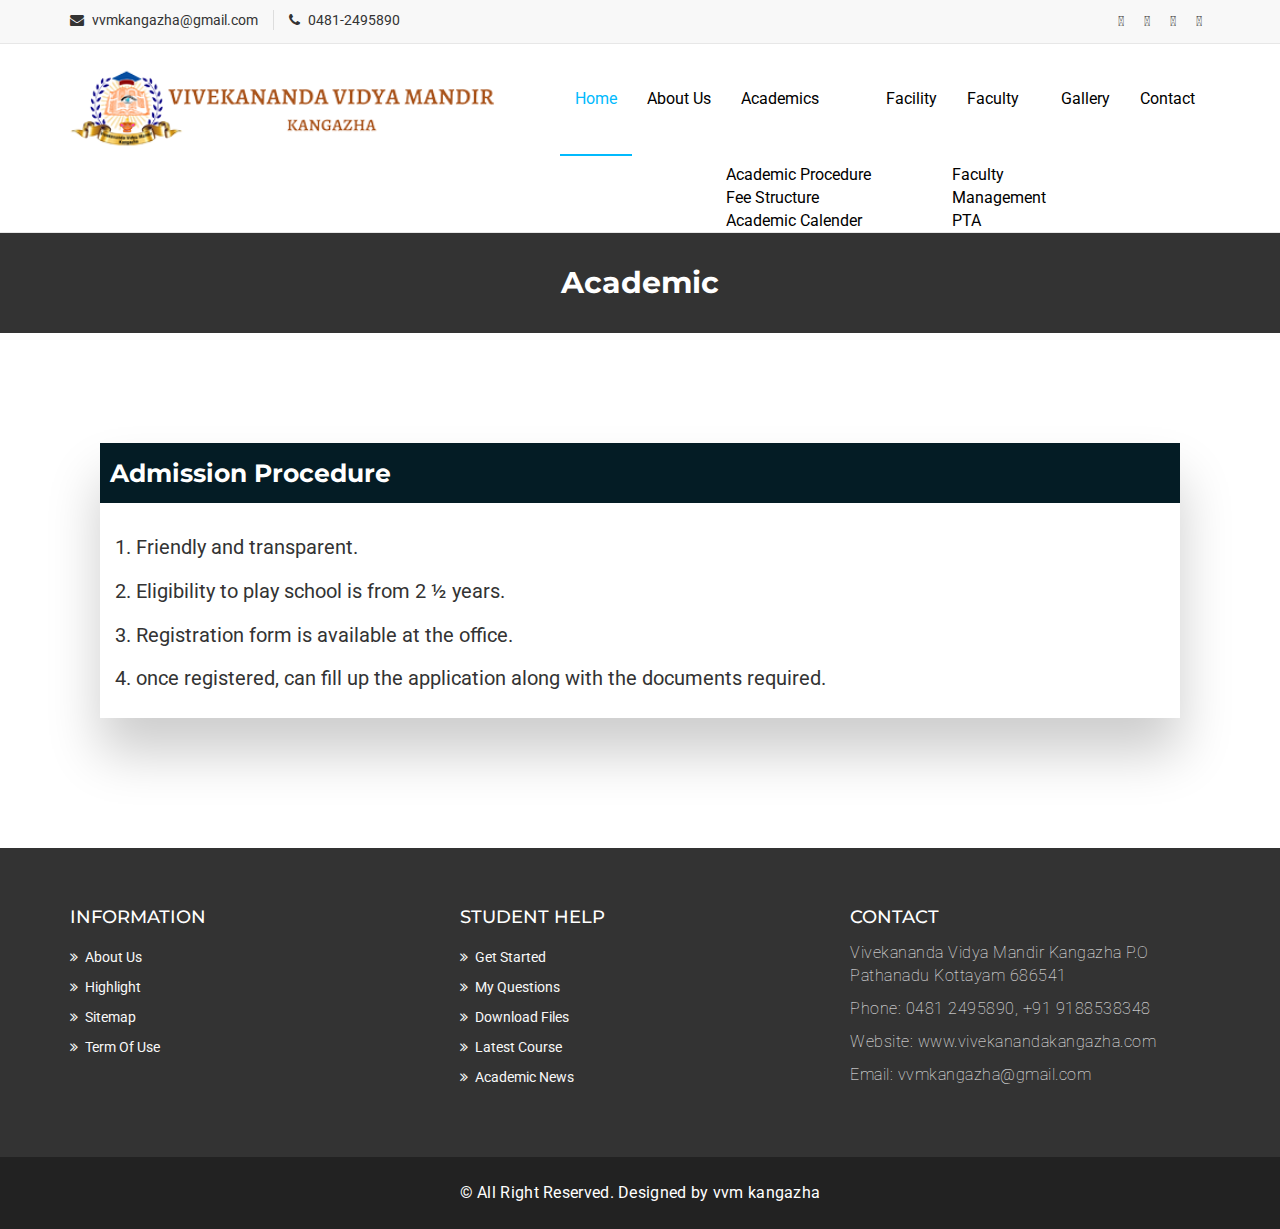
<file: academic.html>
<!DOCTYPE html>
<html lang="en">
  <head>
    <meta charset="utf-8">
    <meta http-equiv="X-UA-Compatible" content="IE=edge">
    <meta name="viewport" content="width=device-width, initial-scale=1">    
    <title>Vivekananda Vidyamandir</title>

    <!-- Favicon -->
    <link rel="shortcut icon" href="assets/img/favicon.ico" type="image/x-icon">

    <!-- Font awesome -->
    <link href="assets/css/font-awesome.css" rel="stylesheet">
    <!-- Bootstrap -->
    <link href="assets/css/bootstrap.css" rel="stylesheet">   
    <!-- Slick slider -->
    <link rel="stylesheet" type="text/css" href="assets/css/slick.css">          
    <!-- Fancybox slider -->
    <link rel="stylesheet" href="assets/css/jquery.fancybox.css" type="text/css" media="screen" /> 
    <!-- Theme color -->
    <link id="switcher" href="assets/css/theme-color/default-theme.css" rel="stylesheet">  

    <!-- Main style sheet -->
    <link href="assets/css/style.css" rel="stylesheet">    
    <link rel="stylesheet" href="https://use.fontawesome.com/releases/v5.5.0/css/all.css" integrity="sha384-B4dIYHKNBt8Bc12p+WXckhzcICo0wtJAoU8YZTY5qE0Id1GSseTk6S+L3BlXeVIU" crossorigin="anonymous">  

   
    <!-- Google Fonts -->
    <link href='https://fonts.googleapis.com/css?family=Montserrat:400,700' rel='stylesheet' type='text/css'>
    <link href='https://fonts.googleapis.com/css?family=Roboto:400,400italic,300,300italic,500,700' rel='stylesheet' type='text/css'>
    

    <!-- HTML5 shim and Respond.js for IE8 support of HTML5 elements and media queries -->
    <!-- WARNING: Respond.js doesn't work if you view the page via file:// -->
    <!--[if lt IE 9]>
      <script src="https://oss.maxcdn.com/html5shiv/3.7.2/html5shiv.min.js"></script>
      <script src="https://oss.maxcdn.com/respond/1.4.2/respond.min.js"></script>
    <![endif]-->

  </head>
  <body>
  
  <!--START SCROLL TOP BUTTON -->
    <a class="scrollToTop" href="#">
      <i class="fa fa-angle-up"></i>      
    </a>
  <!-- END SCROLL TOP BUTTON -->
  <!-- Start header  -->
  <header id="mu-header">
    <div class="container">
      <div class="row">
        <div class="col-lg-12 col-md-12">
          <div class="mu-header-area">
            <div class="row">
              <div class="col-lg-6 col-md-6 col-sm-6 col-xs-6">
                <div class="mu-header-top-left">
                  <div class="mu-top-email">
                    <i class="fa fa-envelope"></i>
                    <span>vvmkangazha@gmail.com</span>
                  </div>
                  <div class="mu-top-phone">
                    <i class="fa fa-phone"></i>
                    <span>0481-2495890</span>
                  </div>
                </div>
              </div>
              <div class="col-lg-6 col-md-6 col-sm-6 col-xs-6">
                <div class="mu-header-top-right">
                  <nav>
                    <ul class="mu-top-social-nav">
                      <li><a href="https://www.facebook.com/vvmkangazha"><span class="fab fa-facebook-f"></span></a></li>
                      <li><a href="https://www.instagram.com/vvmkangazha/"><span class="fab fa-instagram"></span></a></li>
                      <li><a href="https://twitter.com/VivekanandaVid5"><span class="fab fa-twitter"></span></a></li>
                      <!-- <li><a href="#"><span class="fa fa-google-plus"></span></a></li>
                      <li><a href="#"><span class="fa fa-linkedin"></span></a></li> -->
                      <li><a href="https://www.youtube.com/channel/UCLuNYhpvhHmg2Z_VZNepgpg"><span class="fab fa-youtube"></span></a></li>
                    </ul>
                  </nav>
                </div>
              </div>
            </div>
          </div>
        </div>
      </div>
    </div>
  </header>
  <!-- End header  -->
  <!-- Start menu -->
  <section id="mu-menu">
    <nav class="navbar navbar-default" role="navigation">  
      <div class="container">
        <div class="navbar-header">
          <!-- FOR MOBILE VIEW COLLAPSED BUTTON -->
          <button type="button" class="navbar-toggle collapsed" data-toggle="collapse" data-target="#navbar" aria-expanded="false" aria-controls="navbar">
            <span class="sr-only">Toggle navigation</span>
            <span class="icon-bar"></span>
            <span class="icon-bar"></span>
            <span class="icon-bar"></span>
          </button>
          <!-- LOGO -->              
          <!-- TEXT BASED LOGO -->
          <!-- <a class="navbar-brand" href="index.html"><img src="/assets/img/logo.png" alt="logo" width="385px" height="80px"></a> -->
          <!-- IMG BASED LOGO  --><a class="navbar-brand" href="index.html"><img class="mb-4" src="assets/img/logo.png" alt="logo"></a>
          
        </div>
        <div id="navbar" class="navbar-collapse collapse">
          <ul id="top-menu" class="nav navbar-nav navbar-right main-nav">
            <li class="active"><a href="#mu-slider">Home</a></li>  
            <li class=""><a href="#mu-about-us">About Us</a></li> 
            <!-- <li><a href="academic.html">Academic</a></li>  -->

            <li class="dropdown"><a href="#"><span>Academics</span> <i class="bi bi-chevron-down"></i></a>
              <ul>
                <li><a href="/academic.html">Academic Procedure</a></li>
                <li><a href="/fee_str.html">Fee Structure</a></li>
                <li><a href="/certificates/CALENDER.pdf">Academic Calender</a></li>
              </ul>
            </li>

            <li><a href="#mu-features">Facility</a></li>  
            <!-- <li><a href="faculty.html">Faculty</a></li>   -->
            
            <li class="dropdown"><a href="#"><span>Faculty</span> <i class="bi bi-chevron-down"></i></a>
              <ul>
                <li><a href="faculty.html">Faculty</a></li>
                <li><a href="management.html">Management</a></li>
                <li><a href="pta.html">PTA</a></li>
              </ul>
            </li>

            <li><a href="gallery.html">Gallery</a></li>           
            <li><a href="contact.html">Contact</a></li>



            <!-- <li><a href="404.html">404 Page</a></li>                -->
            <!-- <li><a href="#" id="mu-search-icon"><i class="fa fa-search"></i></a></li> -->
          </ul>                     
        </div><!--/.nav-collapse -->        
      </div>     
    </nav>
  </section>
  <!-- End menu -->
  <!-- Start search box -->

  <!-- End search box -->
 <!-- Page breadcrumb -->
 <section id="mu-page-breadcrumb">
   <div class="container">
     <div class="row">
       <div class="col-md-12">
         <div class="mu-page-breadcrumb-area">
           <h2>Academic</h2>
           <!-- <ol class="breadcrumb">
            <li><a href="#">Home</a></li>            
            <li class="active">404</li>
          </ol> -->
         </div>
       </div>
     </div>
   </div>
 </section>
 <!-- End breadcrumb -->

  <!-- Start error section  -->
  <section id="mu-error">
    <div class="container">
      <div class="row">
       <div class="col-md-12">
        <div class="academic-wrapper">
          <h2 class="mb-5">Admission Procedure</h2>
          <ul>
            <li herf="/cer/cerficates.pdf">1. Friendly and transparent.</li>
            <li>2. Eligibility to play school is from 2 ½ years.</li>
            <li>3. Registration form is available at the office.</li>
            <li>4. once registered, can fill up the application along with the documents required.</li>
            <p></p>
          </ul>
      </div>
        </div>
      </div>
    </div>
  </section>
 <!-- End error section  -->
 

  <!-- Start footer -->
  <footer id="mu-footer">
    <!-- start footer top -->
    <div class="mu-footer-top">
      <div class="container">
        <div class="mu-footer-top-area">
          <div class="row">
            <div class="col-lg-4 col-md-4 col-sm-4">
              <div class="mu-footer-widget">
                <h4>Information</h4>
                <ul>
                  <li><a href="index.html#mu-about-us">About Us</a></li>
                  <li><a href="">Highlight</a></li>
                  <li><a href="">Sitemap</a></li>
                  <li><a href="">Term Of Use</a></li>
                </ul>
              </div>
            </div>
            <div class="col-lg-4 col-md-4 col-sm-4">
              <div class="mu-footer-widget">
                <h4>Student Help</h4>
                <ul>
                  <li><a href="index.html">Get Started</a></li>
                  <li><a href="#">My Questions</a></li>
                  <li><a href="">Download Files</a></li>
                  <li><a href="">Latest Course</a></li>
                  <li><a href="">Academic News</a></li>                  
                </ul>
              </div>
            </div>

            <div class="col-lg-4 col-md-4 col-sm-4">
              <div class="mu-footer-widget">
                <h4>Contact</h4>
                <address>
                  <p>Vivekananda Vidya Mandir Kangazha P.O Pathanadu Kottayam 686541</p>
                  <p>Phone: 0481 2495890,  +91 9188538348 </p>
                  <p>Website: www.vivekanandakangazha.com</p>
                  <p>Email: vvmkangazha@gmail.com</p>
                </address>
              </div>
            </div>
          </div>
        </div>
      </div>
    </div>
    <!-- end footer top -->
    <!-- start footer bottom -->
    <div class="mu-footer-bottom">
      <div class="container">
        <div class="mu-footer-bottom-area">
          <p>&copy; All Right Reserved. Designed by <a href="" rel="nofollow">vvm kangazha</a></p>
        </div>
      </div>
    </div>
    <!-- end footer bottom -->
  </footer>
  <!-- End footer -->





  
  <!-- jQuery library -->
  <script src="assets/js/jquery.min.js"></script>  
  <!-- Include all compiled plugins (below), or include individual files as needed -->
  <script src="assets/js/bootstrap.js"></script>   
  <!-- Slick slider -->
  <script type="text/javascript" src="assets/js/slick.js"></script>
  <!-- Counter -->
  <script type="text/javascript" src="assets/js/waypoints.js"></script>
  <script type="text/javascript" src="assets/js/jquery.counterup.js"></script>  
  <!-- Mixit slider -->
  <script type="text/javascript" src="assets/js/jquery.mixitup.js"></script>
  <!-- Add fancyBox -->        
  <script type="text/javascript" src="assets/js/jquery.fancybox.pack.js"></script>

  <!-- Custom js -->
  <script src="assets/js/custom.js"></script> 

  </body>
</html>
</file>
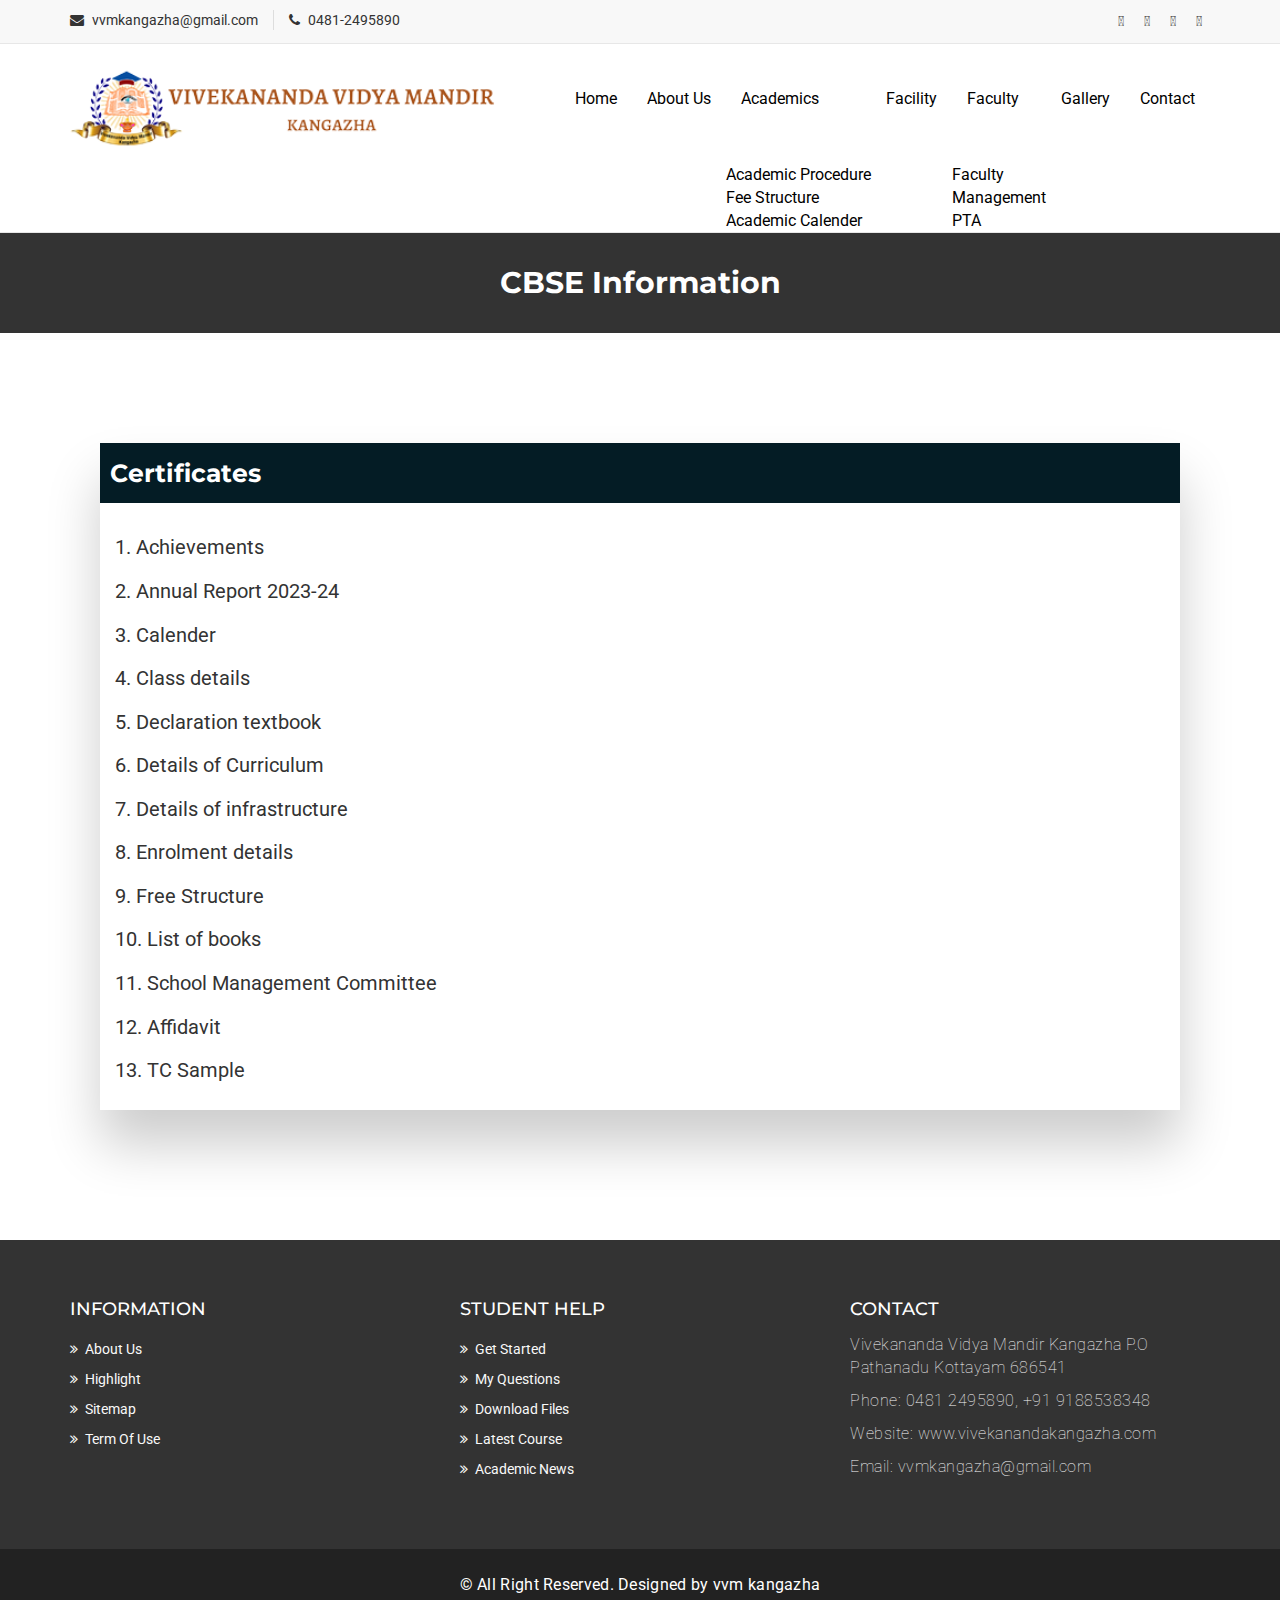
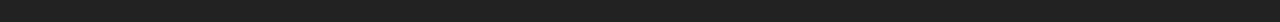
<file: cbse_certificates.html>
<!DOCTYPE html>
<html lang="en">
  <head>
    <meta charset="utf-8">
    <meta http-equiv="X-UA-Compatible" content="IE=edge">
    <meta name="viewport" content="width=device-width, initial-scale=1">    
    <title>Vivekananda Vidyamandir</title>

    <!-- Favicon -->
    <link rel="shortcut icon" href="assets/img/favicon.ico" type="image/x-icon">

    <!-- Font awesome -->
    <link href="assets/css/font-awesome.css" rel="stylesheet">
    <!-- Bootstrap -->
    <link href="assets/css/bootstrap.css" rel="stylesheet">   
    <!-- Slick slider -->
    <link rel="stylesheet" type="text/css" href="assets/css/slick.css">          
    <!-- Fancybox slider -->
    <link rel="stylesheet" href="assets/css/jquery.fancybox.css" type="text/css" media="screen" /> 
    <!-- Theme color -->
    <link id="switcher" href="assets/css/theme-color/default-theme.css" rel="stylesheet">  

    <!-- Main style sheet -->
    <link href="assets/css/style.css" rel="stylesheet">    
    <link rel="stylesheet" href="https://use.fontawesome.com/releases/v5.5.0/css/all.css" integrity="sha384-B4dIYHKNBt8Bc12p+WXckhzcICo0wtJAoU8YZTY5qE0Id1GSseTk6S+L3BlXeVIU" crossorigin="anonymous">  

   
    <!-- Google Fonts -->
    <link href='https://fonts.googleapis.com/css?family=Montserrat:400,700' rel='stylesheet' type='text/css'>
    <link href='https://fonts.googleapis.com/css?family=Roboto:400,400italic,300,300italic,500,700' rel='stylesheet' type='text/css'>
    

    <!-- HTML5 shim and Respond.js for IE8 support of HTML5 elements and media queries -->
    <!-- WARNING: Respond.js doesn't work if you view the page via file:// -->
    <!--[if lt IE 9]>
      <script src="https://oss.maxcdn.com/html5shiv/3.7.2/html5shiv.min.js"></script>
      <script src="https://oss.maxcdn.com/respond/1.4.2/respond.min.js"></script>
    <![endif]-->

  </head>
  <body>
  
  <!--START SCROLL TOP BUTTON -->
    <a class="scrollToTop" href="#">
      <i class="fa fa-angle-up"></i>      
    </a>
  <!-- END SCROLL TOP BUTTON -->
  <!-- Start header  -->
  <header id="mu-header">
    <div class="container">
      <div class="row">
        <div class="col-lg-12 col-md-12">
          <div class="mu-header-area">
            <div class="row">
              <div class="col-lg-6 col-md-6 col-sm-6 col-xs-6">
                <div class="mu-header-top-left">
                  <div class="mu-top-email">
                    <i class="fa fa-envelope"></i>
                    <span>vvmkangazha@gmail.com</span>
                  </div>
                  <div class="mu-top-phone">
                    <i class="fa fa-phone"></i>
                    <span>0481-2495890</span>
                  </div>
                </div>
              </div>
              <div class="col-lg-6 col-md-6 col-sm-6 col-xs-6">
                <div class="mu-header-top-right">
                  <nav>
                    <ul class="mu-top-social-nav">
                      <li><a href="https://www.facebook.com/vvmkangazha"><span class="fab fa-facebook-f"></span></a></li>
                      <li><a href="https://www.instagram.com/vvmkangazha/"><span class="fab fa-instagram"></span></a></li>
                      <li><a href="https://twitter.com/VivekanandaVid5"><span class="fab fa-twitter"></span></a></li>
                      <!-- <li><a href="#"><span class="fa fa-google-plus"></span></a></li>
                      <li><a href="#"><span class="fa fa-linkedin"></span></a></li> -->
                      <li><a href="https://www.youtube.com/channel/UCLuNYhpvhHmg2Z_VZNepgpg"><span class="fab fa-youtube"></span></a></li>
                    </ul>
                  </nav>
                </div>
              </div>
            </div>
          </div>
        </div>
      </div>
    </div>
  </header>
  <!-- End header  -->
  <!-- Start menu -->
  <section id="mu-menu">
    <nav class="navbar navbar-default" role="navigation">  
      <div class="container">
        <div class="navbar-header">
          <!-- FOR MOBILE VIEW COLLAPSED BUTTON -->
          <button type="button" class="navbar-toggle collapsed" data-toggle="collapse" data-target="#navbar" aria-expanded="false" aria-controls="navbar">
            <span class="sr-only">Toggle navigation</span>
            <span class="icon-bar"></span>
            <span class="icon-bar"></span>
            <span class="icon-bar"></span>
          </button>
          <!-- LOGO -->              
          <!-- TEXT BASED LOGO -->
          <!-- <a class="navbar-brand" href="index.html"><img src="/assets/img/logo.png" alt="logo" width="385px" height="80px"></a> -->
          <!-- IMG BASED LOGO  --><a class="navbar-brand" href="index.html"><img class="mb-4" src="assets/img/logo.png" alt="logo"></a>
          
        </div>
        <div id="navbar" class="navbar-collapse collapse">
          <ul id="top-menu" class="nav navbar-nav navbar-right main-nav">
            <li class=""><a href="index.html#mu-slider">Home</a></li>  
            <li class=""><a href="#mu-about-us">About Us</a></li> 
            <!-- <li><a href="academic.html">Academic</a></li>  -->

            <li class="dropdown"><a href="#"><span>Academics</span> <i class="bi bi-chevron-down"></i></a>
              <ul>
                <li><a href="/academic.html">Academic Procedure</a></li>
                <li><a href="/fee_str.html">Fee Structure</a></li>
                <li><a href="/certificates/CALENDER.pdf">Academic Calender</a></li>
              </ul>
            </li>

            <li><a href="#mu-features">Facility</a></li>  
            <!-- <li><a href="faculty.html">Faculty</a></li>   -->
            
            <li class="dropdown"><a href="#"><span>Faculty</span> <i class="bi bi-chevron-down"></i></a>
              <ul>
                <li><a href="faculty.html">Faculty</a></li>
                <li><a href="management.html">Management</a></li>
                <li><a href="pta.html">PTA</a></li>
              </ul>
            </li>

            <li><a href="gallery.html">Gallery</a></li>           
            <li><a href="contact.html">Contact</a></li>



            <!-- <li><a href="404.html">404 Page</a></li>                -->
            <!-- <li><a href="#" id="mu-search-icon"><i class="fa fa-search"></i></a></li> -->
          </ul>                     
        </div><!--/.nav-collapse -->        
      </div>     
    </nav>
  </section>
  <!-- End menu -->
  <!-- Start search box -->

  <!-- End search box -->
 <!-- Page breadcrumb -->
 <section id="mu-page-breadcrumb">
   <div class="container">
     <div class="row">
       <div class="col-md-12">
         <div class="mu-page-breadcrumb-area">
           <h2>CBSE Information</h2>
           <!-- <ol class="breadcrumb">
            <li><a href="#">Home</a></li>            
            <li class="active">404</li>
          </ol> -->
         </div>
       </div>
     </div>
   </div>
 </section>
 <!-- End breadcrumb -->

  <!-- Start error section  -->
  <section id="mu-error">
    <div class="container">
      <div class="row">
       <div class="col-md-12">
        <div class="academic-wrapper">
          <h2 class="mb-5">Certificates</h2>
          <ul>
            <li><a href="/informations/Achievements.pdf">1. Achievements</a></li>
            <li><a href="/informations/Annual Report 2023-24.pdf">2. Annual Report 2023-24</a></li>
            <li><a href="/informations/CALENDER.pdf">3. Calender</a></li>
            <li><a href="/informations/Class details.pdf">4. Class details</a></li>
            <li><a href="/informations/Declaration textbook.pdf">5. Declaration textbook</a></li>
            <li><a href="/informations/Details of Curriculum.pdf">6. Details of Curriculum</a></li>
            <li><a href="/informations/Details of infrastructure.pdf">7. Details of infrastructure</a></li>
            <li><a href="/informations/Enrolment details - Copy.pdf">8. Enrolment details</a></li>
<!--             <li><a href="/certificates/salary_certificate.pdf">8. Salary Certificates</a></li> -->
            <li><a href="/informations/FEE STRUCTURE.pdf">9. Free Structure</a></li>
            <li><a href="/informations/List of books.pdf">10. List of books</a></li>
            <li><a href="/informations/School Management Committee.pdf">11. School Management Committee</a></li>

            <li><a href="/informations/self affidavit.pdf">12. Affidavit</a></li>
            <li><a href="/informations/TC sample.pdf">13. TC Sample</a></li>

            <p></p>
          </ul>
      </div>
        </div>
      </div>
    </div>
  </section>
 <!-- End error section  -->
 

  <!-- Start footer -->
  <footer id="mu-footer">
    <!-- start footer top -->
    <div class="mu-footer-top">
      <div class="container">
        <div class="mu-footer-top-area">
          <div class="row">
            <div class="col-lg-4 col-md-4 col-sm-4">
              <div class="mu-footer-widget">
                <h4>Information</h4>
                <ul>
                  <li><a href="index.html#mu-about-us">About Us</a></li>
                  <li><a href="">Highlight</a></li>
                  <li><a href="">Sitemap</a></li>
                  <li><a href="">Term Of Use</a></li>
                </ul>
              </div>
            </div>
            <div class="col-lg-4 col-md-4 col-sm-4">
              <div class="mu-footer-widget">
                <h4>Student Help</h4>
                <ul>
                  <li><a href="index.html">Get Started</a></li>
                  <li><a href="#">My Questions</a></li>
                  <li><a href="">Download Files</a></li>
                  <li><a href="">Latest Course</a></li>
                  <li><a href="">Academic News</a></li>                  
                </ul>
              </div>
            </div>

            <div class="col-lg-4 col-md-4 col-sm-4">
              <div class="mu-footer-widget">
                <h4>Contact</h4>
                <address>
                  <p>Vivekananda Vidya Mandir Kangazha P.O Pathanadu Kottayam 686541</p>
                  <p>Phone: 0481 2495890,  +91 9188538348 </p>
                  <p>Website: www.vivekanandakangazha.com</p>
                  <p>Email: vvmkangazha@gmail.com</p>
                </address>
              </div>
            </div>
          </div>
        </div>
      </div>
    </div>
    <!-- end footer top -->
    <!-- start footer bottom -->
    <div class="mu-footer-bottom">
      <div class="container">
        <div class="mu-footer-bottom-area">
          <p>&copy; All Right Reserved. Designed by <a href="" rel="nofollow">vvm kangazha</a></p>
        </div>
      </div>
    </div>
    <!-- end footer bottom -->
  </footer>
  <!-- End footer -->





  
  <!-- jQuery library -->
  <script src="assets/js/jquery.min.js"></script>  
  <!-- Include all compiled plugins (below), or include individual files as needed -->
  <script src="assets/js/bootstrap.js"></script>   
  <!-- Slick slider -->
  <script type="text/javascript" src="assets/js/slick.js"></script>
  <!-- Counter -->
  <script type="text/javascript" src="assets/js/waypoints.js"></script>
  <script type="text/javascript" src="assets/js/jquery.counterup.js"></script>  
  <!-- Mixit slider -->
  <script type="text/javascript" src="assets/js/jquery.mixitup.js"></script>
  <!-- Add fancyBox -->        
  <script type="text/javascript" src="assets/js/jquery.fancybox.pack.js"></script>

  <!-- Custom js -->
  <script src="assets/js/custom.js"></script> 

  </body>
</html>
</file>
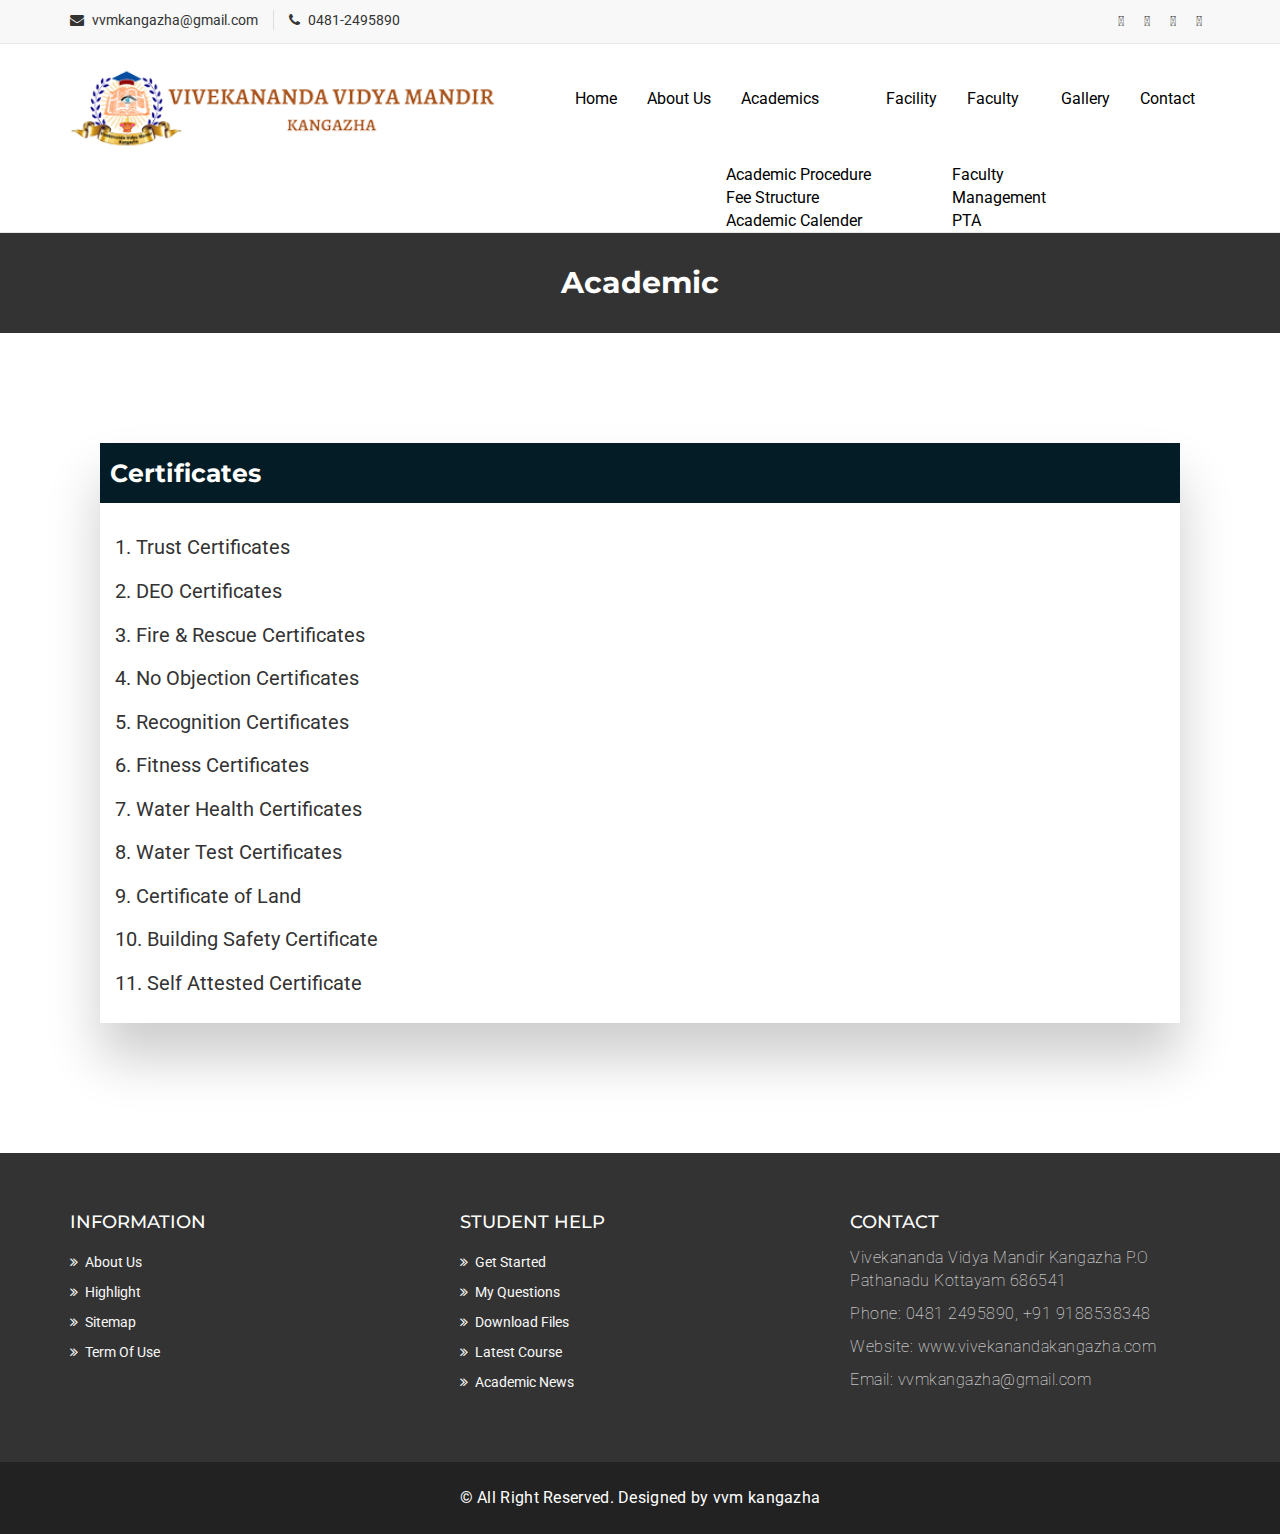
<file: certificates.html>
<!DOCTYPE html>
<html lang="en">
  <head>
    <meta charset="utf-8">
    <meta http-equiv="X-UA-Compatible" content="IE=edge">
    <meta name="viewport" content="width=device-width, initial-scale=1">    
    <title>Vivekananda Vidyamandir</title>

    <!-- Favicon -->
    <link rel="shortcut icon" href="assets/img/favicon.ico" type="image/x-icon">

    <!-- Font awesome -->
    <link href="assets/css/font-awesome.css" rel="stylesheet">
    <!-- Bootstrap -->
    <link href="assets/css/bootstrap.css" rel="stylesheet">   
    <!-- Slick slider -->
    <link rel="stylesheet" type="text/css" href="assets/css/slick.css">          
    <!-- Fancybox slider -->
    <link rel="stylesheet" href="assets/css/jquery.fancybox.css" type="text/css" media="screen" /> 
    <!-- Theme color -->
    <link id="switcher" href="assets/css/theme-color/default-theme.css" rel="stylesheet">  

    <!-- Main style sheet -->
    <link href="assets/css/style.css" rel="stylesheet">    
    <link rel="stylesheet" href="https://use.fontawesome.com/releases/v5.5.0/css/all.css" integrity="sha384-B4dIYHKNBt8Bc12p+WXckhzcICo0wtJAoU8YZTY5qE0Id1GSseTk6S+L3BlXeVIU" crossorigin="anonymous">  

   
    <!-- Google Fonts -->
    <link href='https://fonts.googleapis.com/css?family=Montserrat:400,700' rel='stylesheet' type='text/css'>
    <link href='https://fonts.googleapis.com/css?family=Roboto:400,400italic,300,300italic,500,700' rel='stylesheet' type='text/css'>
    

    <!-- HTML5 shim and Respond.js for IE8 support of HTML5 elements and media queries -->
    <!-- WARNING: Respond.js doesn't work if you view the page via file:// -->
    <!--[if lt IE 9]>
      <script src="https://oss.maxcdn.com/html5shiv/3.7.2/html5shiv.min.js"></script>
      <script src="https://oss.maxcdn.com/respond/1.4.2/respond.min.js"></script>
    <![endif]-->

  </head>
  <body>
  
  <!--START SCROLL TOP BUTTON -->
    <a class="scrollToTop" href="#">
      <i class="fa fa-angle-up"></i>      
    </a>
  <!-- END SCROLL TOP BUTTON -->
  <!-- Start header  -->
  <header id="mu-header">
    <div class="container">
      <div class="row">
        <div class="col-lg-12 col-md-12">
          <div class="mu-header-area">
            <div class="row">
              <div class="col-lg-6 col-md-6 col-sm-6 col-xs-6">
                <div class="mu-header-top-left">
                  <div class="mu-top-email">
                    <i class="fa fa-envelope"></i>
                    <span>vvmkangazha@gmail.com</span>
                  </div>
                  <div class="mu-top-phone">
                    <i class="fa fa-phone"></i>
                    <span>0481-2495890</span>
                  </div>
                </div>
              </div>
              <div class="col-lg-6 col-md-6 col-sm-6 col-xs-6">
                <div class="mu-header-top-right">
                  <nav>
                    <ul class="mu-top-social-nav">
                      <li><a href="https://www.facebook.com/vvmkangazha"><span class="fab fa-facebook-f"></span></a></li>
                      <li><a href="https://www.instagram.com/vvmkangazha/"><span class="fab fa-instagram"></span></a></li>
                      <li><a href="https://twitter.com/VivekanandaVid5"><span class="fab fa-twitter"></span></a></li>
                      <!-- <li><a href="#"><span class="fa fa-google-plus"></span></a></li>
                      <li><a href="#"><span class="fa fa-linkedin"></span></a></li> -->
                      <li><a href="https://www.youtube.com/channel/UCLuNYhpvhHmg2Z_VZNepgpg"><span class="fab fa-youtube"></span></a></li>
                    </ul>
                  </nav>
                </div>
              </div>
            </div>
          </div>
        </div>
      </div>
    </div>
  </header>
  <!-- End header  -->
  <!-- Start menu -->
  <section id="mu-menu">
    <nav class="navbar navbar-default" role="navigation">  
      <div class="container">
        <div class="navbar-header">
          <!-- FOR MOBILE VIEW COLLAPSED BUTTON -->
          <button type="button" class="navbar-toggle collapsed" data-toggle="collapse" data-target="#navbar" aria-expanded="false" aria-controls="navbar">
            <span class="sr-only">Toggle navigation</span>
            <span class="icon-bar"></span>
            <span class="icon-bar"></span>
            <span class="icon-bar"></span>
          </button>
          <!-- LOGO -->              
          <!-- TEXT BASED LOGO -->
          <!-- <a class="navbar-brand" href="index.html"><img src="/assets/img/logo.png" alt="logo" width="385px" height="80px"></a> -->
          <!-- IMG BASED LOGO  --><a class="navbar-brand" href="index.html"><img class="mb-4" src="assets/img/logo.png" alt="logo"></a>
          
        </div>
        <div id="navbar" class="navbar-collapse collapse">
          <ul id="top-menu" class="nav navbar-nav navbar-right main-nav">
            <li class=""><a href="index.html#mu-slider">Home</a></li>  
            <li class=""><a href="#mu-about-us">About Us</a></li> 
            <!-- <li><a href="academic.html">Academic</a></li>  -->

            <li class="dropdown"><a href="#"><span>Academics</span> <i class="bi bi-chevron-down"></i></a>
              <ul>
                <li><a href="/academic.html">Academic Procedure</a></li>
                <li><a href="/fee_str.html">Fee Structure</a></li>
                <li><a href="/certificates/CALENDER.pdf">Academic Calender</a></li>
              </ul>
            </li>

            <li><a href="#mu-features">Facility</a></li>  
            <!-- <li><a href="faculty.html">Faculty</a></li>   -->
            
            <li class="dropdown"><a href="#"><span>Faculty</span> <i class="bi bi-chevron-down"></i></a>
              <ul>
                <li><a href="faculty.html">Faculty</a></li>
                <li><a href="management.html">Management</a></li>
                <li><a href="pta.html">PTA</a></li>
              </ul>
            </li>

            <li><a href="gallery.html">Gallery</a></li>           
            <li><a href="contact.html">Contact</a></li>



            <!-- <li><a href="404.html">404 Page</a></li>                -->
            <!-- <li><a href="#" id="mu-search-icon"><i class="fa fa-search"></i></a></li> -->
          </ul>                     
        </div><!--/.nav-collapse -->        
      </div>     
    </nav>
  </section>
  <!-- End menu -->
  <!-- Start search box -->

  <!-- End search box -->
 <!-- Page breadcrumb -->
 <section id="mu-page-breadcrumb">
   <div class="container">
     <div class="row">
       <div class="col-md-12">
         <div class="mu-page-breadcrumb-area">
           <h2>Academic</h2>
           <!-- <ol class="breadcrumb">
            <li><a href="#">Home</a></li>            
            <li class="active">404</li>
          </ol> -->
         </div>
       </div>
     </div>
   </div>
 </section>
 <!-- End breadcrumb -->

  <!-- Start error section  -->
  <section id="mu-error">
    <div class="container">
      <div class="row">
       <div class="col-md-12">
        <div class="academic-wrapper">
          <h2 class="mb-5">Certificates</h2>
          <ul>
            <li><a href="/certificates/trust_certificates.pdf">1. Trust Certificates</a></li>
            <li><a href="/certificates/deo_certificates.pdf">2. DEO Certificates</a></li>
            <li><a href="/certificates/Fire&Rescue_certificate.pdf">3. Fire & Rescue Certificates</a></li>
            <li><a href="/certificates/No_objection_certificate.pdf">4. No Objection Certificates</a></li>
            <li><a href="/certificates/Recognition_certificate.pdf">5. Recognition Certificates</a></li>
            <li><a href="/certificates/fitness_certificate.pdf">6. Fitness Certificates</a></li>
            <li><a href="/certificates/water_health_certificate.pdf">7. Water Health Certificates</a></li>
            <li><a href="/certificates/water_test_report.pdf">8. Water Test Certificates</a></li>
<!--             <li><a href="/certificates/salary_certificate.pdf">8. Salary Certificates</a></li> -->
            <li><a href="/certificates/land_certificate.pdf">9. Certificate of Land</a></li>
            <li><a href="/certificates/building_safety_certificate.pdf">10. Building Safety Certificate</a></li>
            <li><a href="/certificates/self_proforma_certification.pdf">11. Self Attested Certificate</a></li>

            <p></p>
          </ul>
      </div>
        </div>
      </div>
    </div>
  </section>
 <!-- End error section  -->
 

  <!-- Start footer -->
  <footer id="mu-footer">
    <!-- start footer top -->
    <div class="mu-footer-top">
      <div class="container">
        <div class="mu-footer-top-area">
          <div class="row">
            <div class="col-lg-4 col-md-4 col-sm-4">
              <div class="mu-footer-widget">
                <h4>Information</h4>
                <ul>
                  <li><a href="index.html#mu-about-us">About Us</a></li>
                  <li><a href="">Highlight</a></li>
                  <li><a href="">Sitemap</a></li>
                  <li><a href="">Term Of Use</a></li>
                </ul>
              </div>
            </div>
            <div class="col-lg-4 col-md-4 col-sm-4">
              <div class="mu-footer-widget">
                <h4>Student Help</h4>
                <ul>
                  <li><a href="index.html">Get Started</a></li>
                  <li><a href="#">My Questions</a></li>
                  <li><a href="">Download Files</a></li>
                  <li><a href="">Latest Course</a></li>
                  <li><a href="">Academic News</a></li>                  
                </ul>
              </div>
            </div>

            <div class="col-lg-4 col-md-4 col-sm-4">
              <div class="mu-footer-widget">
                <h4>Contact</h4>
                <address>
                  <p>Vivekananda Vidya Mandir Kangazha P.O Pathanadu Kottayam 686541</p>
                  <p>Phone: 0481 2495890,  +91 9188538348 </p>
                  <p>Website: www.vivekanandakangazha.com</p>
                  <p>Email: vvmkangazha@gmail.com</p>
                </address>
              </div>
            </div>
          </div>
        </div>
      </div>
    </div>
    <!-- end footer top -->
    <!-- start footer bottom -->
    <div class="mu-footer-bottom">
      <div class="container">
        <div class="mu-footer-bottom-area">
          <p>&copy; All Right Reserved. Designed by <a href="" rel="nofollow">vvm kangazha</a></p>
        </div>
      </div>
    </div>
    <!-- end footer bottom -->
  </footer>
  <!-- End footer -->





  
  <!-- jQuery library -->
  <script src="assets/js/jquery.min.js"></script>  
  <!-- Include all compiled plugins (below), or include individual files as needed -->
  <script src="assets/js/bootstrap.js"></script>   
  <!-- Slick slider -->
  <script type="text/javascript" src="assets/js/slick.js"></script>
  <!-- Counter -->
  <script type="text/javascript" src="assets/js/waypoints.js"></script>
  <script type="text/javascript" src="assets/js/jquery.counterup.js"></script>  
  <!-- Mixit slider -->
  <script type="text/javascript" src="assets/js/jquery.mixitup.js"></script>
  <!-- Add fancyBox -->        
  <script type="text/javascript" src="assets/js/jquery.fancybox.pack.js"></script>

  <!-- Custom js -->
  <script src="assets/js/custom.js"></script> 

  </body>
</html>
</file>
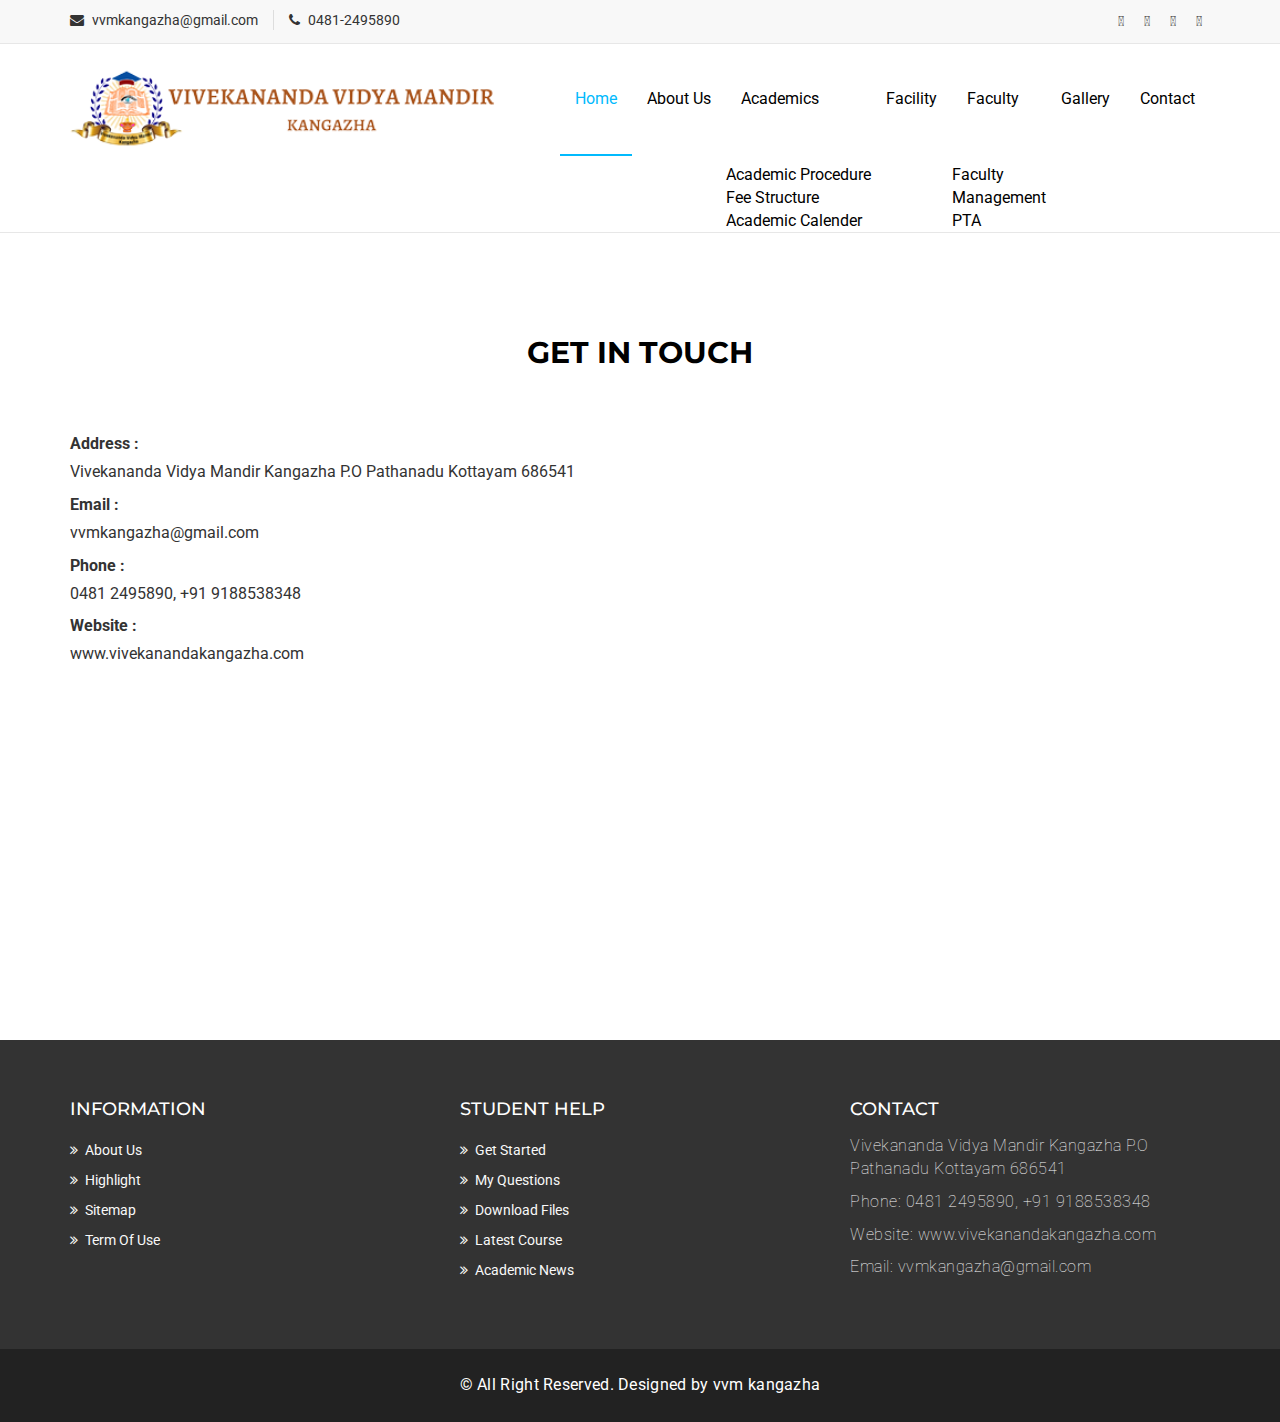
<file: contact.html>
<!DOCTYPE html>
<html lang="en">
  <head>
    <meta charset="utf-8">
    <meta http-equiv="X-UA-Compatible" content="IE=edge">
    <meta name="viewport" content="width=device-width, initial-scale=1">    
    <title>Vivekananda Vidyamandir | Contact</title>

    <!-- Favicon -->
    <link rel="shortcut icon" href="assets/img/favicon.ico" type="image/x-icon">

    <!-- Font awesome -->
    <link href="assets/css/font-awesome.css" rel="stylesheet">
    <!-- Bootstrap -->
    <link href="assets/css/bootstrap.css" rel="stylesheet">   
    <!-- Slick slider -->
    <link rel="stylesheet" type="text/css" href="assets/css/slick.css">          
    <!-- Fancybox slider -->
    <link rel="stylesheet" href="assets/css/jquery.fancybox.css" type="text/css" media="screen" /> 
    <!-- Theme color -->
    <link id="switcher" href="assets/css/theme-color/default-theme.css" rel="stylesheet">    

    <!-- Main style sheet -->
    <link href="assets/css/style.css" rel="stylesheet">    
    <link rel="stylesheet" href="https://use.fontawesome.com/releases/v5.5.0/css/all.css" integrity="sha384-B4dIYHKNBt8Bc12p+WXckhzcICo0wtJAoU8YZTY5qE0Id1GSseTk6S+L3BlXeVIU" crossorigin="anonymous">  

   
    <!-- Google Fonts -->
    <link href='https://fonts.googleapis.com/css?family=Montserrat:400,700' rel='stylesheet' type='text/css'>
    <link href='https://fonts.googleapis.com/css?family=Roboto:400,400italic,300,300italic,500,700' rel='stylesheet' type='text/css'>
    

    <!-- HTML5 shim and Respond.js for IE8 support of HTML5 elements and media queries -->
    <!-- WARNING: Respond.js doesn't work if you view the page via file:// -->
    <!--[if lt IE 9]>
      <script src="https://oss.maxcdn.com/html5shiv/3.7.2/html5shiv.min.js"></script>
      <script src="https://oss.maxcdn.com/respond/1.4.2/respond.min.js"></script>
    <![endif]-->

  </head>
  <body>
  
  <!--START SCROLL TOP BUTTON -->
    <a class="scrollToTop" href="#">
      <i class="fa fa-angle-up"></i>      
    </a>
  <!-- END SCROLL TOP BUTTON -->

    <!-- Start header  -->
    <header id="mu-header">
      <div class="container">
        <div class="row">
          <div class="col-lg-12 col-md-12">
            <div class="mu-header-area">
              <div class="row">
                <div class="col-lg-6 col-md-6 col-sm-6 col-xs-6">
                  <div class="mu-header-top-left">
                    <div class="mu-top-email">
                      <i class="fa fa-envelope"></i>
                      <span>vvmkangazha@gmail.com</span>
                    </div>
                    <div class="mu-top-phone">
                      <i class="fa fa-phone"></i>
                      <span>0481-2495890</span>
                    </div>
                  </div>
                </div>
                <div class="col-lg-6 col-md-6 col-sm-6 col-xs-6">
                  <div class="mu-header-top-right">
                    <nav>
                      <ul class="mu-top-social-nav">
                        <li><a href="https://www.facebook.com/vvmkangazha"><span class="fab fa-facebook-f"></span></a></li>
                        <li><a href="https://www.instagram.com/vvmkangazha/"><span class="fab fa-instagram"></span></a></li>
                        <li><a href="https://twitter.com/VivekanandaVid5"><span class="fab fa-twitter"></span></a></li>
                        <!-- <li><a href="#"><span class="fa fa-google-plus"></span></a></li>
                        <li><a href="#"><span class="fa fa-linkedin"></span></a></li> -->
                        <li><a href="https://www.youtube.com/channel/UCLuNYhpvhHmg2Z_VZNepgpg"><span class="fab fa-youtube"></span></a></li>
                      </ul>
                    </nav>
                  </div>
                </div>
              </div>
            </div>
          </div>
        </div>
      </div>
    </header>
    <!-- End header  -->
  <!-- Start menu -->
  <section id="mu-menu">
    <nav class="navbar navbar-default" role="navigation">  
      <div class="container">
        <div class="navbar-header">
          <!-- FOR MOBILE VIEW COLLAPSED BUTTON -->
          <button type="button" class="navbar-toggle collapsed" data-toggle="collapse" data-target="#navbar" aria-expanded="false" aria-controls="navbar">
            <span class="sr-only">Toggle navigation</span>
            <span class="icon-bar"></span>
            <span class="icon-bar"></span>
            <span class="icon-bar"></span>
          </button>
          <!-- LOGO -->              
          <!-- TEXT BASED LOGO -->
          <!-- <a class="navbar-brand" href="index.html"><img src="/assets/img/logo.png" alt="logo" width="385px" height="80px"></a> -->
          <!-- IMG BASED LOGO  --><a class="navbar-brand" href="index.html"><img class="mb-4" src="assets/img/logo.png" alt="logo"></a>
          
        </div>
        <div id="navbar" class="navbar-collapse collapse">
          <ul id="top-menu" class="nav navbar-nav navbar-right main-nav">
            <li class="active"><a href="#mu-slider">Home</a></li>  
            <li class=""><a href="#mu-about-us">About Us</a></li> 
            <!-- <li><a href="academic.html">Academic</a></li>  -->

            <li class="dropdown"><a href="#"><span>Academics</span> <i class="bi bi-chevron-down"></i></a>
              <ul>
                <li><a href="/academic.html">Academic Procedure</a></li>
                <li><a href="/fee_str.html">Fee Structure</a></li>
                <li><a href="/certificates/CALENDER.pdf">Academic Calender</a></li>
              </ul>
            </li>

            <li><a href="#mu-features">Facility</a></li>  
            <!-- <li><a href="faculty.html">Faculty</a></li>   -->
            
            <li class="dropdown"><a href="#"><span>Faculty</span> <i class="bi bi-chevron-down"></i></a>
              <ul>
                <li><a href="faculty.html">Faculty</a></li>
                <li><a href="management.html">Management</a></li>
                <li><a href="pta.html">PTA</a></li>
              </ul>
            </li>

            <li><a href="gallery.html">Gallery</a></li>           
            <li><a href="contact.html">Contact</a></li>



            <!-- <li><a href="404.html">404 Page</a></li>                -->
            <!-- <li><a href="#" id="mu-search-icon"><i class="fa fa-search"></i></a></li> -->
          </ul>                     
        </div><!--/.nav-collapse -->        
      </div>     
    </nav>
  </section>
  <!-- End menu -->
  <!-- Start search box -->

  <!-- End search box -->
 <!-- Page breadcrumb -->
 <!-- <section id="mu-page-breadcrumb">
   <div class="container">
     <div class="row">
       <div class="col-md-12">
         <div class="mu-page-breadcrumb-area">
           <h2>Contact</h2>
           <ol class="breadcrumb">
            <li><a href="#">Home</a></li>            
            <li class="active">Contact</li>
          </ol>
         </div>
       </div>
     </div>
   </div>
 </section> -->
 <!-- End breadcrumb -->

 <!-- Start contact  -->
 <section id="mu-contact">
   <div class="container">
     <div class="row">
       <div class="col-md-12">
         <div class="mu-contact-area">
          <!-- start title -->
          <div class="mu-title">
            <h2>Get in Touch</h2>
            <!-- <p>Lorem ipsum dolor sit amet, consectetur adipisicing elit. Maiores ut laboriosam corporis doloribus, officia, accusamus illo nam tempore totam alias!</p> -->
          </div>
          <!-- end title -->
          <!-- start contact content -->
          <div class="mu-contact-content">           
            <div class="row">
              <div class="col-md-6">
                <div class="mu-contact-left">
                  <form class="contactform">                  
                    <p class="comment-form-author">
                      <label for="author">Address :  <span class="required"></span></label>
                      <span>Vivekananda Vidya Mandir </span>
                      <span>Kangazha P.O Pathanadu Kottayam 686541</span>
                      <span></span>
                    </p>
                    <p class="comment-form-email">
                      <label for="email">Email :  <span class="required"></span></label>
                      <span>vvmkangazha@gmail.com </span>
                    </p>
                    <p class="comment-form-email">
                      <label for="email">Phone :  <span class="required"></span></label>
                      <span>0481 2495890,  +91 9188538348  </span>
                    </p>
                    <p class="comment-form-email">
                      <label for="email">Website : <span class="required"></span></label>
                      <span>www.vivekanandakangazha.com </span>
                    </p>               
       
                  </form>
                </div>
              </div>
              <div class="col-md-6">
                <div class="mu-contact-right">
                  <iframe src="https://www.google.com/maps/embed?pb=!1m14!1m8!1m3!1d1967.515214611819!2d76.6902980110487!3d9.506082805915328!3m2!1i1024!2i768!4f13.1!3m3!1m2!1s0x3b0630fdcfffffff%3A0x9e82e68927e70019!2zVml2ZWthbmFuZGEgVmlkeWEgTWFuZGlyLCBLYW5nYXpoYSDgtLXgtL_gtLXgtYfgtJXgtL7gtKjgtKjgtY3gtKYg4LS14LS_4LSm4LWN4LSv4LS-4LSu4LSo4LWN4LSm4LS_4LW8LCDgtJXgtJngtY3gtJngtLQ!5e0!3m2!1sen!2sin!4v1648281699663!5m2!1sen!2sin" width="100%" height="450" frameborder="0" style="border:0" allowfullscreen></iframe>
                </div>
              </div>
            </div>
          </div>
          <!-- end contact content -->
         </div>
       </div>
     </div>
   </div>
 </section>
 <!-- End contact  -->
 

  <!-- Start footer -->
  <footer id="mu-footer">
    <!-- start footer top -->
    <div class="mu-footer-top">
      <div class="container">
        <div class="mu-footer-top-area">
          <div class="row">
            <div class="col-lg-4 col-md-4 col-sm-4">
              <div class="mu-footer-widget">
                <h4>Information</h4>
                <ul>
                  <li><a href="index.html#mu-about-us">About Us</a></li>
                  <li><a href="">Highlight</a></li>
                  <li><a href="">Sitemap</a></li>
                  <li><a href="">Term Of Use</a></li>
                </ul>
              </div>
            </div>
            <div class="col-lg-4 col-md-4 col-sm-4">
              <div class="mu-footer-widget">
                <h4>Student Help</h4>
                <ul>
                  <li><a href="index.html">Get Started</a></li>
                  <li><a href="#">My Questions</a></li>
                  <li><a href="">Download Files</a></li>
                  <li><a href="">Latest Course</a></li>
                  <li><a href="">Academic News</a></li>                  
                </ul>
              </div>
            </div>

            <div class="col-lg-4 col-md-4 col-sm-4">
              <div class="mu-footer-widget">
                <h4>Contact</h4>
                <address>
                  <p>Vivekananda Vidya Mandir Kangazha P.O Pathanadu Kottayam 686541</p>
                  <p>Phone: 0481 2495890,  +91 9188538348  </p>
                  <p>Website: www.vivekanandakangazha.com</p>
                  <p>Email: vvmkangazha@gmail.com</p>
                </address>
              </div>
            </div>
          </div>
        </div>
      </div>
    </div>
    <!-- end footer top -->
    <!-- start footer bottom -->
    <div class="mu-footer-bottom">
      <div class="container">
        <div class="mu-footer-bottom-area">
          <p>&copy; All Right Reserved. Designed by <a href="" rel="nofollow">vvm kangazha</a></p>
        </div>
      </div>
    </div>
    <!-- end footer bottom -->
  </footer>
  <!-- End footer -->





  
  <!-- jQuery library -->
  <script src="assets/js/jquery.min.js"></script>  
  <!-- Include all compiled plugins (below), or include individual files as needed -->
  <script src="assets/js/bootstrap.js"></script>   
  <!-- Slick slider -->
  <script type="text/javascript" src="assets/js/slick.js"></script>
  <!-- Counter -->
  <script type="text/javascript" src="assets/js/waypoints.js"></script>
  <script type="text/javascript" src="assets/js/jquery.counterup.js"></script>  
  <!-- Mixit slider -->
  <script type="text/javascript" src="assets/js/jquery.mixitup.js"></script>
  <!-- Add fancyBox -->        
  <script type="text/javascript" src="assets/js/jquery.fancybox.pack.js"></script>

  <!-- Custom js -->
  <script src="assets/js/custom.js"></script> 

  </body>
</html>
</file>
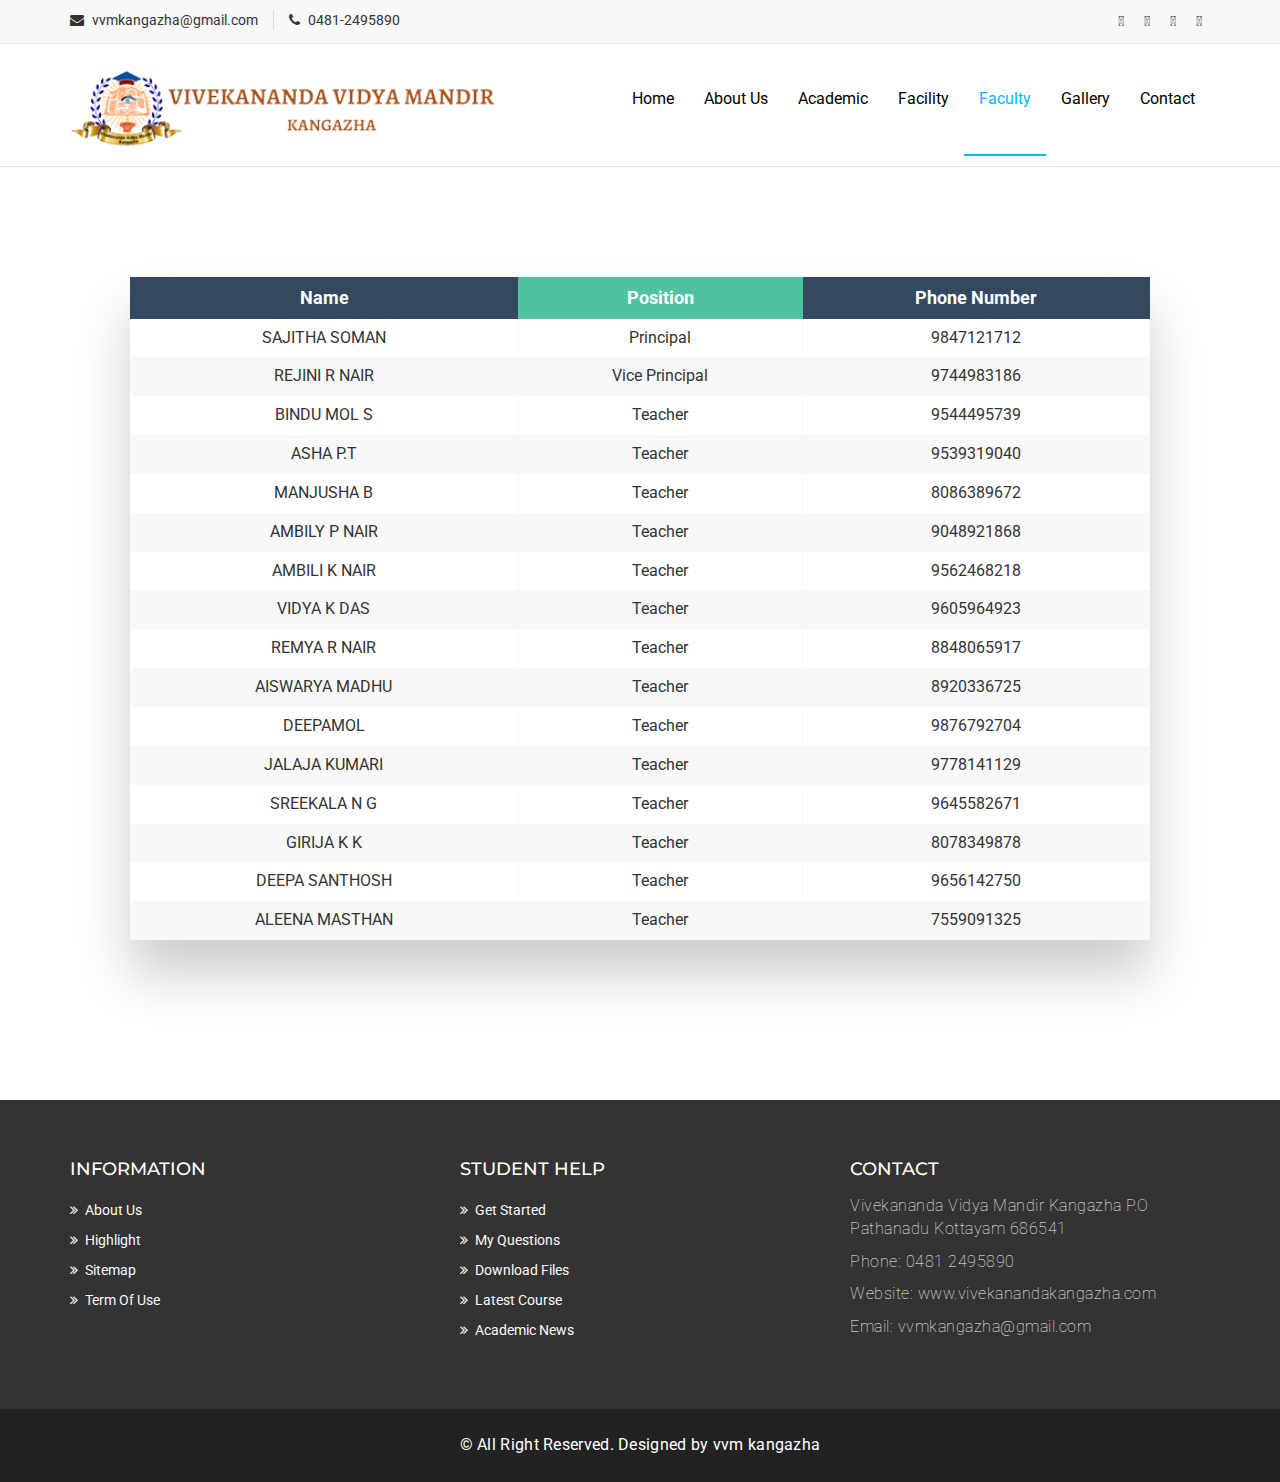
<file: faculty.html>
<!DOCTYPE html>
<html lang="en">
  <head>
    <meta charset="utf-8">
    <meta http-equiv="X-UA-Compatible" content="IE=edge">
    <meta name="viewport" content="width=device-width, initial-scale=1">    
    <title>Vivekananda Vidyamandir | Faculty</title>

    <!-- Favicon -->
    <link rel="shortcut icon" href="assets/img/favicon.ico" type="image/x-icon">

    <!-- Font awesome -->
    <link href="assets/css/font-awesome.css" rel="stylesheet">
    <!-- Bootstrap -->
    <link href="assets/css/bootstrap.css" rel="stylesheet">   
    <!-- Slick slider -->
    <link rel="stylesheet" type="text/css" href="assets/css/slick.css">          
    <!-- Fancybox slider -->
    <link rel="stylesheet" href="assets/css/jquery.fancybox.css" type="text/css" media="screen" /> 
    <!-- Theme color -->
    <link id="switcher" href="assets/css/theme-color/default-theme.css" rel="stylesheet">  

    <!-- Main style sheet -->
    <link href="assets/css/style.css" rel="stylesheet">    
    <link rel="stylesheet" href="https://use.fontawesome.com/releases/v5.5.0/css/all.css" integrity="sha384-B4dIYHKNBt8Bc12p+WXckhzcICo0wtJAoU8YZTY5qE0Id1GSseTk6S+L3BlXeVIU" crossorigin="anonymous">  

   
    <!-- Google Fonts -->
    <link href='https://fonts.googleapis.com/css?family=Montserrat:400,700' rel='stylesheet' type='text/css'>
    <link href='https://fonts.googleapis.com/css?family=Roboto:400,400italic,300,300italic,500,700' rel='stylesheet' type='text/css'>
    

    <!-- HTML5 shim and Respond.js for IE8 support of HTML5 elements and media queries -->
    <!-- WARNING: Respond.js doesn't work if you view the page via file:// -->
    <!--[if lt IE 9]>
      <script src="https://oss.maxcdn.com/html5shiv/3.7.2/html5shiv.min.js"></script>
      <script src="https://oss.maxcdn.com/respond/1.4.2/respond.min.js"></script>
    <![endif]-->

  </head>
  <body>
  
  <!--START SCROLL TOP BUTTON -->
    <a class="scrollToTop" href="#">
      <i class="fa fa-angle-up"></i>      
    </a>
  <!-- END SCROLL TOP BUTTON -->

    <!-- Start header  -->
    <header id="mu-header">
      <div class="container">
        <div class="row">
          <div class="col-lg-12 col-md-12">
            <div class="mu-header-area">
              <div class="row">
                <div class="col-lg-6 col-md-6 col-sm-6 col-xs-6">
                  <div class="mu-header-top-left">
                    <div class="mu-top-email">
                      <i class="fa fa-envelope"></i>
                      <span>vvmkangazha@gmail.com</span>
                    </div>
                    <div class="mu-top-phone">
                      <i class="fa fa-phone"></i>
                      <span>0481-2495890</span>
                    </div>
                  </div>
                </div>
                <div class="col-lg-6 col-md-6 col-sm-6 col-xs-6">
                  <div class="mu-header-top-right">
                    <nav>
                      <ul class="mu-top-social-nav">
                        <li><a href="https://www.facebook.com/vvmkangazha"><span class="fab fa-facebook-f"></span></a></li>
                        <li><a href="https://www.instagram.com/vvmkangazha/"><span class="fab fa-instagram"></span></a></li>
                        <li><a href="https://twitter.com/VivekanandaVid5"><span class="fab fa-twitter"></span></a></li>
                        <!-- <li><a href="#"><span class="fa fa-google-plus"></span></a></li>
                        <li><a href="#"><span class="fa fa-linkedin"></span></a></li> -->
                        <li><a href="https://www.youtube.com/channel/UCLuNYhpvhHmg2Z_VZNepgpg"><span class="fab fa-youtube"></span></a></li>
                      </ul>
                    </nav>
                  </div>
                </div>
              </div>
            </div>
          </div>
        </div>
      </div>
    </header>
    <!-- End header  -->
<!-- Start menu -->
<section id="mu-menu">
    <nav class="navbar navbar-default" role="navigation">  
      <div class="container">
        <div class="navbar-header">
          <!-- FOR MOBILE VIEW COLLAPSED BUTTON -->
          <button type="button" class="navbar-toggle collapsed" data-toggle="collapse" data-target="#navbar" aria-expanded="false" aria-controls="navbar">
            <span class="sr-only">Toggle navigation</span>
            <span class="icon-bar"></span>
            <span class="icon-bar"></span>
            <span class="icon-bar"></span>
          </button>
          <!-- LOGO -->              
          <!-- TEXT BASED LOGO -->
          <!-- <a class="navbar-brand" href="index.html"><i class="fa fa-university"></i><span>Varsity</span></a> -->
          <!-- IMG BASED LOGO  -->
          <a class="navbar-brand" href="index.html"><img class="mb-4" src="assets/img/logo.png" alt="logo" width="426px" height="88px"></a>        </div>
        <div id="navbar" class="navbar-collapse collapse">
          <ul id="top-menu" class="nav navbar-nav navbar-right main-nav">
            <li class=""><a href="index.html">Home</a></li>  
            <li class=""><a href="index.html#mu-about-us">About Us</a></li> 
            <li><a href="academic.html">Academic</a></li> 
            <li><a href="index.html#mu-features">Facility</a></li> 
            <li class="active"><a href="faculty.html">Faculty</a></li>                       
            <li><a href="gallery.html">Gallery</a></li>           
            <li><a href="contact.html">Contact</a></li>
            <!-- <li><a href="404.html">404 Page</a></li>                -->
            <!-- <li><a href="#" id="mu-search-icon"><i class="fa fa-search"></i></a></li> -->
          </ul>                     
        </div><!--/.nav-collapse -->        
      </div>     
    </nav>
  </section>
  <!-- End menu -->
  <!-- Start search box -->

  <!-- End search box -->
 <!-- Page breadcrumb -->
 <!-- <section id="mu-page-breadcrumb">
   <div class="container">
     <div class="row">
       <div class="col-md-12">
         <div class="mu-page-breadcrumb-area">
           <h2>Faculty</h2>
           <ol class="breadcrumb">
            <li><a href="#">Home</a></li>            
            <li class="active">Faculty</li>
          </ol>
         </div>
       </div>
     </div>
   </div>
 </section> -->
 <!-- End breadcrumb -->

  <!-- Start error section  -->
  <section id="mu-error">
    <div class="container">
      <div class="row">
       <div class="col-md-12">
        <div class="table-wrapper">
          <table class="fl-table">
              <thead>
              <tr>
                  <th>Name</th>
                  <th>Position</th>
                  <th>Phone Number</th>
                  <!-- <th>Header 4</th>
                  <th>Header 5</th> -->
              </tr>
              </thead>
              <tbody>
              <tr>
                  <td>SAJITHA SOMAN</td>
                  <td>Principal</td>
                  <td>9847121712</td>
                  <!-- <td>Content 1</td>
                  <td>Content 1</td> -->
              </tr>
              <tr>
                  <td>REJINI R NAIR</td>
                  <td>Vice Principal</td>
                  <td>9744983186</td>
                  <!-- <td>Content 2</td>
                  <td>Content 2</td> -->
              </tr>
              <tr>
                  <td>BINDU MOL S</td>
                  <td>Teacher</td>
                  <td>9544495739</td>
                  <!-- <td>Content 3</td>
                  <td>Content 3</td> -->
              </tr>
              <tr>
                  <td>ASHA P.T</td>
                  <td>Teacher</td>
                  <td>9539319040</td>
                  <!-- <td>Content 4</td>
                  <td>Content 4</td> -->
              </tr>
              <tr>
                  <td>MANJUSHA B</td>
                  <td>Teacher</td>
                  <td>8086389672</td>
                  <!-- <td>Content 5</td>
                  <td>Content 5</td> -->
              </tr>
              <tr>
                  <td>AMBILY P NAIR</td>
                  <td>Teacher</td>
                  <td>9048921868</td>
                  <!-- <td>Content 6</td>
                  <td>Content 6</td> -->
              </tr>
              <tr>
                  <td>AMBILI K NAIR</td>
                  <td>Teacher</td>
                  <td>9562468218</td>
                  <!-- <td>Content 7</td>
                  <td>Content 7</td> -->
              </tr>
              <tr>
                  <td>VIDYA K DAS</td>
                  <td>Teacher</td>
                  <td>9605964923</td>
                  <!-- <td>Content 8</td>
                  <td>Content 8</td> -->
              </tr>
              <tr>
                  <td>REMYA R NAIR</td>
                  <td>Teacher</td>
                  <td>8848065917</td>
                  <!-- <td>Content 9</td>
                  <td>Content 9</td> -->
              </tr>
              <tr>
                  <td>AISWARYA MADHU</td>
                  <td>Teacher</td>
                  <td>8920336725</td>
                  <!-- <td>Content 10</td>
                  <td>Content 10</td> -->
              </tr>
              <tr>
                <td>DEEPAMOL</td>
                <td>Teacher</td>
                <td>9876792704</td>
                <!-- <td>Content 10</td>
                <td>Content 10</td> -->
            </tr>
            <tr>
              <td>JALAJA KUMARI</td>
              <td>Teacher</td>
              <td>9778141129</td>
              <!-- <td>Content 10</td>
              <td>Content 10</td> -->
          </tr>
          <tr>
            <td>SREEKALA N G</td>
            <td>Teacher</td>
            <td>9645582671</td>
            <!-- <td>Content 10</td>
            <td>Content 10</td> -->
        </tr>
        <tr>
          <td>GIRIJA K K</td>
          <td>Teacher</td>
          <td>8078349878</td>
          <!-- <td>Content 10</td>
          <td>Content 10</td> -->
      </tr>
      <tr>
        <td>DEEPA SANTHOSH</td>
        <td>Teacher</td>
        <td>9656142750</td>
        <!-- <td>Content 10</td>
        <td>Content 10</td> -->
    </tr>
    <tr>
      <td>ALEENA MASTHAN</td>
      <td>Teacher</td>
      <td>7559091325</td>
      <!-- <td>Content 10</td>
      <td>Content 10</td> -->
  </tr>
              <tbody>
          </table>
      </div>
        </div>
      </div>
    </div>
  </section>
 <!-- End error section  -->
 

 
  <!-- Start footer -->
  <footer id="mu-footer">
    <!-- start footer top -->
    <div class="mu-footer-top">
      <div class="container">
        <div class="mu-footer-top-area">
          <div class="row">
            <div class="col-lg-4 col-md-4 col-sm-4">
              <div class="mu-footer-widget">
                <h4>Information</h4>
                <ul>
                  <li><a href="index.html#mu-about-us">About Us</a></li>
                  <li><a href="">Highlight</a></li>
                  <li><a href="">Sitemap</a></li>
                  <li><a href="">Term Of Use</a></li>
                </ul>
              </div>
            </div>
            <div class="col-lg-4 col-md-4 col-sm-4">
              <div class="mu-footer-widget">
                <h4>Student Help</h4>
                <ul>
                  <li><a href="index.html">Get Started</a></li>
                  <li><a href="#">My Questions</a></li>
                  <li><a href="">Download Files</a></li>
                  <li><a href="">Latest Course</a></li>
                  <li><a href="">Academic News</a></li>                  
                </ul>
              </div>
            </div>

            <div class="col-lg-4 col-md-4 col-sm-4">
              <div class="mu-footer-widget">
                <h4>Contact</h4>
                <address>
                  <p>Vivekananda Vidya Mandir Kangazha P.O Pathanadu Kottayam 686541</p>
                  <p>Phone: 0481 2495890 </p>
                  <p>Website: www.vivekanandakangazha.com</p>
                  <p>Email: vvmkangazha@gmail.com</p>
                </address>
              </div>
            </div>
          </div>
        </div>
      </div>
    </div>
    <!-- end footer top -->
    <!-- start footer bottom -->
    <div class="mu-footer-bottom">
      <div class="container">
        <div class="mu-footer-bottom-area">
          <p>&copy; All Right Reserved. Designed by <a href="" rel="nofollow">vvm kangazha</a></p>
        </div>
      </div>
    </div>
    <!-- end footer bottom -->
  </footer>
  <!-- End footer -->





  
  <!-- jQuery library -->
  <script src="assets/js/jquery.min.js"></script>  
  <!-- Include all compiled plugins (below), or include individual files as needed -->
  <script src="assets/js/bootstrap.js"></script>   
  <!-- Slick slider -->
  <script type="text/javascript" src="assets/js/slick.js"></script>
  <!-- Counter -->
  <script type="text/javascript" src="assets/js/waypoints.js"></script>
  <script type="text/javascript" src="assets/js/jquery.counterup.js"></script>  
  <!-- Mixit slider -->
  <script type="text/javascript" src="assets/js/jquery.mixitup.js"></script>
  <!-- Add fancyBox -->        
  <script type="text/javascript" src="assets/js/jquery.fancybox.pack.js"></script>

  <!-- Custom js -->
  <script src="assets/js/custom.js"></script> 

  </body>
</html>
</file>
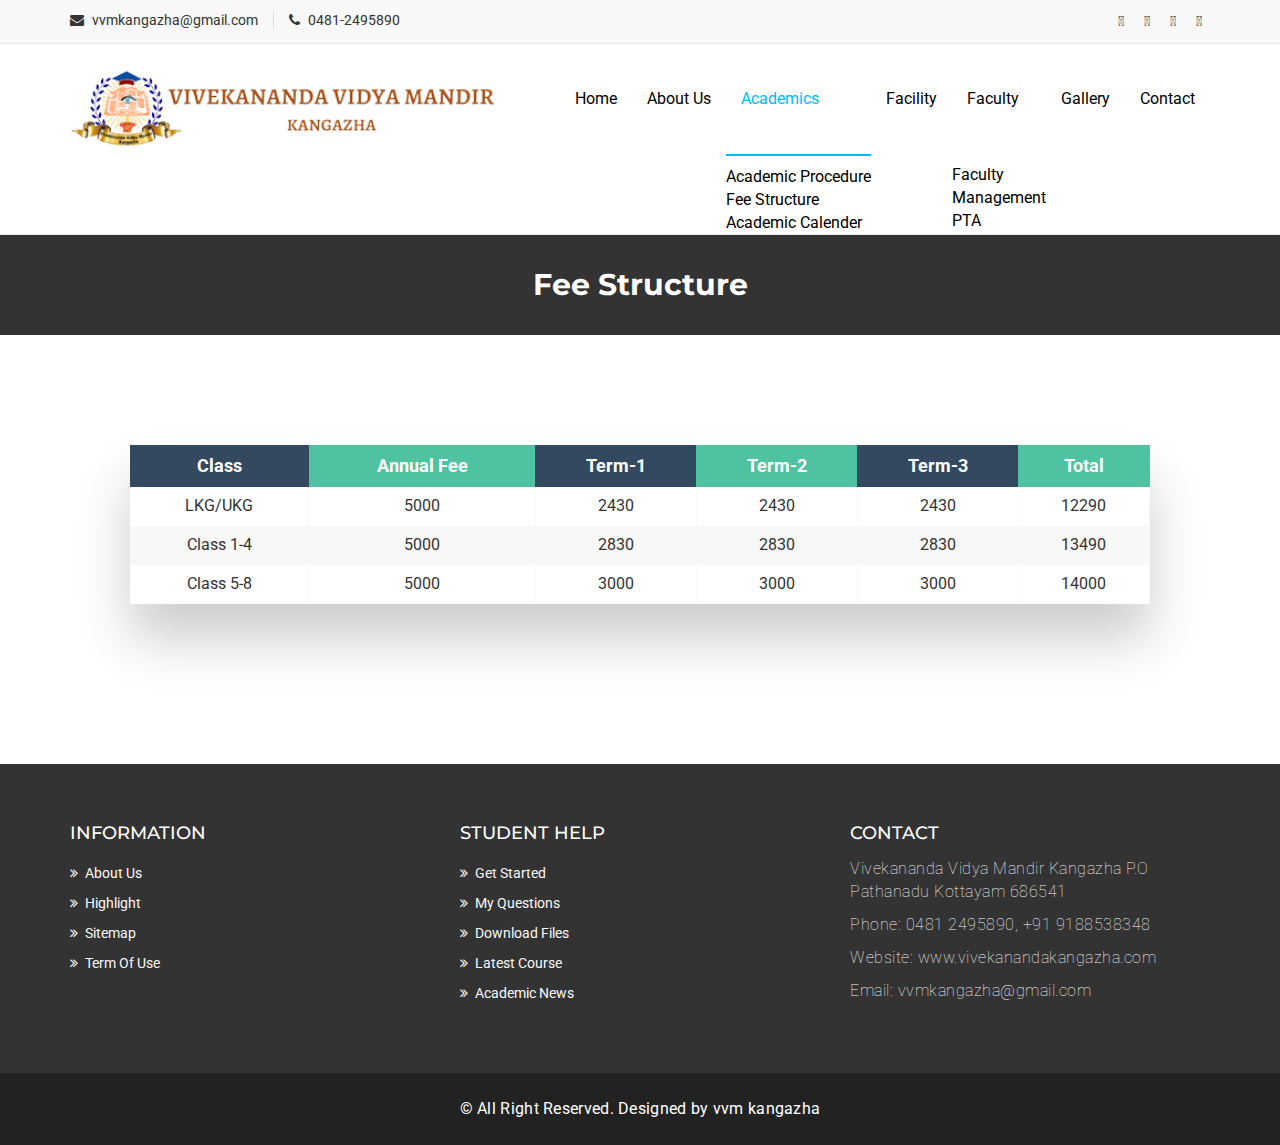
<file: fee_str.html>
<!DOCTYPE html>
<html lang="en">
  <head>
    <meta charset="utf-8">
    <meta http-equiv="X-UA-Compatible" content="IE=edge">
    <meta name="viewport" content="width=device-width, initial-scale=1">    
    <title>Vivekananda Vidyamandir | Faculty</title>

    <!-- Favicon -->
    <link rel="shortcut icon" href="assets/img/favicon.ico" type="image/x-icon">

    <!-- Font awesome -->
    <link href="assets/css/font-awesome.css" rel="stylesheet">
    <!-- Bootstrap -->
    <link href="assets/css/bootstrap.css" rel="stylesheet">   
    <!-- Slick slider -->
    <link rel="stylesheet" type="text/css" href="assets/css/slick.css">          
    <!-- Fancybox slider -->
    <link rel="stylesheet" href="assets/css/jquery.fancybox.css" type="text/css" media="screen" /> 
    <!-- Theme color -->
    <link id="switcher" href="assets/css/theme-color/default-theme.css" rel="stylesheet">  

    <!-- Main style sheet -->
    <link href="assets/css/style.css" rel="stylesheet">    
    <link rel="stylesheet" href="https://use.fontawesome.com/releases/v5.5.0/css/all.css" integrity="sha384-B4dIYHKNBt8Bc12p+WXckhzcICo0wtJAoU8YZTY5qE0Id1GSseTk6S+L3BlXeVIU" crossorigin="anonymous">  

   
    <!-- Google Fonts -->
    <link href='https://fonts.googleapis.com/css?family=Montserrat:400,700' rel='stylesheet' type='text/css'>
    <link href='https://fonts.googleapis.com/css?family=Roboto:400,400italic,300,300italic,500,700' rel='stylesheet' type='text/css'>
    

    <!-- HTML5 shim and Respond.js for IE8 support of HTML5 elements and media queries -->
    <!-- WARNING: Respond.js doesn't work if you view the page via file:// -->
    <!--[if lt IE 9]>
      <script src="https://oss.maxcdn.com/html5shiv/3.7.2/html5shiv.min.js"></script>
      <script src="https://oss.maxcdn.com/respond/1.4.2/respond.min.js"></script>
    <![endif]-->

  </head>
  <body>
  
  <!--START SCROLL TOP BUTTON -->
    <a class="scrollToTop" href="#">
      <i class="fa fa-angle-up"></i>      
    </a>
  <!-- END SCROLL TOP BUTTON -->

    <!-- Start header  -->
    <header id="mu-header">
      <div class="container">
        <div class="row">
          <div class="col-lg-12 col-md-12">
            <div class="mu-header-area">
              <div class="row">
                <div class="col-lg-6 col-md-6 col-sm-6 col-xs-6">
                  <div class="mu-header-top-left">
                    <div class="mu-top-email">
                      <i class="fa fa-envelope"></i>
                      <span>vvmkangazha@gmail.com</span>
                    </div>
                    <div class="mu-top-phone">
                      <i class="fa fa-phone"></i>
                      <span>0481-2495890</span>
                    </div>
                  </div>
                </div>
                <div class="col-lg-6 col-md-6 col-sm-6 col-xs-6">
                  <div class="mu-header-top-right">
                    <nav>
                      <ul class="mu-top-social-nav">
                        <li><a href="https://www.facebook.com/vvmkangazha"><span class="fab fa-facebook-f"></span></a></li>
                        <li><a href="https://www.instagram.com/vvmkangazha/"><span class="fab fa-instagram"></span></a></li>
                        <li><a href="https://twitter.com/VivekanandaVid5"><span class="fab fa-twitter"></span></a></li>
                        <!-- <li><a href="#"><span class="fa fa-google-plus"></span></a></li>
                        <li><a href="#"><span class="fa fa-linkedin"></span></a></li> -->
                        <li><a href="https://www.youtube.com/channel/UCLuNYhpvhHmg2Z_VZNepgpg"><span class="fab fa-youtube"></span></a></li>
                      </ul>
                    </nav>
                  </div>
                </div>
              </div>
            </div>
          </div>
        </div>
      </div>
    </header>
    <!-- End header  -->
  <!-- Start menu -->
  <section id="mu-menu">
    <nav class="navbar navbar-default" role="navigation">  
      <div class="container">
        <div class="navbar-header">
          <!-- FOR MOBILE VIEW COLLAPSED BUTTON -->
          <button type="button" class="navbar-toggle collapsed" data-toggle="collapse" data-target="#navbar" aria-expanded="false" aria-controls="navbar">
            <span class="sr-only">Toggle navigation</span>
            <span class="icon-bar"></span>
            <span class="icon-bar"></span>
            <span class="icon-bar"></span>
          </button>
          <!-- LOGO -->              
          <!-- TEXT BASED LOGO -->
          <!-- <a class="navbar-brand" href="index.html"><img src="/assets/img/logo.png" alt="logo" width="385px" height="80px"></a> -->
          <!-- IMG BASED LOGO  --><a class="navbar-brand" href="index.html"><img class="mb-4" src="assets/img/logo.png" alt="logo"></a>
          
        </div>
        <div id="navbar" class="navbar-collapse collapse">
          <ul id="top-menu" class="nav navbar-nav navbar-right main-nav">
            <li class=""><a href="index.html#mu-slider">Home</a></li>  
            <li class=""><a href="#mu-about-us">About Us</a></li> 
            <!-- <li><a href="academic.html">Academic</a></li>  -->

            <li class="dropdown active"><a href="#"><span>Academics</span> <i class="bi bi-chevron-down"></i></a>
              <ul>
                <li><a href="/academic.html">Academic Procedure</a></li>
                <li><a href="/fee_str.html">Fee Structure</a></li>
                <li><a href="/certificates/CALENDER.pdf">Academic Calender</a></li>
              </ul>
            </li>

            <li><a href="#mu-features">Facility</a></li>  
            <!-- <li><a href="faculty.html">Faculty</a></li>   -->
            
            <li class="dropdown"><a href="#"><span>Faculty</span> <i class="bi bi-chevron-down"></i></a>
              <ul>
                <li><a href="faculty.html">Faculty</a></li>
                <li><a href="management.html">Management</a></li>
                <li><a href="pta.html">PTA</a></li>
              </ul>
            </li>

            <li><a href="gallery.html">Gallery</a></li>           
            <li><a href="contact.html">Contact</a></li>



            <!-- <li><a href="404.html">404 Page</a></li>                -->
            <!-- <li><a href="#" id="mu-search-icon"><i class="fa fa-search"></i></a></li> -->
          </ul>                     
        </div><!--/.nav-collapse -->        
      </div>     
    </nav>
  </section>
  <!-- End menu -->
  <!-- Start search box -->

  <!-- End search box -->
 <!-- Page breadcrumb -->
 <section id="mu-page-breadcrumb">
   <div class="container">
     <div class="row">
       <div class="col-md-12">
         <div class="mu-page-breadcrumb-area">
           <h2>Fee Structure</h2>
           <!-- <ol class="breadcrumb">
            <li><a href="#">Home</a></li>            
            <li class="active">Faculty</li>
          </ol> -->
         </div>
       </div>
     </div>
   </div>
 </section>
 <!-- End breadcrumb -->

  <!-- Start error section  -->
  <section id="mu-error">
    <div class="container">
      <div class="row">
       <div class="col-md-12">
        <div class="table-wrapper">
          <table class="fl-table">
              <thead>
              <tr>
                  <th>Class</th>
                  <th>Annual Fee</th>
                  <th>Term-1</th>
                  <th>Term-2</th>
                  <th>Term-3</th>
                  <th>Total</th>

                  <!-- <th>Header 4</th>
                  <th>Header 5</th> -->
              </tr>
              </thead>
              <tbody>
              <tr>
                  <td>LKG/UKG</td>
                  <td>5000</td>
                  <td>2430</td>
                  <td>2430</td>
                  <td>2430</td>
                  <td>12290</td>
                  <!-- <td>Content 1</td>
                  <td>Content 1</td> -->
              </tr>
              <tr>
                <td>Class 1-4</td>
                <td>5000</td>
                <td>2830</td>
                <td>2830</td>
                <td>2830</td>
                <td>13490</td>
                  <!-- <td>Content 2</td>
                  <td>Content 2</td> -->
              </tr>
              <tr>
                <td>Class 5-8</td>
                <td>5000</td>
                <td>3000</td>
                <td>3000</td>
                <td>3000</td>
                <td>14000</td>
                  <!-- <td>Content 3</td>
                  <td>Content 3</td> -->
              </tr>
              
              <tbody>
          </table>
      </div>
        </div>
      </div>
    </div>
  </section>
 <!-- End error section  -->
 

 
  <!-- Start footer -->
  <footer id="mu-footer">
    <!-- start footer top -->
    <div class="mu-footer-top">
      <div class="container">
        <div class="mu-footer-top-area">
          <div class="row">
            <div class="col-lg-4 col-md-4 col-sm-4">
              <div class="mu-footer-widget">
                <h4>Information</h4>
                <ul>
                  <li><a href="index.html#mu-about-us">About Us</a></li>
                  <li><a href="">Highlight</a></li>
                  <li><a href="">Sitemap</a></li>
                  <li><a href="">Term Of Use</a></li>
                </ul>
              </div>
            </div>
            <div class="col-lg-4 col-md-4 col-sm-4">
              <div class="mu-footer-widget">
                <h4>Student Help</h4>
                <ul>
                  <li><a href="index.html">Get Started</a></li>
                  <li><a href="#">My Questions</a></li>
                  <li><a href="">Download Files</a></li>
                  <li><a href="">Latest Course</a></li>
                  <li><a href="">Academic News</a></li>                  
                </ul>
              </div>
            </div>

            <div class="col-lg-4 col-md-4 col-sm-4">
              <div class="mu-footer-widget">
                <h4>Contact</h4>
                <address>
                  <p>Vivekananda Vidya Mandir Kangazha P.O Pathanadu Kottayam 686541</p>
                  <p>Phone: 0481 2495890, +91 9188538348  </p>
                  <p>Website: www.vivekanandakangazha.com</p>
                  <p>Email: vvmkangazha@gmail.com</p>
                </address>
              </div>
            </div>
          </div>
        </div>
      </div>
    </div>
    <!-- end footer top -->
    <!-- start footer bottom -->
    <div class="mu-footer-bottom">
      <div class="container">
        <div class="mu-footer-bottom-area">
          <p>&copy; All Right Reserved. Designed by <a href="" rel="nofollow">vvm kangazha</a></p>
        </div>
      </div>
    </div>
    <!-- end footer bottom -->
  </footer>
  <!-- End footer -->





  
  <!-- jQuery library -->
  <script src="assets/js/jquery.min.js"></script>  
  <!-- Include all compiled plugins (below), or include individual files as needed -->
  <script src="assets/js/bootstrap.js"></script>   
  <!-- Slick slider -->
  <script type="text/javascript" src="assets/js/slick.js"></script>
  <!-- Counter -->
  <script type="text/javascript" src="assets/js/waypoints.js"></script>
  <script type="text/javascript" src="assets/js/jquery.counterup.js"></script>  
  <!-- Mixit slider -->
  <script type="text/javascript" src="assets/js/jquery.mixitup.js"></script>
  <!-- Add fancyBox -->        
  <script type="text/javascript" src="assets/js/jquery.fancybox.pack.js"></script>

  <!-- Custom js -->
  <script src="assets/js/custom.js"></script> 

  </body>
</html>
</file>
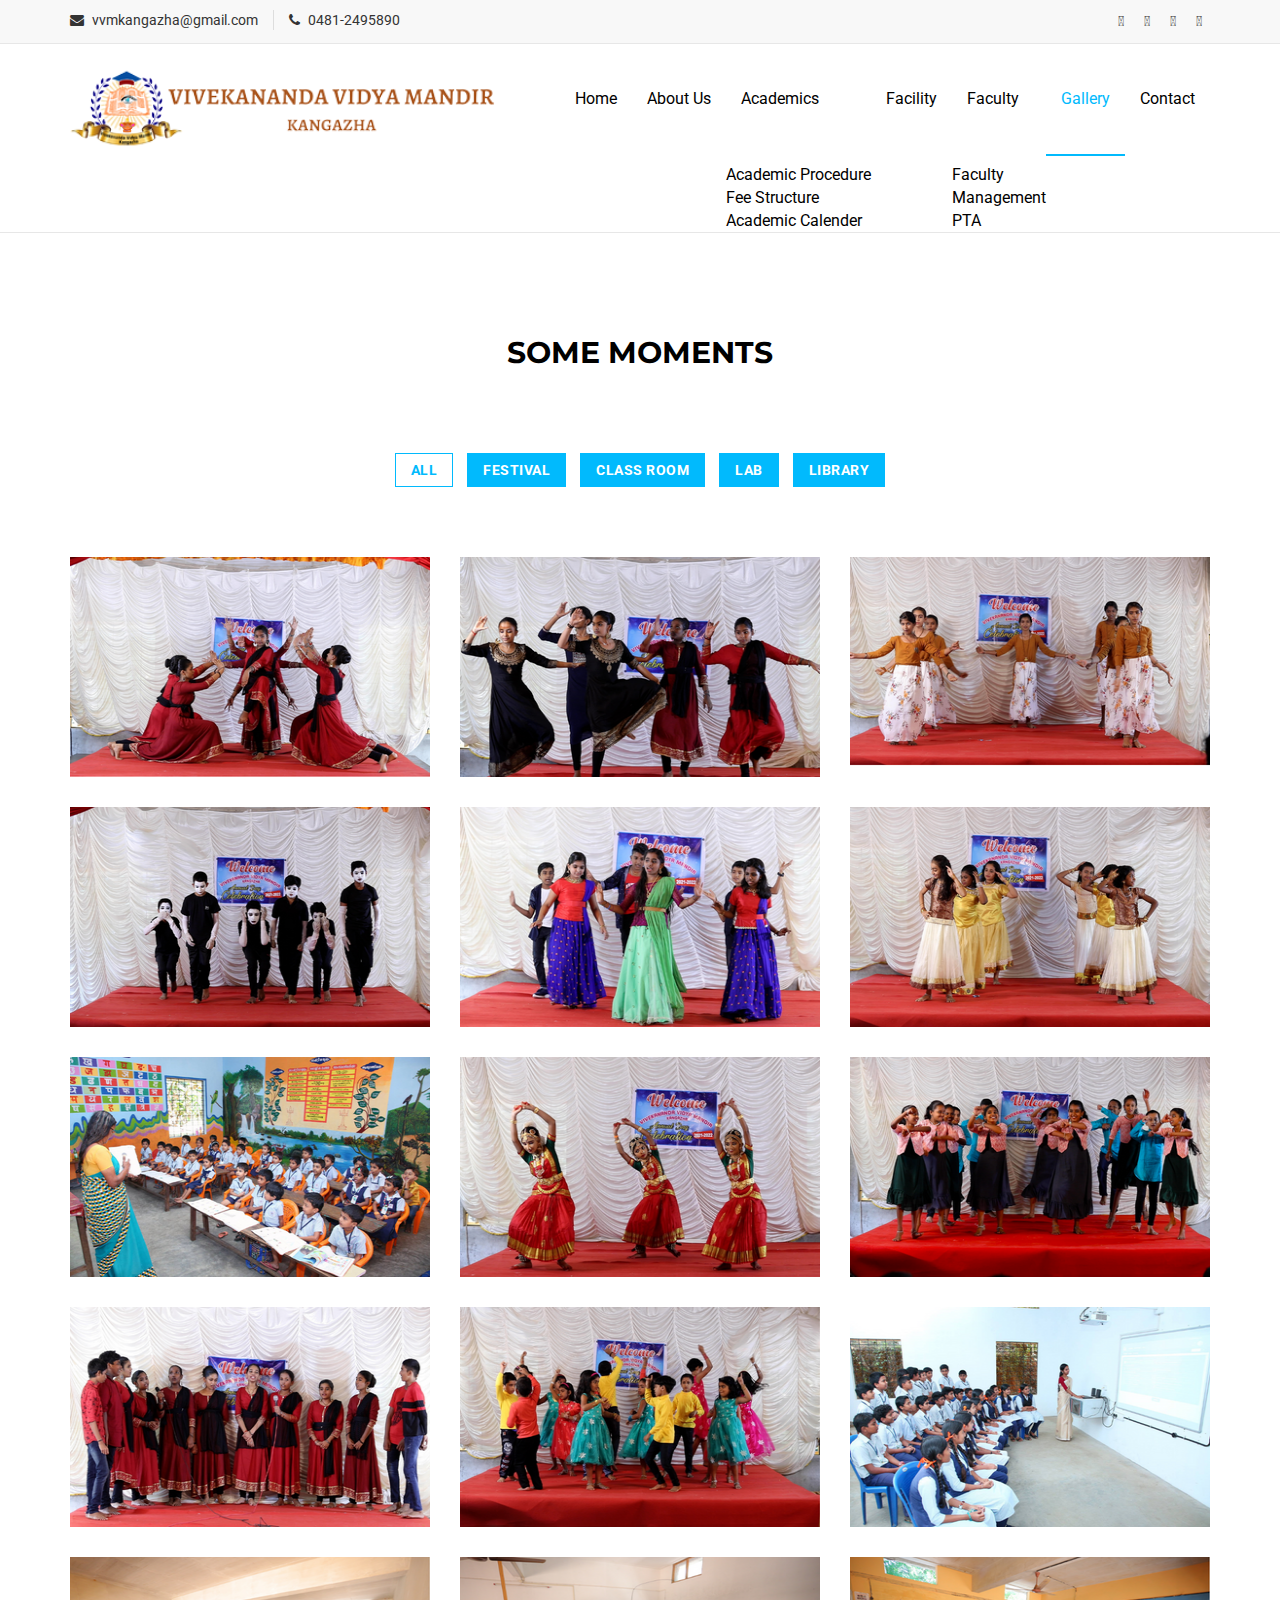
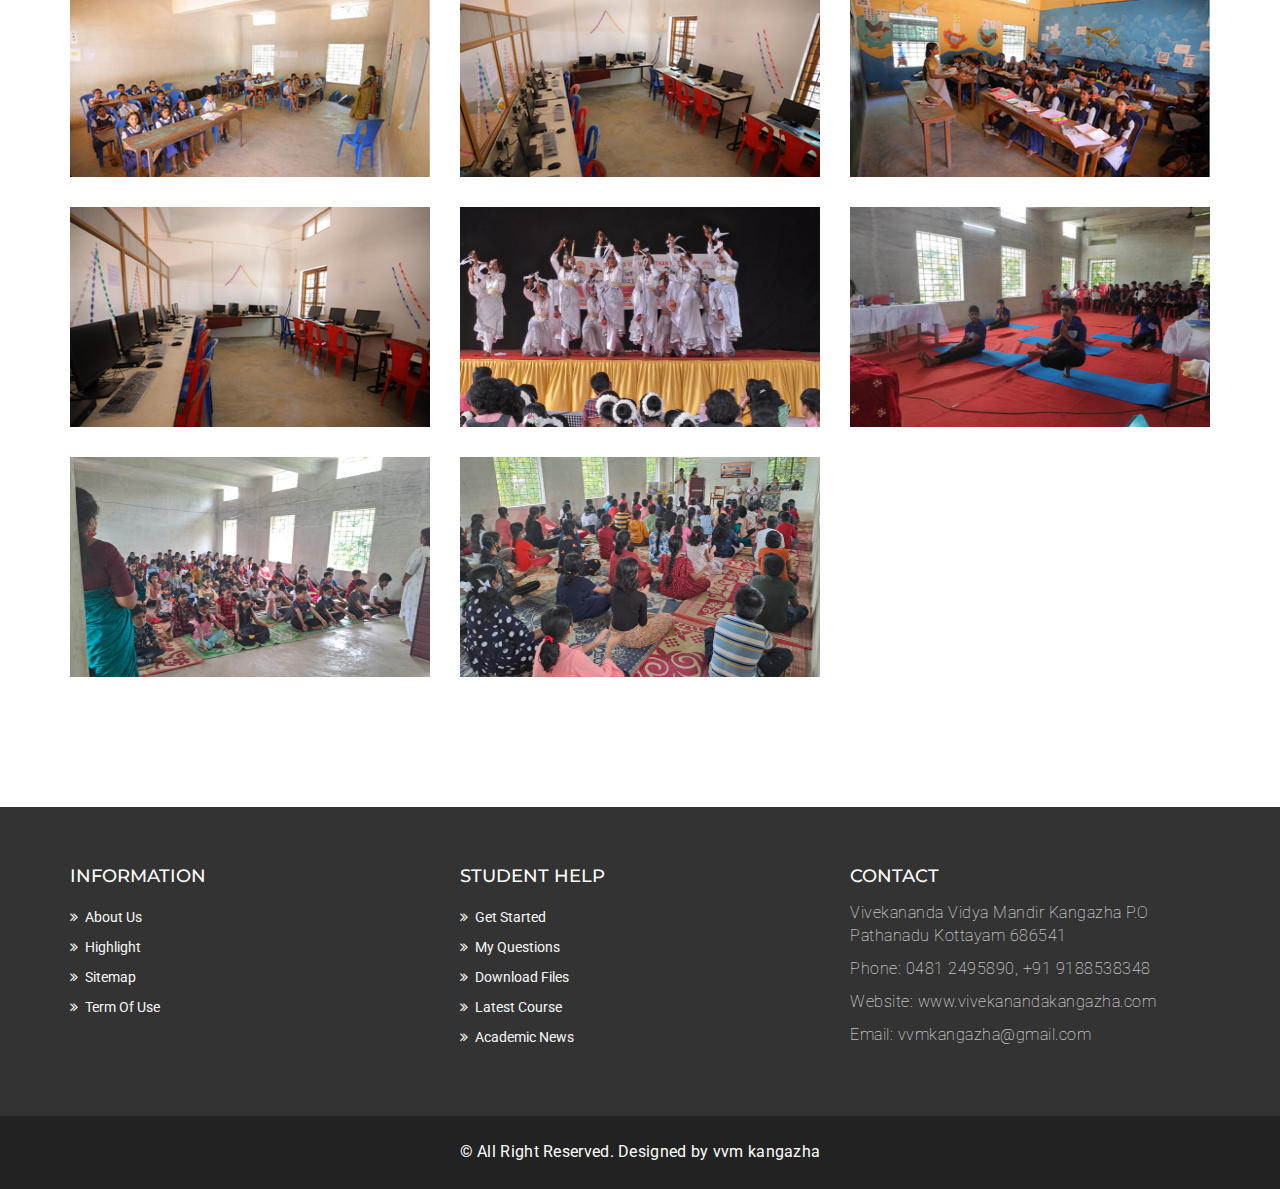
<file: gallery.html>
<!DOCTYPE html>
<html lang="en">
  <head>
    <meta charset="utf-8">
    <meta http-equiv="X-UA-Compatible" content="IE=edge">
    <meta name="viewport" content="width=device-width, initial-scale=1">    
    <title>Vivekananda Vidyamandir| Gallery</title>

    <!-- Favicon -->
    <link rel="shortcut icon" href="assets/img/favicon.ico" type="image/x-icon">

    <!-- Font awesome -->
    <link href="assets/css/font-awesome.css" rel="stylesheet">
    <!-- Bootstrap -->
    <link href="assets/css/bootstrap.css" rel="stylesheet">   
    <!-- Slick slider -->
    <link rel="stylesheet" type="text/css" href="assets/css/slick.css">          
    <!-- Fancybox slider -->
    <link rel="stylesheet" href="assets/css/jquery.fancybox.css" type="text/css" media="screen" /> 
    <!-- Theme color -->
    <link id="switcher" href="assets/css/theme-color/default-theme.css" rel="stylesheet">  

    <!-- Main style sheet -->
    <link href="assets/css/style.css" rel="stylesheet">    
    <link rel="stylesheet" href="https://use.fontawesome.com/releases/v5.5.0/css/all.css" integrity="sha384-B4dIYHKNBt8Bc12p+WXckhzcICo0wtJAoU8YZTY5qE0Id1GSseTk6S+L3BlXeVIU" crossorigin="anonymous">  

   
    <!-- Google Fonts -->
    <link href='https://fonts.googleapis.com/css?family=Montserrat:400,700' rel='stylesheet' type='text/css'>
    <link href='https://fonts.googleapis.com/css?family=Roboto:400,400italic,300,300italic,500,700' rel='stylesheet' type='text/css'>
    

    <!-- HTML5 shim and Respond.js for IE8 support of HTML5 elements and media queries -->
    <!-- WARNING: Respond.js doesn't work if you view the page via file:// -->
    <!--[if lt IE 9]>
      <script src="https://oss.maxcdn.com/html5shiv/3.7.2/html5shiv.min.js"></script>
      <script src="https://oss.maxcdn.com/respond/1.4.2/respond.min.js"></script>
    <![endif]-->

  </head>
  <body> 
  <!--START SCROLL TOP BUTTON -->
    <a class="scrollToTop" href="#">
      <i class="fa fa-angle-up"></i>      
    </a>
  <!-- END SCROLL TOP BUTTON -->

    <!-- Start header  -->
    <header id="mu-header">
      <div class="container">
        <div class="row">
          <div class="col-lg-12 col-md-12">
            <div class="mu-header-area">
              <div class="row">
                <div class="col-lg-6 col-md-6 col-sm-6 col-xs-6">
                  <div class="mu-header-top-left">
                    <div class="mu-top-email">
                      <i class="fa fa-envelope"></i>
                      <span>vvmkangazha@gmail.com</span>
                    </div>
                    <div class="mu-top-phone">
                      <i class="fa fa-phone"></i>
                      <span>0481-2495890</span>
                    </div>
                  </div>
                </div>
                <div class="col-lg-6 col-md-6 col-sm-6 col-xs-6">
                  <div class="mu-header-top-right">
                    <nav>
                      <ul class="mu-top-social-nav">
                        <ul class="mu-top-social-nav">
                          <li><a href="https://www.facebook.com/vvmkangazha"><span class="fab fa-facebook-f"></span></a></li>
                          <li><a href="https://www.instagram.com/vvmkangazha/"><span class="fab fa-instagram"></span></a></li>
                          <li><a href="https://twitter.com/VivekanandaVid5"><span class="fab fa-twitter"></span></a></li>
                          <!-- <li><a href="#"><span class="fa fa-google-plus"></span></a></li>
                          <li><a href="#"><span class="fa fa-linkedin"></span></a></li> -->
                          <li><a href="https://www.youtube.com/channel/UCLuNYhpvhHmg2Z_VZNepgpg"><span class="fab fa-youtube"></span></a></li>
                        </ul>
                    </nav>
                  </div>
                </div>
              </div>
            </div>
          </div>
        </div>
      </div>
    </header>
    <!-- End header  -->
  <!-- Start menu -->
  <section id="mu-menu">
    <nav class="navbar navbar-default" role="navigation">  
      <div class="container">
        <div class="navbar-header">
          <!-- FOR MOBILE VIEW COLLAPSED BUTTON -->
          <button type="button" class="navbar-toggle collapsed" data-toggle="collapse" data-target="#navbar" aria-expanded="false" aria-controls="navbar">
            <span class="sr-only">Toggle navigation</span>
            <span class="icon-bar"></span>
            <span class="icon-bar"></span>
            <span class="icon-bar"></span>
          </button>
          <!-- LOGO -->              
          <!-- TEXT BASED LOGO -->
          <!-- <a class="navbar-brand" href="index.html"><img src="/assets/img/logo.png" alt="logo" width="385px" height="80px"></a> -->
          <!-- IMG BASED LOGO  --><a class="navbar-brand" href="index.html"><img class="mb-4" src="assets/img/logo.png" alt="logo"></a>
          
        </div>
        <div id="navbar" class="navbar-collapse collapse">
          <ul id="top-menu" class="nav navbar-nav navbar-right main-nav">
            <li class=""><a href="index.html">Home</a></li>  
            <li class=""><a href="index.html#mu-about-us">About Us</a></li> 
            <!-- <li><a href="academic.html">Academic</a></li>  -->

            <li class="dropdown"><a href="#"><span>Academics</span> <i class="bi bi-chevron-down"></i></a>
              <ul>
                <li><a href="/academic.html">Academic Procedure</a></li>
                <li><a href="/fee_str.html">Fee Structure</a></li>
                <li><a href="/certificates/CALENDER.pdf">Academic Calender</a></li>
              </ul>
            </li>

            <li><a href="#mu-features">Facility</a></li>  
            <!-- <li><a href="faculty.html">Faculty</a></li>   -->
            
            <li class="dropdown"><a href="#"><span>Faculty</span> <i class="bi bi-chevron-down"></i></a>
              <ul>
                <li><a href="faculty.html">Faculty</a></li>
                <li><a href="management.html">Management</a></li>
                <li><a href="pta.html">PTA</a></li>
              </ul>
            </li>

            <li class="active"><a href="gallery.html">Gallery</a></li>           
            <li><a href="contact.html">Contact</a></li>



            <!-- <li><a href="404.html">404 Page</a></li>                -->
            <!-- <li><a href="#" id="mu-search-icon"><i class="fa fa-search"></i></a></li> -->
          </ul>                     
        </div><!--/.nav-collapse -->        
      </div>     
    </nav>
  </section>
  <!-- End menu -->
  <!-- Start search box -->

  <!-- End search box -->
 <!-- Page breadcrumb -->
 <!-- <section id="mu-page-breadcrumb">
   <div class="container">
     <div class="row">
       <div class="col-md-12">
         <div class="mu-page-breadcrumb-area">
           <h2>Gallery</h2>
           <ol class="breadcrumb">
            <li><a href="#">Home</a></li>            
            <li class="active">Gallery</li>
          </ol>
         </div>
       </div>
     </div>
   </div>
 </section> -->
 <!-- End breadcrumb -->
 <!-- Start gallery  -->
 <section id="mu-gallery">
   <div class="container">
     <div class="row">
       <div class="col-md-12">
         <div class="mu-gallery-area">
          <!-- start title -->
          <div class="mu-title">
            <h2>Some Moments</h2>
            <!-- <p>Lorem ipsum dolor sit amet, consectetur adipisicing elit. Maiores ut laboriosam corporis doloribus, officia, accusamus illo nam tempore totam alias!</p> -->
          </div>
          <!-- end title -->
          <!-- start gallery content -->
          <div class="mu-gallery-content">
            <!-- Start gallery menu -->
            <div class="mu-gallery-top">              
              <ul>
                <li class="filter active" data-filter="all">All</li>

                <li class="filter" data-filter=".festival">Festival</li>

                <li class="filter" data-filter=".classroom">Class Room</li>
                <li class="filter" data-filter=".lab">Lab</li>
                <li class="filter" data-filter=".library">Library</li>
                <!-- <li class="filter" data-filter=".others">Others</li> -->
              </ul>
            </div>
            <!-- End gallery menu -->
            <div class="mu-gallery-body">
              <ul id="mixit-container" class="row">
                <!-- start single gallery image -->
                <li class="col-md-4 col-sm-6 col-xs-12 mix festival">
                  <div class="mu-single-gallery">                  
                    <div class="mu-single-gallery-item">
                      <div class="mu-single-gallery-img">
                        <a href="#"><img alt="img" src="assets/img/gallery/small/1.png"></a>
                      </div>
                      <div class="mu-single-gallery-info">
                        <div class="mu-single-gallery-info-inner">
                          <!-- <h4>Image Title</h4> -->
                          <!-- <p>Web Design</p> -->
                          <a href="assets/img/gallery/big/1.jpg" data-fancybox-group="gallery" class="fancybox"><span class="fa fa-eye"></span></a>
                          <!-- <a href="#" class="aa-link"><span class="fa fa-link"></span></a> -->
                        </div>
                      </div>                  
                    </div>
                  </div>
                </li>
                <!-- start single gallery image -->
               <li class="col-md-4 col-sm-6 col-xs-12 mix festival">
                  <div class="mu-single-gallery">                  
                    <div class="mu-single-gallery-item">
                      <div class="mu-single-gallery-img">
                        <a href="#"><img alt="img" src="assets/img/gallery/small/2.png"></a>
                      </div>
                       <div class="mu-single-gallery-info">
                        <div class="mu-single-gallery-info-inner">
                          <!-- <h4>Image Title</h4> -->
                          <!-- <p>Animation</p> -->
                          <a href="assets/img/gallery/big/2.jpg" data-fancybox-group="gallery" class="fancybox"><span class="fa fa-eye"></span></a>
                          <!-- <a href="#" class="aa-link"><span class="fa fa-link"></span></a> -->
                        </div>
                      </div> 
                    </div>
                  </div>
               </li>
                <!-- start single gallery image -->
                <li class="col-md-4 col-sm-6 col-xs-12 mix festival">
                  <div class="mu-single-gallery">                  
                    <div class="mu-single-gallery-item">
                      <div class="mu-single-gallery-img">
                        <a href="#"><img alt="img" src="assets/img/gallery/small/3.png"></a>
                      </div>
                      <div class="mu-single-gallery-info">
                        <div class="mu-single-gallery-info-inner">
                          <!-- <h4>Image Title</h4> -->
                          <!-- <p>Math</p> -->
                          <a href="assets/img/gallery/big/3.jpg" data-fancybox-group="gallery" class="fancybox"><span class="fa fa-eye"></span></a>
                          <!-- <a href="#" class="aa-link"><span class="fa fa-link"></span></a> -->
                        </div>
                      </div>
                    </div>
                  </div>
                </li>
                <!-- start single gallery image -->
                <li class="col-md-4 col-sm-6 col-xs-12 mix festival">
                  <div class="mu-single-gallery">                  
                    <div class="mu-single-gallery-item">
                      <div class="mu-single-gallery-img">
                        <a href="#"><img alt="img" src="assets/img/gallery/small/4.png"></a>
                      </div>
                       <div class="mu-single-gallery-info">
                        <div class="mu-single-gallery-info-inner">
                          <!-- <h4>Image Title</h4> -->
                          <!-- <p>English</p> -->
                          <a href="assets/img/gallery/big/4.jpg" data-fancybox-group="gallery" class="fancybox"><span class="fa fa-eye"></span></a>
                          <!-- <a href="#" class="aa-link"><span class="fa fa-link"></span></a> -->
                        </div>
                      </div>
                    </div>
                  </div>
                </li>
                <!-- start single gallery image -->
                <li class="col-md-4 col-sm-6 col-xs-12 mix festival">
                  <div class="mu-single-gallery">                  
                    <div class="mu-single-gallery-item">
                      <div class="mu-single-gallery-img">
                        <a href="#"><img alt="img" src="assets/img/gallery/small/5.png"></a>
                      </div>
                      <div class="mu-single-gallery-info">
                        <div class="mu-single-gallery-info-inner">
                          <!-- <h4>Image Title</h4> -->
                          <!-- <p>Graphics</p> -->
                          <a href="assets/img/gallery/big/5.jpg" data-fancybox-group="gallery" class="fancybox"><span class="fa fa-eye"></span></a>
                          <!-- <a href="#" class="aa-link"><span class="fa fa-link"></span></a> -->
                        </div>
                      </div>
                    </div>
                  </div>
                </li>
                <!-- start single gallery image -->
                <li class="col-md-4 col-sm-6 col-xs-12 mix festival">
                  <div class="mu-single-gallery">                  
                    <div class="mu-single-gallery-item">
                      <div class="mu-single-gallery-img">
                        <a href="#"><img alt="img" src="assets/img/gallery/small/6.png"></a>
                      </div>
                       <div class="mu-single-gallery-info">
                        <div class="mu-single-gallery-info-inner">
                          <!-- <h4>Image Title</h4> -->
                          <!-- <p>Health</p> -->
                          <a href="assets/img/gallery/big/6.jpg" data-fancybox-group="gallery" class="fancybox"><span class="fa fa-eye"></span></a>
                          <!-- <a href="#" class="aa-link"><span class="fa fa-link"></span></a> -->
                        </div>
                      </div>
                    </div>
                  </div>
                </li>
                <!-- start single gallery image -->
                <li class="col-md-4 col-sm-6 col-xs-12 mix classroom">
                  <div class="mu-single-gallery">                  
                    <div class="mu-single-gallery-item">
                      <div class="mu-single-gallery-img">
                        <a href="#"><img alt="img" src="assets/img/gallery/small/15.png"></a>
                      </div>
                        <div class="mu-single-gallery-info">
                        <div class="mu-single-gallery-info-inner">
                          <!-- <h4>Image Title</h4> -->
                          <!-- <p>Health</p> -->
                          <a href="assets/img/gallery/big/15.jpg" data-fancybox-group="gallery" class="fancybox"><span class="fa fa-eye"></span></a>
                          <!-- <a href="#" class="aa-link"><span class="fa fa-link"></span></a> -->
                        </div>
                      </div>
                    </div>
                  </div>
                </li>
                                <!-- start single gallery image -->
                <!-- start single gallery image -->
                <li class="col-md-4 col-sm-6 col-xs-12 mix festival">
                  <div class="mu-single-gallery">                  
                    <div class="mu-single-gallery-item">
                      <div class="mu-single-gallery-img">
                        <a href="#"><img alt="img" src="assets/img/gallery/small/7.png"></a>
                      </div>
                      <div class="mu-single-gallery-info">
                        <div class="mu-single-gallery-info-inner">
                          <!-- <h4>Image Title</h4> -->
                          <!-- <p>Sports</p> -->
                          <a href="assets/img/gallery/big/7.jpg" data-fancybox-group="gallery" class="fancybox"><span class="fa fa-eye"></span></a>
                          <!-- <a href="#" class="aa-link"><span class="fa fa-link"></span></a> -->
                        </div>
                      </div>             
                    </div>
                  </div> 
                </li>
                 <!-- start single gallery image -->
                <li class="col-md-4 col-sm-6 col-xs-12 mix festival">
                  <div class="mu-single-gallery">                  
                    <div class="mu-single-gallery-item">
                      <div class="mu-single-gallery-img">
                        <a href="#"><img alt="img" src="assets/img/gallery/small/8.png"></a>
                      </div>
                       <div class="mu-single-gallery-info">
                        <div class="mu-single-gallery-info-inner">
                          <!-- <h4>Image Title</h4> -->
                          <!-- <p>Health</p> -->
                          <a href="assets/img/gallery/big/8.jpg" data-fancybox-group="gallery" class="fancybox"><span class="fa fa-eye"></span></a>
                          <!-- <a href="#" class="aa-link"><span class="fa fa-link"></span></a> -->
                        </div>
                      </div>
                    </div>
                  </div>
                </li>
                <!-- start single gallery image -->
                <li class="col-md-4 col-sm-6 col-xs-12 mix festival">
                  <div class="mu-single-gallery">                  
                    <div class="mu-single-gallery-item">
                      <div class="mu-single-gallery-img">
                        <a href="#"><img alt="img" src="assets/img/gallery/small/9.png"></a>
                      </div>
                      <div class="mu-single-gallery-info">
                        <div class="mu-single-gallery-info-inner">
                          <!-- <h4>Image Title</h4> -->
                          <!-- <p>Sports</p> -->
                          <a href="assets/img/gallery/big/9.jpg" data-fancybox-group="gallery" class="fancybox"><span class="fa fa-eye"></span></a>
                          <!-- <a href="#" class="aa-link"><span class="fa fa-link"></span></a> -->
                        </div>
                      </div>             
                    </div>
                  </div> 
                </li>
                <!-- start single gallery image -->
                <li class="col-md-4 col-sm-6 col-xs-12 mix festival">
                  <div class="mu-single-gallery">                  
                    <div class="mu-single-gallery-item">
                      <div class="mu-single-gallery-img">
                        <a href="#"><img alt="img" src="assets/img/gallery/small/10.png"></a>
                      </div>
                      <div class="mu-single-gallery-info">
                        <div class="mu-single-gallery-info-inner">
                          <!-- <h4>Image Title</h4> -->
                          <!-- <p>Sports</p> -->
                          <a href="assets/img/gallery/big/10.jpg" data-fancybox-group="gallery" class="fancybox"><span class="fa fa-eye"></span></a>
                          <!-- <a href="#" class="aa-link"><span class="fa fa-link"></span></a> -->
                        </div>
                      </div>             
                    </div>
                  </div> 
                </li>
                <!-- start single gallery image -->
                <li class="col-md-4 col-sm-6 col-xs-12 mix classroom">
                  <div class="mu-single-gallery">                  
                    <div class="mu-single-gallery-item">
                      <div class="mu-single-gallery-img">
                        <a href="#"><img alt="img" src="assets/img/gallery/small/16.png"></a>
                      </div>
                       <div class="mu-single-gallery-info">
                        <div class="mu-single-gallery-info-inner">
                          <!-- <h4>Image Title</h4> -->
                          <!-- <p>Health</p> -->
                          <a href="assets/img/gallery/big/16.jpg" data-fancybox-group="gallery" class="fancybox"><span class="fa fa-eye"></span></a>
                          <!-- <a href="#" class="aa-link"><span class="fa fa-link"></span></a> -->
                        </div>
                      </div>
                    </div>
                  </div>
                </li>
                <!-- start single gallery image -->
                <!-- start single gallery image -->
                <li class="col-md-4 col-sm-6 col-xs-12 mix classroom">
                  <div class="mu-single-gallery">                  
                    <div class="mu-single-gallery-item">
                      <div class="mu-single-gallery-img">
                        <a href="#"><img alt="img" src="assets/img/gallery/small/11.png"></a>
                      </div>
                      <div class="mu-single-gallery-info">
                        <div class="mu-single-gallery-info-inner">
                          <!-- <h4>Image Title</h4> -->
                          <!-- <p>Sports</p> -->
                          <a href="assets/img/gallery/big/11.jpg" data-fancybox-group="gallery" class="fancybox"><span class="fa fa-eye"></span></a>
                          <!-- <a href="#" class="aa-link"><span class="fa fa-link"></span></a> -->
                        </div>
                      </div>             
                    </div>
                  </div> 
                </li>

                <!-- start single gallery image -->
                <li class="col-md-4 col-sm-6 col-xs-12 mix lab">
                  <div class="mu-single-gallery">                  
                    <div class="mu-single-gallery-item">
                      <div class="mu-single-gallery-img">
                        <a href="#"><img alt="img" src="assets/img/gallery/small/12.png"></a>
                      </div>
                      <div class="mu-single-gallery-info">
                        <div class="mu-single-gallery-info-inner">
                          <!-- <h4>Image Title</h4> -->
                          <!-- <p>Sports</p> -->
                          <a href="assets/img/gallery/big/12.jpg" data-fancybox-group="gallery" class="fancybox"><span class="fa fa-eye"></span></a>
                          <!-- <a href="#" class="aa-link"><span class="fa fa-link"></span></a> -->
                        </div>
                      </div>             
                    </div>
                  </div> 
                </li>
                <!-- start single gallery image -->
                <li class="col-md-4 col-sm-6 col-xs-12 mix classroom">
                  <div class="mu-single-gallery">                  
                    <div class="mu-single-gallery-item">
                      <div class="mu-single-gallery-img">
                        <a href="#"><img alt="img" src="assets/img/gallery/small/13.png"></a>
                      </div>
                      <div class="mu-single-gallery-info">
                        <div class="mu-single-gallery-info-inner">
                          <!-- <h4>Image Title</h4> -->
                          <!-- <p>Sports</p> -->
                          <a href="assets/img/gallery/big/13.jpg" data-fancybox-group="gallery" class="fancybox"><span class="fa fa-eye"></span></a>
                          <!-- <a href="#" class="aa-link"><span class="fa fa-link"></span></a> -->
                        </div>
                      </div>             
                    </div>
                  </div> 
                </li>

                <!-- start single gallery image -->
                <li class="col-md-4 col-sm-6 col-xs-12 mix lab">
                  <div class="mu-single-gallery">                  
                    <div class="mu-single-gallery-item">
                      <div class="mu-single-gallery-img">
                        <a href="#"><img alt="img" src="assets/img/gallery/small/14.png"></a>
                      </div>
                      <div class="mu-single-gallery-info">
                        <div class="mu-single-gallery-info-inner">
                          <!-- <h4>Image Title</h4> -->
                          <!-- <p>Sports</p> -->
                          <a href="assets/img/gallery/big/9.jpg" data-fancybox-group="gallery" class="fancybox"><span class="fa fa-eye"></span></a>
                          <!-- <a href="#" class="aa-link"><span class="fa fa-link"></span></a> -->
                        </div>
                      </div>             
                    </div>
                  </div> 
                </li>
                <!-- start single gallery image -->
                <li class="col-md-4 col-sm-6 col-xs-12 mix festival">
                  <div class="mu-single-gallery">                  
                    <div class="mu-single-gallery-item">
                      <div class="mu-single-gallery-img">
                        <a href="#"><img alt="img" src="assets/img/gallery/small/17.png"></a>
                      </div>
                      <div class="mu-single-gallery-info">
                        <div class="mu-single-gallery-info-inner">
                          <!-- <h4>Image Title</h4> -->
                          <!-- <p>Sports</p> -->
                          <a href="assets/img/gallery/big/10.jpg" data-fancybox-group="gallery" class="fancybox"><span class="fa fa-eye"></span></a>
                          <!-- <a href="#" class="aa-link"><span class="fa fa-link"></span></a> -->
                        </div>
                      </div>             
                    </div>
                  </div> 
                </li>
                <!-- start single gallery image -->
                <li class="col-md-4 col-sm-6 col-xs-12 mix festival">
                  <div class="mu-single-gallery">                  
                    <div class="mu-single-gallery-item">
                      <div class="mu-single-gallery-img">
                        <a href="#"><img alt="img" src="assets/img/gallery/small/18.png"></a>
                      </div>
                      <div class="mu-single-gallery-info">
                        <div class="mu-single-gallery-info-inner">
                          <!-- <h4>Image Title</h4> -->
                          <!-- <p>Sports</p> -->
                          <a href="assets/img/gallery/big/10.jpg" data-fancybox-group="gallery" class="fancybox"><span class="fa fa-eye"></span></a>
                          <!-- <a href="#" class="aa-link"><span class="fa fa-link"></span></a> -->
                        </div>
                      </div>             
                    </div>
                  </div> 
                </li>
                <!-- start single gallery image -->
                <li class="col-md-4 col-sm-6 col-xs-12 mix festival">
                  <div class="mu-single-gallery">                  
                    <div class="mu-single-gallery-item">
                      <div class="mu-single-gallery-img">
                        <a href="#"><img alt="img" src="assets/img/gallery/small/19.png"></a>
                      </div>
                      <div class="mu-single-gallery-info">
                        <div class="mu-single-gallery-info-inner">
                          <!-- <h4>Image Title</h4> -->
                          <!-- <p>Sports</p> -->
                          <a href="assets/img/gallery/big/10.jpg" data-fancybox-group="gallery" class="fancybox"><span class="fa fa-eye"></span></a>
                          <!-- <a href="#" class="aa-link"><span class="fa fa-link"></span></a> -->
                        </div>
                      </div>             
                    </div>
                  </div> 
                </li>
                <!-- start single gallery image -->
                <li class="col-md-4 col-sm-6 col-xs-12 mix festival">
                  <div class="mu-single-gallery">                  
                    <div class="mu-single-gallery-item">
                      <div class="mu-single-gallery-img">
                        <a href="#"><img alt="img" src="assets/img/gallery/small/20.png"></a>
                      </div>
                      <div class="mu-single-gallery-info">
                        <div class="mu-single-gallery-info-inner">
                          <!-- <h4>Image Title</h4> -->
                          <!-- <p>Sports</p> -->
                          <a href="assets/img/gallery/big/10.jpg" data-fancybox-group="gallery" class="fancybox"><span class="fa fa-eye"></span></a>
                          <!-- <a href="#" class="aa-link"><span class="fa fa-link"></span></a> -->
                        </div>
                      </div>             
                    </div>
                  </div> 
                </li>
              </ul>            
            </div>
          </div>
          <!-- end gallery content -->
         </div>
       </div>
     </div>
   </div>
 </section>
 <!-- End gallery  -->
 

  <!-- Start footer -->
  <footer id="mu-footer">
    <!-- start footer top -->
    <div class="mu-footer-top">
      <div class="container">
        <div class="mu-footer-top-area">
          <div class="row">
            <div class="col-lg-4 col-md-4 col-sm-4">
              <div class="mu-footer-widget">
                <h4>Information</h4>
                <ul>
                  <li><a href="index.html#mu-about-us">About Us</a></li>
                  <li><a href="">Highlight</a></li>
                  <li><a href="">Sitemap</a></li>
                  <li><a href="">Term Of Use</a></li>
                </ul>
              </div>
            </div>
            <div class="col-lg-4 col-md-4 col-sm-4">
              <div class="mu-footer-widget">
                <h4>Student Help</h4>
                <ul>
                  <li><a href="index.html">Get Started</a></li>
                  <li><a href="#">My Questions</a></li>
                  <li><a href="">Download Files</a></li>
                  <li><a href="">Latest Course</a></li>
                  <li><a href="">Academic News</a></li>                  
                </ul>
              </div>
            </div>

            <div class="col-lg-4 col-md-4 col-sm-4">
              <div class="mu-footer-widget">
                <h4>Contact</h4>
                <address>
                  <p>Vivekananda Vidya Mandir Kangazha P.O Pathanadu Kottayam 686541</p>
                  <p>Phone: 0481 2495890, +91 9188538348  </p>
                  <p>Website: www.vivekanandakangazha.com</p>
                  <p>Email: vvmkangazha@gmail.com</p>
                </address>
              </div>
            </div>
          </div>
        </div>
      </div>
    </div>
    <!-- end footer top -->
    <!-- start footer bottom -->
    <div class="mu-footer-bottom">
      <div class="container">
        <div class="mu-footer-bottom-area">
          <p>&copy; All Right Reserved. Designed by <a href="" rel="nofollow">vvm kangazha</a></p>
        </div>
      </div>
    </div>
    <!-- end footer bottom -->
  </footer>
  <!-- End footer -->


  
  <!-- jQuery library -->
  <script src="assets/js/jquery.min.js"></script>  
  <!-- Include all compiled plugins (below), or include individual files as needed -->
  <script src="assets/js/bootstrap.js"></script>   
  <!-- Slick slider -->
  <script type="text/javascript" src="assets/js/slick.js"></script>
  <!-- Counter -->
  <script type="text/javascript" src="assets/js/waypoints.js"></script>
  <script type="text/javascript" src="assets/js/jquery.counterup.js"></script>  
  <!-- Mixit slider -->
  <script type="text/javascript" src="assets/js/jquery.mixitup.js"></script>
  <!-- Add fancyBox -->        
  <script type="text/javascript" src="assets/js/jquery.fancybox.pack.js"></script>

  <!-- Custom js -->
  <script src="assets/js/custom.js"></script> 

  </body>
</html>
</file>
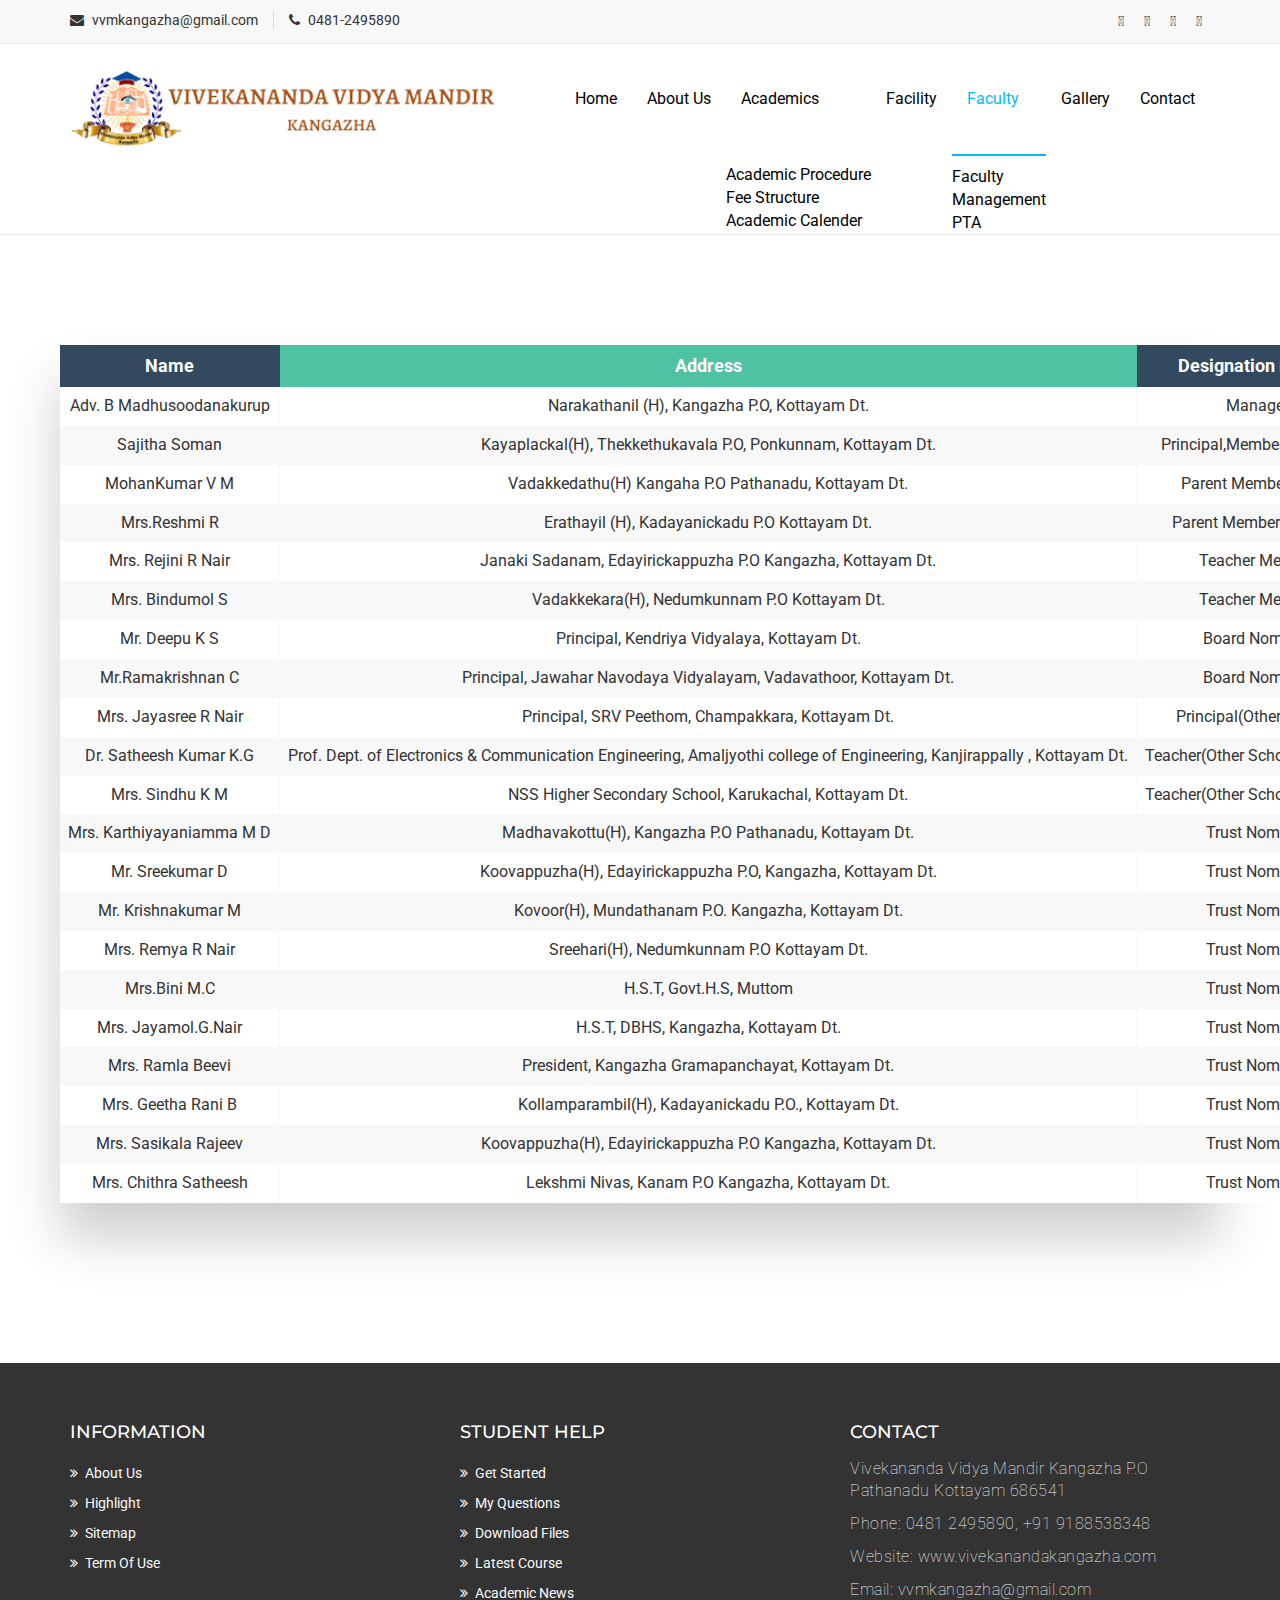
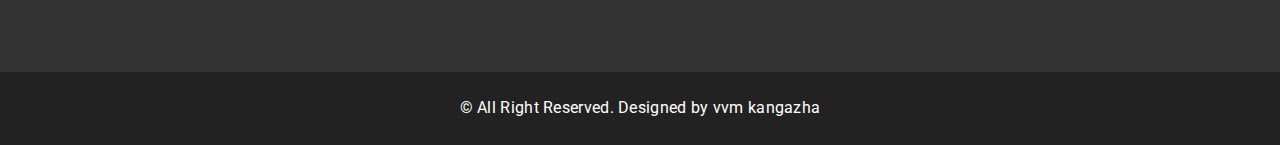
<file: management.html>
<!DOCTYPE html>
<html lang="en">
  <head>
    <meta charset="utf-8">
    <meta http-equiv="X-UA-Compatible" content="IE=edge">
    <meta name="viewport" content="width=device-width, initial-scale=1">    
    <title>Vivekananda Vidyamandir | Faculty</title>

    <!-- Favicon -->
    <link rel="shortcut icon" href="assets/img/favicon.ico" type="image/x-icon">

    <!-- Font awesome -->
    <link href="assets/css/font-awesome.css" rel="stylesheet">
    <!-- Bootstrap -->
    <link href="assets/css/bootstrap.css" rel="stylesheet">   
    <!-- Slick slider -->
    <link rel="stylesheet" type="text/css" href="assets/css/slick.css">          
    <!-- Fancybox slider -->
    <link rel="stylesheet" href="assets/css/jquery.fancybox.css" type="text/css" media="screen" /> 
    <!-- Theme color -->
    <link id="switcher" href="assets/css/theme-color/default-theme.css" rel="stylesheet">  

    <!-- Main style sheet -->
    <link href="assets/css/style.css" rel="stylesheet">    
    <link rel="stylesheet" href="https://use.fontawesome.com/releases/v5.5.0/css/all.css" integrity="sha384-B4dIYHKNBt8Bc12p+WXckhzcICo0wtJAoU8YZTY5qE0Id1GSseTk6S+L3BlXeVIU" crossorigin="anonymous">  

   
    <!-- Google Fonts -->
    <link href='https://fonts.googleapis.com/css?family=Montserrat:400,700' rel='stylesheet' type='text/css'>
    <link href='https://fonts.googleapis.com/css?family=Roboto:400,400italic,300,300italic,500,700' rel='stylesheet' type='text/css'>
    

    <!-- HTML5 shim and Respond.js for IE8 support of HTML5 elements and media queries -->
    <!-- WARNING: Respond.js doesn't work if you view the page via file:// -->
    <!--[if lt IE 9]>
      <script src="https://oss.maxcdn.com/html5shiv/3.7.2/html5shiv.min.js"></script>
      <script src="https://oss.maxcdn.com/respond/1.4.2/respond.min.js"></script>
    <![endif]-->

  </head>
  <body>
  
  <!--START SCROLL TOP BUTTON -->
    <a class="scrollToTop" href="#">
      <i class="fa fa-angle-up"></i>      
    </a>
  <!-- END SCROLL TOP BUTTON -->

    <!-- Start header  -->
    <header id="mu-header">
      <div class="container">
        <div class="row">
          <div class="col-lg-12 col-md-12">
            <div class="mu-header-area">
              <div class="row">
                <div class="col-lg-6 col-md-6 col-sm-6 col-xs-6">
                  <div class="mu-header-top-left">
                    <div class="mu-top-email">
                      <i class="fa fa-envelope"></i>
                      <span>vvmkangazha@gmail.com</span>
                    </div>
                    <div class="mu-top-phone">
                      <i class="fa fa-phone"></i>
                      <span>0481-2495890</span>
                    </div>
                  </div>
                </div>
                <div class="col-lg-6 col-md-6 col-sm-6 col-xs-6">
                  <div class="mu-header-top-right">
                    <nav>
                      <ul class="mu-top-social-nav">
                        <li><a href="https://www.facebook.com/vvmkangazha"><span class="fab fa-facebook-f"></span></a></li>
                        <li><a href="https://www.instagram.com/vvmkangazha/"><span class="fab fa-instagram"></span></a></li>
                        <li><a href="https://twitter.com/VivekanandaVid5"><span class="fab fa-twitter"></span></a></li>
                        <!-- <li><a href="#"><span class="fa fa-google-plus"></span></a></li>
                        <li><a href="#"><span class="fa fa-linkedin"></span></a></li> -->
                        <li><a href="https://www.youtube.com/channel/UCLuNYhpvhHmg2Z_VZNepgpg"><span class="fab fa-youtube"></span></a></li>
                      </ul>
                    </nav>
                  </div>
                </div>
              </div>
            </div>
          </div>
        </div>
      </div>
    </header>
    <!-- End header  -->
  <!-- Start menu -->
  <section id="mu-menu">
    <nav class="navbar navbar-default" role="navigation">  
      <div class="container">
        <div class="navbar-header">
          <!-- FOR MOBILE VIEW COLLAPSED BUTTON -->
          <button type="button" class="navbar-toggle collapsed" data-toggle="collapse" data-target="#navbar" aria-expanded="false" aria-controls="navbar">
            <span class="sr-only">Toggle navigation</span>
            <span class="icon-bar"></span>
            <span class="icon-bar"></span>
            <span class="icon-bar"></span>
          </button>
          <!-- LOGO -->              
          <!-- TEXT BASED LOGO -->
          <!-- <a class="navbar-brand" href="index.html"><img src="/assets/img/logo.png" alt="logo" width="385px" height="80px"></a> -->
          <!-- IMG BASED LOGO  --><a class="navbar-brand" href="index.html"><img class="mb-4" src="assets/img/logo.png" alt="logo"></a>
          
        </div>
        <div id="navbar" class="navbar-collapse collapse">
          <ul id="top-menu" class="nav navbar-nav navbar-right main-nav">
            <li class=""><a href="index.html#mu-slider">Home</a></li>  
            <li class=""><a href="index.html#mu-about-us">About Us</a></li> 
            <!-- <li><a href="academic.html">Academic</a></li>  -->

            <li class="dropdown"><a href="#"><span>Academics</span> <i class="bi bi-chevron-down"></i></a>
              <ul>
                <li><a href="/academic.html">Academic Procedure</a></li>
                <li><a href="/fee_str.html">Fee Structure</a></li>
                <li><a href="/certificates/CALENDER.pdf">Academic Calender</a></li>
              </ul>
            </li>

            <li><a href="index.html#mu-features">Facility</a></li>  
            <!-- <li><a href="faculty.html">Faculty</a></li>   -->
            
            <li class="dropdown active"><a href="#"><span>Faculty</span> <i class="bi bi-chevron-down"></i></a>
              <ul>
                <li><a href="faculty.html">Faculty</a></li>
                <li><a href="management.html">Management</a></li>
                <li><a href="pta.html">PTA</a></li>
              </ul>
            </li>

            <li><a href="gallery.html">Gallery</a></li>           
            <li><a href="contact.html">Contact</a></li>



            <!-- <li><a href="404.html">404 Page</a></li>                -->
            <!-- <li><a href="#" id="mu-search-icon"><i class="fa fa-search"></i></a></li> -->
          </ul>                     
        </div><!--/.nav-collapse -->        
      </div>     
    </nav>
  </section>
  <!-- End menu -->
  <!-- Start search box -->

  <!-- End search box -->
 <!-- Page breadcrumb -->
 <!-- <section id="mu-page-breadcrumb">
   <div class="container">
     <div class="row">
       <div class="col-md-12">
         <div class="mu-page-breadcrumb-area">
           <h2>Faculty</h2>
           <ol class="breadcrumb">
            <li><a href="#">Home</a></li>            
            <li class="active">Faculty</li>
          </ol>
         </div>
       </div>
     </div>
   </div>
 </section> -->
 <!-- End breadcrumb -->

  <!-- Start error section  -->
  <section id="mu-error">
    <div class="containerq">
      <div class="row">
       <div class="col-md-12">
        <div class="table-wrapper">
          <table class="fl-table">
              <thead>
                <tr>
                  <th>Name</th>
                  <th>Address</th>
                  <th>Designation in SMC</th>
                  <th>Phone Number</th>
                  <!-- <th>Header 4</th>
                  <th>Header 5</th> -->
              </tr>
              </thead>
              <tbody>
              <tr>
                  <td>Adv. B Madhusoodanakurup</td>
                  <td>Narakathanil (H), Kangazha P.O,  Kottayam Dt.</td>
                  <td>Manager</td>
                  <td>9447049492</td>
                  <!-- <td>Content 1</td>
                  <td>Content 1</td> -->
              </tr>
              <tr>
                <td>Sajitha Soman</td>
                <td>Kayaplackal(H), Thekkethukavala P.O, Ponkunnam, Kottayam Dt.</td>
                <td>Principal,Member Secretary</td>
                <td>9847121712</td>
                  <!-- <td>Content 2</td>
                  <td>Content 2</td> -->
              </tr>
              <tr>
                  <td>MohanKumar V M</td>
                  <td>Vadakkedathu(H) Kangaha P.O Pathanadu, Kottayam Dt.</td>
                  <td>Parent Member(Male)</td>
                  <td>9605038999</td>
                  <!-- <td>Content 7</td>  -->
              </tr>
                <tr>
                  <td>Mrs.Reshmi  R</td>
                  <td>Erathayil (H), Kadayanickadu P.O Kottayam Dt.</td>
                  <td>Parent Member(Female)</td>
                  <td>7306200128</td>
                  <!-- <td>Content 7</td> -->
              </tr>
                <tr>
                  <td>Mrs. Rejini R Nair </td>
                  <td>Janaki Sadanam, Edayirickappuzha P.O Kangazha, Kottayam Dt.</td>
                  <td>Teacher Member</td>
                  <td>9744983186</td>
                  <!-- <td>Content 7</td> -->
              </tr>
              <tr>
                  <td>Mrs. Bindumol  S </td>
                  <td>Vadakkekara(H), Nedumkunnam P.O Kottayam Dt.</td>
                  <td>Teacher Member</td>
                  <td>9544495739</td>
                  <!-- <td>Content 7</td> -->
              </tr>
              <tr>
                  <td>Mr. Deepu K S</td>
                  <td>Principal, Kendriya Vidyalaya, Kottayam  Dt.</td>
                  <td>Board Nominee</td>
                  <td>8921425292</td>
                  <!-- <td>Content 7</td> -->
              </tr>
              <tr>
                  <td>Mr.Ramakrishnan C</td>
                  <td>Principal, Jawahar Navodaya Vidyalayam, Vadavathoor, Kottayam  Dt.</td>
                  <td>Board Nominee</td>
                  <td>9909755453</td>
                  <!-- <td>Content 7</td>  -->
              </tr>
              <tr>
                  <td>Mrs. Jayasree R Nair</td>
                  <td>Principal, SRV Peethom, Champakkara, Kottayam Dt.</td>
                  <td>Principal(Other School)</td>
                  <td>9074649485</td>
                  <!-- <td>Content 7</td>  -->
              </tr>
              <tr>
                  <td>Dr. Satheesh Kumar K.G</td>
                  <td style="white-space: break-space;">Prof. Dept. of Electronics & Communication Engineering, Amaljyothi college of Engineering, Kanjirappally , Kottayam  Dt.</td>
                  <td>Teacher(Other School / College)</td>
                  <td>9447368027</td>
                  <!-- <td>Content 7</td>  -->
              </tr>
              <tr>
                <td>Mrs. Sindhu K M</td>
                <td>NSS Higher Secondary School, Karukachal, Kottayam Dt.</td>
                <td>Teacher(Other School / College)</td>
                <td>9061506819</td>
                <!-- <td>Content 7</td>  -->
              </tr>
              <tr>
                <td>Mrs. Karthiyayaniamma M D</td>
                <td>Madhavakottu(H), Kangazha P.O Pathanadu, Kottayam Dt.</td>
                <td>Trust Nominee</td>
                <td>9496157544</td>
                <!-- <td>Content 7</td>  -->
              </tr>
              <tr>
                <td>Mr. Sreekumar D</td>
                <td>Koovappuzha(H), Edayirickappuzha P.O,  Kangazha, Kottayam Dt.</td>
                <td>Trust Nominee</td>
                <td>9947964249</td>
                <!-- <td>Content 7</td>  -->
              </tr>
              <tr>
                <td>Mr. Krishnakumar M</td>
                <td>Kovoor(H), Mundathanam P.O. Kangazha, Kottayam Dt.</td>
                <td>Trust Nominee</td>
                <td>9539113367</td>
                <!-- <td>Content 7</td>  -->
              </tr>
              <tr>
                <td>Mrs. Remya  R Nair</td>
                <td>Sreehari(H), Nedumkunnam P.O Kottayam Dt.</td>
                <td>Trust Nominee</td>
                <td>8848065917</td>
                <!-- <td>Content 7</td>  -->
              </tr>
              <tr>
                <td>Mrs.Bini M.C</td>
                <td>H.S.T, Govt.H.S,  Muttom</td>
                <td>Trust Nominee</td>
                <td>9495426655</td>
                <!-- <td>Content 7</td>  -->
              </tr>
              <tr>
                <td>Mrs. Jayamol.G.Nair</td>
                <td>H.S.T, DBHS,  Kangazha, Kottayam Dt.</td>
                <td>Trust Nominee</td>
                <td>9744241171</td>
                <!-- <td>Content 7</td>  -->
              </tr>
              <tr>
                <td>Mrs. Ramla Beevi</td>
                <td>President,  Kangazha Gramapanchayat, Kottayam Dt.</td>
                <td>Trust Nominee</td>
                <td>9446384241</td>
                <!-- <td>Content 7</td>  -->
              </tr>
              <tr>
                <td>Mrs. Geetha Rani B</td>
                <td>Kollamparambil(H), Kadayanickadu P.O., Kottayam Dt.</td>
                <td>Trust Nominee</td>
                <td>9961544168</td>
                <!-- <td>Content 7</td>  -->
              </tr>
              <tr>
                <td>Mrs. Sasikala Rajeev</td>
                <td>Koovappuzha(H), Edayirickappuzha P.O Kangazha, Kottayam Dt.</td>
                <td>Trust Nominee</td>
                <td>9497854891</td>
                <!-- <td>Content 7</td>  -->
              </tr>
              <tr>
                <td>Mrs. Chithra Satheesh</td>
                <td>Lekshmi Nivas, Kanam P.O Kangazha, Kottayam Dt.</td>
                <td>Trust Nominee</td>
                <td>9539273359</td>
                <!-- <td>Content 7</td>  -->
              </tr>

      <tr>

        <!-- <td>Content 10</td>
        <td>Content 10</td> -->
    </tr>
    <tr>

      <!-- <td>Content 10</td>
      <td>Content 10</td> -->
  </tr>
              <tbody>
          </table>
      </div>
        </div>
      </div>
    </div>
  </section>
 <!-- End error section  -->
 

 
  <!-- Start footer -->
  <footer id="mu-footer">
    <!-- start footer top -->
    <div class="mu-footer-top">
      <div class="container">
        <div class="mu-footer-top-area">
          <div class="row">
            <div class="col-lg-4 col-md-4 col-sm-4">
              <div class="mu-footer-widget">
                <h4>Information</h4>
                <ul>
                  <li><a href="index.html#mu-about-us">About Us</a></li>
                  <li><a href="">Highlight</a></li>
                  <li><a href="">Sitemap</a></li>
                  <li><a href="">Term Of Use</a></li>
                </ul>
              </div>
            </div>
            <div class="col-lg-4 col-md-4 col-sm-4">
              <div class="mu-footer-widget">
                <h4>Student Help</h4>
                <ul>
                  <li><a href="index.html">Get Started</a></li>
                  <li><a href="#">My Questions</a></li>
                  <li><a href="">Download Files</a></li>
                  <li><a href="">Latest Course</a></li>
                  <li><a href="">Academic News</a></li>                  
                </ul>
              </div>
            </div>

            <div class="col-lg-4 col-md-4 col-sm-4">
              <div class="mu-footer-widget">
                <h4>Contact</h4>
                <address>
                  <p>Vivekananda Vidya Mandir Kangazha P.O Pathanadu Kottayam 686541</p>
                  <p>Phone: 0481 2495890, +91 9188538348  </p>
                  <p>Website: www.vivekanandakangazha.com</p>
                  <p>Email: vvmkangazha@gmail.com</p>
                </address>
              </div>
            </div>
          </div>
        </div>
      </div>
    </div>
    <!-- end footer top -->
    <!-- start footer bottom -->
    <div class="mu-footer-bottom">
      <div class="container">
        <div class="mu-footer-bottom-area">
          <p>&copy; All Right Reserved. Designed by <a href="" rel="nofollow">vvm kangazha</a></p>
        </div>
      </div>
    </div>
    <!-- end footer bottom -->
  </footer>
  <!-- End footer -->





  
  <!-- jQuery library -->
  <script src="assets/js/jquery.min.js"></script>  
  <!-- Include all compiled plugins (below), or include individual files as needed -->
  <script src="assets/js/bootstrap.js"></script>   
  <!-- Slick slider -->
  <script type="text/javascript" src="assets/js/slick.js"></script>
  <!-- Counter -->
  <script type="text/javascript" src="assets/js/waypoints.js"></script>
  <script type="text/javascript" src="assets/js/jquery.counterup.js"></script>  
  <!-- Mixit slider -->
  <script type="text/javascript" src="assets/js/jquery.mixitup.js"></script>
  <!-- Add fancyBox -->        
  <script type="text/javascript" src="assets/js/jquery.fancybox.pack.js"></script>

  <!-- Custom js -->
  <script src="assets/js/custom.js"></script> 

  </body>
</html>
</file>
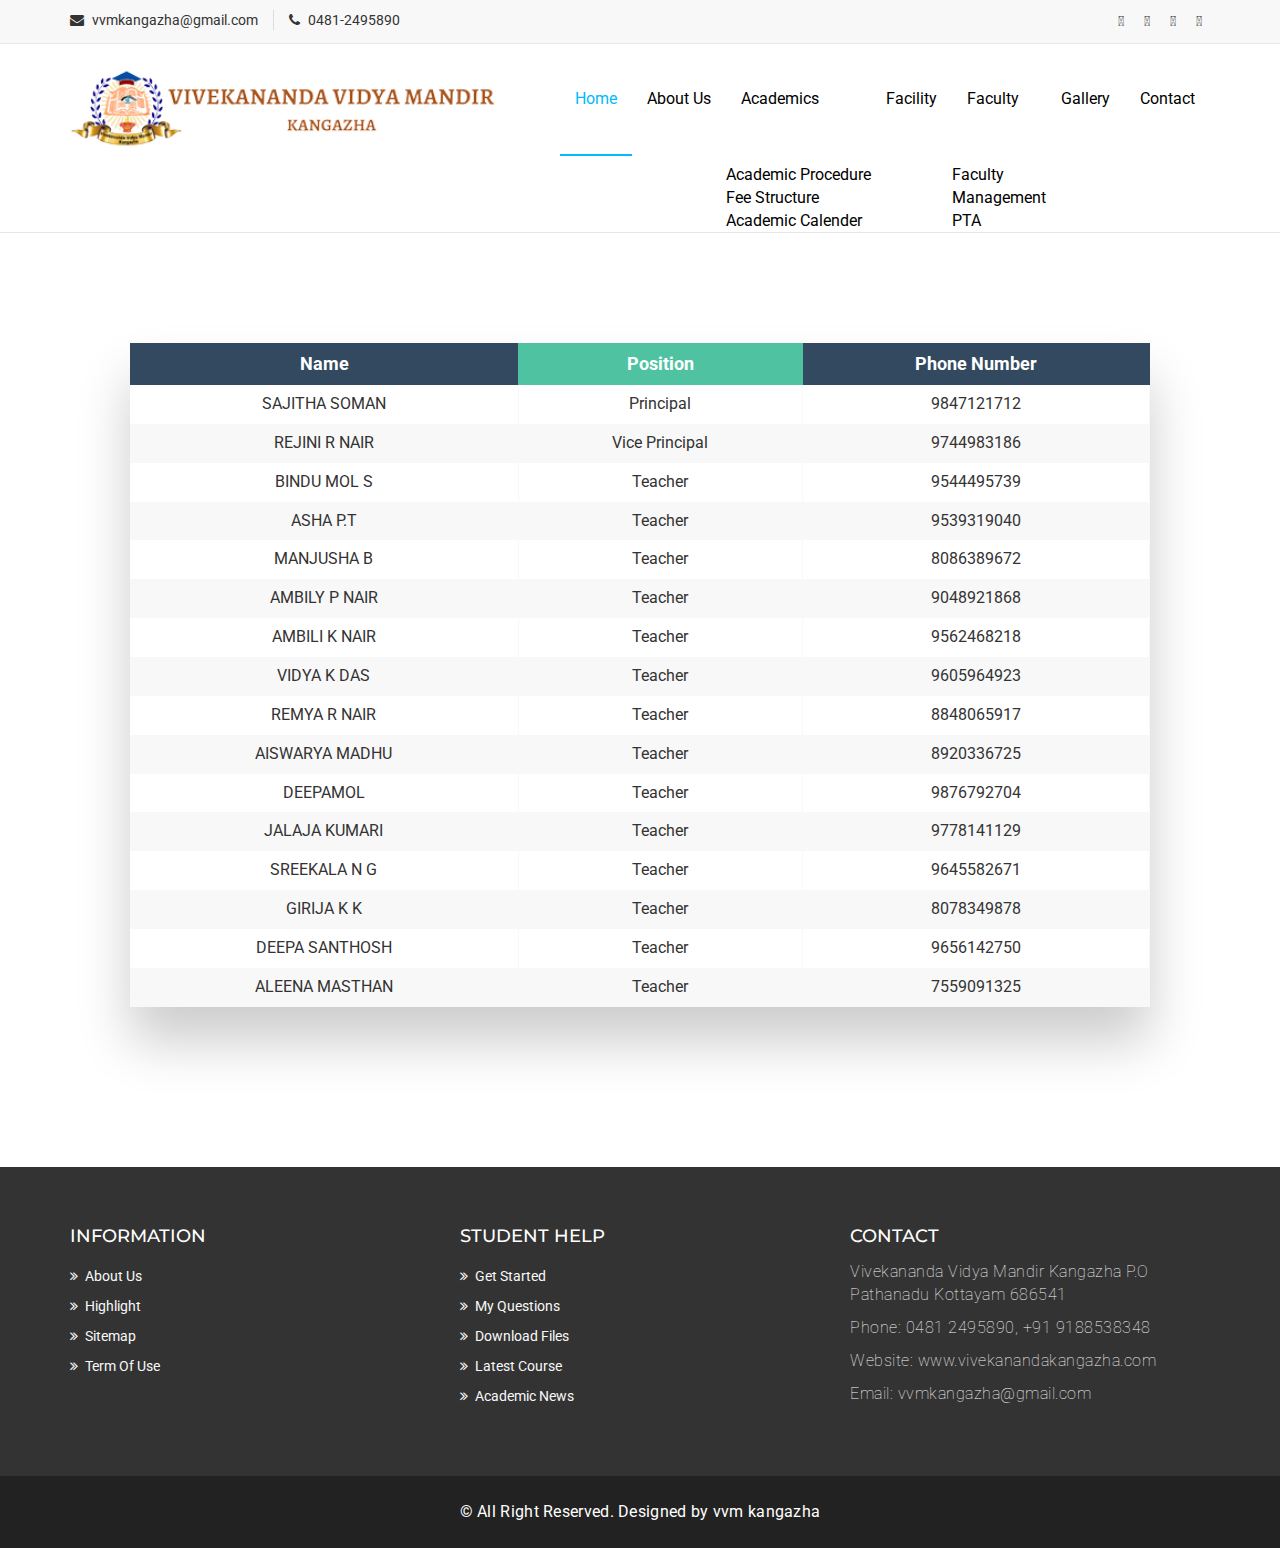
<file: pta.html>
<!DOCTYPE html>
<html lang="en">
  <head>
    <meta charset="utf-8">
    <meta http-equiv="X-UA-Compatible" content="IE=edge">
    <meta name="viewport" content="width=device-width, initial-scale=1">    
    <title>Vivekananda Vidyamandir | Faculty</title>

    <!-- Favicon -->
    <link rel="shortcut icon" href="assets/img/favicon.ico" type="image/x-icon">

    <!-- Font awesome -->
    <link href="assets/css/font-awesome.css" rel="stylesheet">
    <!-- Bootstrap -->
    <link href="assets/css/bootstrap.css" rel="stylesheet">   
    <!-- Slick slider -->
    <link rel="stylesheet" type="text/css" href="assets/css/slick.css">          
    <!-- Fancybox slider -->
    <link rel="stylesheet" href="assets/css/jquery.fancybox.css" type="text/css" media="screen" /> 
    <!-- Theme color -->
    <link id="switcher" href="assets/css/theme-color/default-theme.css" rel="stylesheet">  

    <!-- Main style sheet -->
    <link href="assets/css/style.css" rel="stylesheet">    
    <link rel="stylesheet" href="https://use.fontawesome.com/releases/v5.5.0/css/all.css" integrity="sha384-B4dIYHKNBt8Bc12p+WXckhzcICo0wtJAoU8YZTY5qE0Id1GSseTk6S+L3BlXeVIU" crossorigin="anonymous">  

   
    <!-- Google Fonts -->
    <link href='https://fonts.googleapis.com/css?family=Montserrat:400,700' rel='stylesheet' type='text/css'>
    <link href='https://fonts.googleapis.com/css?family=Roboto:400,400italic,300,300italic,500,700' rel='stylesheet' type='text/css'>
    

    <!-- HTML5 shim and Respond.js for IE8 support of HTML5 elements and media queries -->
    <!-- WARNING: Respond.js doesn't work if you view the page via file:// -->
    <!--[if lt IE 9]>
      <script src="https://oss.maxcdn.com/html5shiv/3.7.2/html5shiv.min.js"></script>
      <script src="https://oss.maxcdn.com/respond/1.4.2/respond.min.js"></script>
    <![endif]-->

  </head>
  <body>
  
  <!--START SCROLL TOP BUTTON -->
    <a class="scrollToTop" href="#">
      <i class="fa fa-angle-up"></i>      
    </a>
  <!-- END SCROLL TOP BUTTON -->

    <!-- Start header  -->
    <header id="mu-header">
      <div class="container">
        <div class="row">
          <div class="col-lg-12 col-md-12">
            <div class="mu-header-area">
              <div class="row">
                <div class="col-lg-6 col-md-6 col-sm-6 col-xs-6">
                  <div class="mu-header-top-left">
                    <div class="mu-top-email">
                      <i class="fa fa-envelope"></i>
                      <span>vvmkangazha@gmail.com</span>
                    </div>
                    <div class="mu-top-phone">
                      <i class="fa fa-phone"></i>
                      <span>0481-2495890</span>
                    </div>
                  </div>
                </div>
                <div class="col-lg-6 col-md-6 col-sm-6 col-xs-6">
                  <div class="mu-header-top-right">
                    <nav>
                      <ul class="mu-top-social-nav">
                        <li><a href="https://www.facebook.com/vvmkangazha"><span class="fab fa-facebook-f"></span></a></li>
                        <li><a href="https://www.instagram.com/vvmkangazha/"><span class="fab fa-instagram"></span></a></li>
                        <li><a href="https://twitter.com/VivekanandaVid5"><span class="fab fa-twitter"></span></a></li>
                        <!-- <li><a href="#"><span class="fa fa-google-plus"></span></a></li>
                        <li><a href="#"><span class="fa fa-linkedin"></span></a></li> -->
                        <li><a href="https://www.youtube.com/channel/UCLuNYhpvhHmg2Z_VZNepgpg"><span class="fab fa-youtube"></span></a></li>
                      </ul>
                    </nav>
                  </div>
                </div>
              </div>
            </div>
          </div>
        </div>
      </div>
    </header>
    <!-- End header  -->
  <!-- Start menu -->
  <section id="mu-menu">
    <nav class="navbar navbar-default" role="navigation">  
      <div class="container">
        <div class="navbar-header">
          <!-- FOR MOBILE VIEW COLLAPSED BUTTON -->
          <button type="button" class="navbar-toggle collapsed" data-toggle="collapse" data-target="#navbar" aria-expanded="false" aria-controls="navbar">
            <span class="sr-only">Toggle navigation</span>
            <span class="icon-bar"></span>
            <span class="icon-bar"></span>
            <span class="icon-bar"></span>
          </button>
          <!-- LOGO -->              
          <!-- TEXT BASED LOGO -->
          <!-- <a class="navbar-brand" href="index.html"><img src="/assets/img/logo.png" alt="logo" width="385px" height="80px"></a> -->
          <!-- IMG BASED LOGO  --><a class="navbar-brand" href="index.html"><img class="mb-4" src="assets/img/logo.png" alt="logo"></a>
          
        </div>
        <div id="navbar" class="navbar-collapse collapse">
          <ul id="top-menu" class="nav navbar-nav navbar-right main-nav">
            <li class="active"><a href="#mu-slider">Home</a></li>  
            <li class=""><a href="#mu-about-us">About Us</a></li> 
            <!-- <li><a href="academic.html">Academic</a></li>  -->

            <li class="dropdown"><a href="#"><span>Academics</span> <i class="bi bi-chevron-down"></i></a>
              <ul>
                <li><a href="/academic.html">Academic Procedure</a></li>
                <li><a href="/fee_str.html">Fee Structure</a></li>
                <li><a href="/certificates/CALENDER.pdf">Academic Calender</a></li>
              </ul>
            </li>

            <li><a href="#mu-features">Facility</a></li>  
            <!-- <li><a href="faculty.html">Faculty</a></li>   -->
            
            <li class="dropdown"><a href="#"><span>Faculty</span> <i class="bi bi-chevron-down"></i></a>
              <ul>
                <li><a href="faculty.html">Faculty</a></li>
                <li><a href="management.html">Management</a></li>
                <li><a href="pta.html">PTA</a></li>
              </ul>
            </li>

            <li><a href="gallery.html">Gallery</a></li>           
            <li><a href="contact.html">Contact</a></li>



            <!-- <li><a href="404.html">404 Page</a></li>                -->
            <!-- <li><a href="#" id="mu-search-icon"><i class="fa fa-search"></i></a></li> -->
          </ul>                     
        </div><!--/.nav-collapse -->        
      </div>     
    </nav>
  </section>
  <!-- End menu -->
  <!-- Start search box -->

  <!-- End search box -->
 <!-- Page breadcrumb -->
 <!-- <section id="mu-page-breadcrumb">
   <div class="container">
     <div class="row">
       <div class="col-md-12">
         <div class="mu-page-breadcrumb-area">
           <h2>Faculty</h2>
           <ol class="breadcrumb">
            <li><a href="#">Home</a></li>            
            <li class="active">Faculty</li>
          </ol>
         </div>
       </div>
     </div>
   </div>
 </section> -->
 <!-- End breadcrumb -->

  <!-- Start error section  -->
  <section id="mu-error">
    <div class="container">
      <div class="row">
       <div class="col-md-12">
        <div class="table-wrapper">
          <table class="fl-table">
              <thead>
              <tr>
                  <th>Name</th>
                  <th>Position</th>
                  <th>Phone Number</th>
                  <!-- <th>Header 4</th>
                  <th>Header 5</th> -->
              </tr>
              </thead>
              <tbody>
              <tr>
                  <td>SAJITHA SOMAN</td>
                  <td>Principal</td>
                  <td>9847121712</td>
                  <!-- <td>Content 1</td>
                  <td>Content 1</td> -->
              </tr>
              <tr>
                  <td>REJINI R NAIR</td>
                  <td>Vice Principal</td>
                  <td>9744983186</td>
                  <!-- <td>Content 2</td>
                  <td>Content 2</td> -->
              </tr>
              <tr>
                  <td>BINDU MOL S</td>
                  <td>Teacher</td>
                  <td>9544495739</td>
                  <!-- <td>Content 3</td>
                  <td>Content 3</td> -->
              </tr>
              <tr>
                  <td>ASHA P.T</td>
                  <td>Teacher</td>
                  <td>9539319040</td>
                  <!-- <td>Content 4</td>
                  <td>Content 4</td> -->
              </tr>
              <tr>
                  <td>MANJUSHA B</td>
                  <td>Teacher</td>
                  <td>8086389672</td>
                  <!-- <td>Content 5</td>
                  <td>Content 5</td> -->
              </tr>
              <tr>
                  <td>AMBILY P NAIR</td>
                  <td>Teacher</td>
                  <td>9048921868</td>
                  <!-- <td>Content 6</td>
                  <td>Content 6</td> -->
              </tr>
              <tr>
                  <td>AMBILI K NAIR</td>
                  <td>Teacher</td>
                  <td>9562468218</td>
                  <!-- <td>Content 7</td>
                  <td>Content 7</td> -->
              </tr>
              <tr>
                  <td>VIDYA K DAS</td>
                  <td>Teacher</td>
                  <td>9605964923</td>
                  <!-- <td>Content 8</td>
                  <td>Content 8</td> -->
              </tr>
              <tr>
                  <td>REMYA R NAIR</td>
                  <td>Teacher</td>
                  <td>8848065917</td>
                  <!-- <td>Content 9</td>
                  <td>Content 9</td> -->
              </tr>
              <tr>
                  <td>AISWARYA MADHU</td>
                  <td>Teacher</td>
                  <td>8920336725</td>
                  <!-- <td>Content 10</td>
                  <td>Content 10</td> -->
              </tr>
              <tr>
                <td>DEEPAMOL</td>
                <td>Teacher</td>
                <td>9876792704</td>
                <!-- <td>Content 10</td>
                <td>Content 10</td> -->
            </tr>
            <tr>
              <td>JALAJA KUMARI</td>
              <td>Teacher</td>
              <td>9778141129</td>
              <!-- <td>Content 10</td>
              <td>Content 10</td> -->
          </tr>
          <tr>
            <td>SREEKALA N G</td>
            <td>Teacher</td>
            <td>9645582671</td>
            <!-- <td>Content 10</td>
            <td>Content 10</td> -->
        </tr>
        <tr>
          <td>GIRIJA K K</td>
          <td>Teacher</td>
          <td>8078349878</td>
          <!-- <td>Content 10</td>
          <td>Content 10</td> -->
      </tr>
      <tr>
        <td>DEEPA SANTHOSH</td>
        <td>Teacher</td>
        <td>9656142750</td>
        <!-- <td>Content 10</td>
        <td>Content 10</td> -->
    </tr>
    <tr>
      <td>ALEENA MASTHAN</td>
      <td>Teacher</td>
      <td>7559091325</td>
      <!-- <td>Content 10</td>
      <td>Content 10</td> -->
  </tr>
              <tbody>
          </table>
      </div>
        </div>
      </div>
    </div>
  </section>
 <!-- End error section  -->
 

 
  <!-- Start footer -->
  <footer id="mu-footer">
    <!-- start footer top -->
    <div class="mu-footer-top">
      <div class="container">
        <div class="mu-footer-top-area">
          <div class="row">
            <div class="col-lg-4 col-md-4 col-sm-4">
              <div class="mu-footer-widget">
                <h4>Information</h4>
                <ul>
                  <li><a href="index.html#mu-about-us">About Us</a></li>
                  <li><a href="">Highlight</a></li>
                  <li><a href="">Sitemap</a></li>
                  <li><a href="">Term Of Use</a></li>
                </ul>
              </div>
            </div>
            <div class="col-lg-4 col-md-4 col-sm-4">
              <div class="mu-footer-widget">
                <h4>Student Help</h4>
                <ul>
                  <li><a href="index.html">Get Started</a></li>
                  <li><a href="#">My Questions</a></li>
                  <li><a href="">Download Files</a></li>
                  <li><a href="">Latest Course</a></li>
                  <li><a href="">Academic News</a></li>                  
                </ul>
              </div>
            </div>

            <div class="col-lg-4 col-md-4 col-sm-4">
              <div class="mu-footer-widget">
                <h4>Contact</h4>
                <address>
                  <p>Vivekananda Vidya Mandir Kangazha P.O Pathanadu Kottayam 686541</p>
                  <p>Phone: 0481 2495890, +91 9188538348  </p>
                  <p>Website: www.vivekanandakangazha.com</p>
                  <p>Email: vvmkangazha@gmail.com</p>
                </address>
              </div>
            </div>
          </div>
        </div>
      </div>
    </div>
    <!-- end footer top -->
    <!-- start footer bottom -->
    <div class="mu-footer-bottom">
      <div class="container">
        <div class="mu-footer-bottom-area">
          <p>&copy; All Right Reserved. Designed by <a href="" rel="nofollow">vvm kangazha</a></p>
        </div>
      </div>
    </div>
    <!-- end footer bottom -->
  </footer>
  <!-- End footer -->





  
  <!-- jQuery library -->
  <script src="assets/js/jquery.min.js"></script>  
  <!-- Include all compiled plugins (below), or include individual files as needed -->
  <script src="assets/js/bootstrap.js"></script>   
  <!-- Slick slider -->
  <script type="text/javascript" src="assets/js/slick.js"></script>
  <!-- Counter -->
  <script type="text/javascript" src="assets/js/waypoints.js"></script>
  <script type="text/javascript" src="assets/js/jquery.counterup.js"></script>  
  <!-- Mixit slider -->
  <script type="text/javascript" src="assets/js/jquery.mixitup.js"></script>
  <!-- Add fancyBox -->        
  <script type="text/javascript" src="assets/js/jquery.fancybox.pack.js"></script>

  <!-- Custom js -->
  <script src="assets/js/custom.js"></script> 

  </body>
</html>
</file>
<file: assets/css/theme-color/default-theme.css>
/*=======================================
Template Design By MarkUps.
Author URI : http://www.markups.io/
========================================*/
.scrollToTop {
  background-color: #01bafd;
  border: 2px solid #01bafd;
}

.mu-read-more-btn:hover, .mu-read-more-btn:focus {
  background-color: #01bafd;
  border-color: #01bafd;
}

.mu-post-btn:hover, .mu-post-btn:focus {
  background-color: #01bafd;
  border-color: #01bafd;
}

#mu-header .mu-header-area .mu-header-top-right .mu-top-social-nav li a:hover, #mu-header .mu-header-area .mu-header-top-right .mu-top-social-nav li a:focus {
  color: #01bafd;
}

#mu-menu .navbar-header .navbar-brand i {
  color: #01bafd;
}
#mu-menu .navbar-default .navbar-nav li > a:hover, #mu-menu .navbar-default .navbar-nav li > a:focus {
  border-color: #01bafd;
  color: #01bafd;
}
#mu-menu .navbar-default .navbar-nav li .dropdown-menu {
  border-top: 2px solid #01bafd;
}
#mu-menu .navbar-default .navbar-nav li .dropdown-menu li a:hover, #mu-menu .navbar-default .navbar-nav li .dropdown-menu li a:focus {
  background-color: #01bafd;
}
#mu-menu .navbar-default .navbar-nav .open a:hover, #mu-menu .navbar-default .navbar-nav .open a:focus {
  background-color: #01bafd;
}

#mu-menu .navbar-default .navbar-nav > .active > a, #mu-menu .navbar-default .navbar-nav > .active > a:hover, #mu-menu .navbar-default .navbar-nav > .active > a:focus {
  color: #01bafd;
  border-bottom: 2px solid #01bafd;
  background-color: transparent;
}

#mu-search .mu-search-area .mu-search-close {
  background-color: #01bafd;
}

#mu-slider .mu-slider-single .mu-slider-content span {
  background-color: #01bafd;
}
#mu-slider .slick-prev,
#mu-slider .slick-next {
  background-color: #01bafd;
}

#mu-features .mu-features-area .mu-features-content .mu-single-feature span {
  color: #01bafd;
  border: 1px solid #01bafd;
}
#mu-features .mu-features-area .mu-features-content .mu-single-feature a:hover, #mu-features .mu-features-area .mu-features-content .mu-single-feature a:focus {
  color: #01bafd;
  border-color: #01bafd;
}

#mu-latest-courses .mu-latest-courses-area .mu-latest-courses-content .slick-dots .slick-active {
  background-color: #01bafd;
}

.mu-latest-course-single .mu-latest-course-img .mu-latest-course-imgcaption a:hover, .mu-latest-course-single .mu-latest-course-img .mu-latest-course-imgcaption a:focus {
  color: #01bafd;
}
.mu-latest-course-single .mu-latest-course-single-content h4 a:hover, .mu-latest-course-single .mu-latest-course-single-content h4 a:focus {
  color: #01bafd;
}
.mu-latest-course-single .mu-latest-course-single-content .mu-latest-course-single-contbottom .mu-course-details {
  color: #01bafd;
}

#mu-our-teacher .mu-our-teacher-area .mu-our-teacher-content .mu-our-teacher-single .mu-our-teacher-img .mu-our-teacher-social {
  background-color: #01bafd;
}
#mu-our-teacher .mu-our-teacher-area .mu-our-teacher-content .mu-our-teacher-single .mu-our-teacher-img .mu-our-teacher-social a:hover, #mu-our-teacher .mu-our-teacher-area .mu-our-teacher-content .mu-our-teacher-single .mu-our-teacher-img .mu-our-teacher-social a:focus {
  color: #01bafd;
}

#mu-testimonial .mu-testimonial-area .mu-testimonial-content .mu-testimonial-item .mu-testimonial-info span {
  color: #01bafd;
}
#mu-testimonial .mu-testimonial-area .mu-testimonial-content .slick-dots .slick-active {
  background-color: #01bafd;
}

.mu-blog-single-item .mu-blog-single-img .mu-blog-caption h3 a:hover {
  color: #01bafd;
}
.mu-blog-single-item .mu-blog-meta a:hover, .mu-blog-single-item .mu-blog-meta a:focus {
  color: #01bafd;
}
.mu-blog-single-item .mu-blog-description a:hover, .mu-blog-single-item .mu-blog-description a:focus {
  border-color: #01bafd;
}

#mu-page-breadcrumb .mu-page-breadcrumb-area .breadcrumb .active {
  color: #01bafd;
}

#mu-course-content {
  background-color: #f8f8f8;
  display: inline;
  float: left;
  padding: 100px 0;
  width: 100%;
}
#mu-course-content .mu-course-content-area {
  display: inline;
  float: left;
  width: 100%;
}
#mu-course-content .mu-course-content-area .mu-course-container {
  display: inline;
  float: left;
  width: 100%;
}
#mu-course-content .mu-course-content-area .mu-course-container .mu-latest-course-single {
  border: 1px solid #ccc;
  margin-bottom: 30px;
}
#mu-course-content .mu-course-content-area .mu-sidebar .mu-single-sidebar .mu-sidebar-catg li a:hover, #mu-course-content .mu-course-content-area .mu-sidebar .mu-single-sidebar .mu-sidebar-catg li a:focus {
  color: #01bafd;
}
#mu-course-content .mu-course-content-area .mu-sidebar .mu-single-sidebar .mu-sidebar-popular-courses .media .media-body .media-heading a:hover, #mu-course-content .mu-course-content-area .mu-sidebar .mu-single-sidebar .mu-sidebar-popular-courses .media .media-body .media-heading a:focus {
  color: #01bafd;
}
#mu-course-content .mu-course-content-area .mu-sidebar .mu-single-sidebar .tag-cloud a:hover, #mu-course-content .mu-course-content-area .mu-sidebar .mu-single-sidebar .tag-cloud a:focus {
  color: #01bafd;
  border-color: #01bafd;
}

.mu-pagination .pagination li a:hover, .mu-pagination .pagination li a:focus {
  background-color: #01bafd;
  border-color: #01bafd;
}
.mu-pagination .pagination .active a {
  background-color: #01bafd;
  border-color: #01bafd;
}

.mu-related-item {
  display: inline;
  float: left;
  margin-top: 30px;
  width: 100%;
}
.mu-related-item .mu-related-item-area #mu-related-item-slide .slick-prev,
.mu-related-item .mu-related-item-area #mu-related-item-slide .slick-next {
  background-color: #01bafd;
}

.mu-blog-single .mu-blog-single-item .mu-blog-tags .mu-news-single-tagnav li a:hover, .mu-blog-single .mu-blog-single-item .mu-blog-tags .mu-news-single-tagnav li a:focus {
  color: #01bafd;
}
.mu-blog-single .mu-blog-single-item .mu-blog-social .mu-news-social-nav li a:hover, .mu-blog-single .mu-blog-single-item .mu-blog-social .mu-news-social-nav li a:focus {
  background-color: #01bafd;
  border-color: #01bafd;
}

.mu-blog-single-navigation a:hover, .mu-blog-single-navigation a:focus {
  background-color: #01bafd;
  border-color: #01bafd;
}

.mu-comments-area {
  display: inline;
  float: left;
  width: 100%;
  margin-top: 20px;
}
.mu-comments-area h3 {
  margin-bottom: 20px;
  padding: 20px;
  border-bottom: 1px solid #ccc;
  padding-left: 0;
}
.mu-comments-area .comments .commentlist li .reply-btn:hover, .mu-comments-area .comments .commentlist li .reply-btn:focus {
  background-color: #01bafd;
  border-color: #01bafd;
}
.mu-comments-area .comments .commentlist li .author-tag {
  background-color: #01bafd;
}
.mu-comments-area .comments .comments-pagination li a:hover, .mu-comments-area .comments .comments-pagination li a:focus {
  color: #01bafd;
}

#mu-gallery .mu-gallery-area .mu-gallery-content {
  width: 100%;
}
#mu-gallery .mu-gallery-area .mu-gallery-content .mu-gallery-top ul li {
  background-color: #01bafd;
  border: 1px solid #01bafd;
}
#mu-gallery .mu-gallery-area .mu-gallery-content .mu-gallery-top ul li:hover, #mu-gallery .mu-gallery-area .mu-gallery-content .mu-gallery-top ul li:focus {
  color: #01bafd;
  border-color: #01bafd;
}
#mu-gallery .mu-gallery-area .mu-gallery-content .mu-gallery-top ul .active {
  color: #01bafd;
  border-color: #01bafd;
}
#mu-gallery .mu-gallery-area .mu-gallery-content .mu-gallery-body ul li .mu-single-gallery .mu-single-gallery-item .mu-single-gallery-info .mu-single-gallery-info-inner a {
  background-color: #01bafd;
}

#mu-contact .mu-contact-area .mu-contact-content .mu-contact-left .contactform input[type="text"]:focus,
#mu-contact .mu-contact-area .mu-contact-content .mu-contact-left .contactform input[type="email"]:focus,
#mu-contact .mu-contact-area .mu-contact-content .mu-contact-left .contactform input[type="url"]:focus {
  border-color: #01bafd;
}
#mu-contact .mu-contact-area .mu-contact-content .mu-contact-left .contactform textarea:focus {
  border-color: #01bafd;
}

#mu-error .mu-error-area h2 {
  color: #01bafd;
}

#mu-footer .mu-footer-top .mu-footer-top-area .mu-footer-widget ul li a:hover, #mu-footer .mu-footer-top .mu-footer-top-area .mu-footer-widget ul li a:focus {
  color: #01bafd;
}
#mu-footer .mu-footer-top .mu-footer-top-area .mu-footer-widget .mu-subscribe-form input[type="email"]:focus {
  border-color: #01bafd;
}
#mu-footer .mu-footer-top .mu-footer-top-area .mu-footer-widget .mu-subscribe-form .mu-subscribe-btn {
  background-color: #01bafd;
}

/*=======================================
Template Design By MarkUps.
Author URI : http://www.markups.io/
========================================*/
</file>
<file: assets/css/style.css>
/*
  Template Name: Varsity
  Author : MarkUps
  Author URI: http://www.markups.io/
  Version: 1.0
  Tags: light, white, education, online education, school, college, university multi page, custom-colors, Bootstrap, responsive, html5, css3, Sass, template, web template

*/

/* Table of Content
==================================================
#BASIC TYPOGRAPHY
#HEADER SECTION
#NAVBAR SECTION
#SLIDER SECTION
#SERVICE SECTION
#ABOUT US SECTION
#COUNTER SECTION
#FEATURES SECTION
#LATEST COURSES SECTION
#TEACHER SECTION
#TESTIMONIAL SECTION
#FROM BLOG SECTION
# COURSES PAGE
#BLOG PAGE
#GALLERY PAGE
#CONTACT PAGE
#ERROR  PAGE
#FOOTER SECTION
#RESPONSIVE DESIGN
*/

/* BASE - Base tyles, Variables, Mixins, etc. */
body {
  background-color: #ffffff;
  font-family: "Roboto", sans-serif;
  color: #333333;
  font-size: 16px;
  overflow-x: hidden;
}

.no-padding {
  padding: 0;
}

.no-border {
  border: none;
}

/* MODULES - Individual site components */
ul {
  padding: 0;
  margin: 0;
  list-style: none;
}

a {
  text-decoration: none;
  color: #333333;
}

a:hover,
a:focus {
  outline: none;
  text-decoration: none;
}

h1, h2, h3, h4, h5, h6 {
  font-family: "Montserrat", sans-serif;
}

h2 {
  font-size: 30px;
  font-weight: 700;
  line-height: 40px;
  margin: 0;
}

img {
  border: none;
}

.mu-read-more-btn {
  border: 1px solid #fff;
  color: #fff;
  display: inline-block;
  margin-top: 10px;
  padding: 10px 20px;
  text-transform: uppercase;
  -webkit-transition: all 0.5s;
  -moz-transition: all 0.5s;
  -ms-transition: all 0.5s;
  -o-transition: all 0.5s;
  transition: all 0.5s;
}
.mu-read-more-btn:hover, .mu-read-more-btn:focus {
  color: #fff;
}

.mu-post-btn {
  background-color: transparent;
  border: 1px solid #ccc;
  display: inline-block;
  font-size: 16px;
  padding: 10px 18px;
  -webkit-transition: all 0.5s;
  -moz-transition: all 0.5s;
  -ms-transition: all 0.5s;
  -o-transition: all 0.5s;
  transition: all 0.5s;
}
.mu-post-btn:hover, .mu-post-btn:focus {
  color: #fff;
}

/* LAYOUTS - Page layout styles */
/*==================
 HEADER SECTION
====================*/
#mu-header {
  background-color: #f8f8f8;
  display: inline;
  float: left;
  width: 100%;
  justify-content: center;
  align-items: center;
  
}
#mu-header .mu-header-area {
  display: inline;
  float: left;
  padding: 10px 0;
  width: 100%;
}
#mu-header .mu-header-area .mu-header-top-left {
  display: inline;
  float: left;
  width: 100%;
}
#mu-header .mu-header-area .mu-header-top-left .mu-top-email {
  display: inline;
  float: left;
  font-size: 14px;
}
#mu-header .mu-header-area .mu-header-top-left .mu-top-email i {
  margin-right: 5px;
}
#mu-header .mu-header-area .mu-header-top-left .mu-top-phone {
  border-left: 1px solid #ddd;
  display: inline;
  font-size: 14px;
  float: left;
  margin-left: 15px;
  padding-left: 15px;
}
#mu-header .mu-header-area .mu-header-top-left .mu-top-phone i {
  margin-right: 5px;
}
#mu-header .mu-header-area .mu-header-top-right {
  display: inline;
  float: left;
  text-align: right;
  width: 100%;
}
#mu-header .mu-header-area .mu-header-top-right .mu-top-social-nav {
  display: inline-block;
}
#mu-header .mu-header-area .mu-header-top-right .mu-top-social-nav li {
  display: inline-block;
}
#mu-header .mu-header-area .mu-header-top-right .mu-top-social-nav li a {
  display: inline-block;
  font-size: 14px;
  padding: 0 8px;
  -webkit-transition: all 0.5s;
  -moz-transition: all 0.5s;
  -ms-transition: all 0.5s;
  -o-transition: all 0.5s;
  transition: all 0.5s;
}

/*==================
 NAVBAR SECTION
====================*/
#mu-menu {
  display: inline;
  float: left;
  width: 100%;
  justify-content: center;
}
#mu-menu .navbar-header .navbar-brand {
  color: #333;
  font-family: "Montserrat", sans-serif;
  font-size: 26px;
  font-weight: bold;
  text-transform: uppercase;
  padding-top: 20px;
  padding-bottom: 20px;
  letter-spacing: 0.5px;
}
#mu-menu .navbar-header .navbar-brand i {
  font-size: 35px;
}
#mu-menu .navbar-header .navbar-brand img {
  /* margin-bottom: 200px; */
  width:426px;
  height:88px;
}

@media (max-width: 1200px) {
  #mu-menu .navbar-header .navbar-brand img {
    /* margin-bottom: 200px; */
    width:320px;
    height:64px;
  }
  }
  @media (max-width: 860px) {
    #mu-menu .navbar-header .navbar-brand img {
      /* margin-bottom: 200px; */
      width:220px;
      height:44px;
    }
    }

    @media (max-width: 340px) {
      #mu-menu .navbar-header .navbar-brand img {
        /* margin-bottom: 200px; */
        width:180px;
        height:36px;
      }
      }
  /* @media (max-width: 700px) {
    #mu-menu .navbar-header .navbar-brand {
      color: #333;
      font-family: "Montserrat", sans-serif;
      font-size: 26px;
      font-weight: bold;
      text-transform: uppercase;
      padding-top: 40px;
      padding-bottom: 40px;
      letter-spacing: 0.5px;
    }
    #mu-menu .navbar-header .navbar-brand img {
    
      width:120px;
      height:34px;
      margin-top: 0px;
    }
    } */

  /* @media (max-width: 500px) {
    #mu-menu .navbar-header .navbar-brand img {
      
      width:160px;
      height:32px;
    }
    } */
#mu-menu .navbar-header .navbar-brand span {
  margin-left: 4px;
}
#mu-menu .navbar-default {
  background-color: #fff;
  border-radius: 0;
  border-left: none;
  border-right: none;
  margin-bottom: 0px;
}
#mu-menu .navbar-default .navbar-nav li > a {
  /* border-bottom: 2px solid transparent; */
  font-size: 16px;
  color: #000;
  padding-bottom: 45px;
  padding-top: 45px;
  margin-bottom: 10px;
  font-weight: 400;
  -webkit-transition: all 0.5s;
  -moz-transition: all 0.5s;
  -ms-transition: all 0.5s;
  -o-transition: all 0.5s;
  transition: all 0.5s;
}
#mu-menu .navbar-default .navbar-nav li #mu-search-icon:hover, #mu-menu .navbar-default .navbar-nav li #mu-search-icon:focus {
  border: none;
}
#mu-menu .navbar-default .navbar-nav li .dropdown-menu {
  border-radius: 0px;
}
#mu-menu .navbar-default .navbar-nav li .dropdown-menu li a {
  color: #333333;
  padding-top: 10px;
  padding-bottom: 10px;
}
#mu-menu .navbar-default .navbar-nav li .dropdown-menu li a:hover, #mu-menu .navbar-default .navbar-nav li .dropdown-menu li a:focus {
  color: #fff;
}
#mu-menu .navbar-default .navbar-nav .open a:hover, #mu-menu .navbar-default .navbar-nav .open a:focus {
  color: #fff;
}

/* ALL SECTION */
/*scrol to top*/
.scrollToTop {
  border-radius: 4px;
  bottom: 60px;
  color: #fff;
  display: none;
  font-size: 30px;
  line-height: 50px;
  height: 50px;
  font-family: "Montserrat", sans-serif;
  padding: 5px 0;
  position: fixed;
  right: 20px;
  text-align: center;
  text-decoration: none;
  width: 50px;
  z-index: 999;
  -webkit-transition: all 0.5s ease 0s;
  -moz-transition: all 0.5s ease 0s;
  -ms-transition: all 0.5s ease 0s;
  -o-transition: all 0.5s ease 0s;
  transition: all 0.5s ease 0s;
}
.scrollToTop i {
  display: block;
}
.scrollToTop span {
  display: block;
  text-transform: uppercase;
  font-size: 14px;
  font-weight: bold;
}

.scrollToTop:hover,
.scrollToTop:focus {
  color: #fff;
}

#mu-search {
  background-color: rgba(0, 0, 0, 0.9);
  height: 100%;
  left: 0;
  opacity: 1;
  position: fixed;
  top: 0;
  transform: translateY(-100%) scale(0);
  -webkit-transition: all 0.5s ease-in-out 0s;
  -moz-transition: all 0.5s ease-in-out 0s;
  -ms-transition: all 0.5s ease-in-out 0s;
  -o-transition: all 0.5s ease-in-out 0s;
  transition: all 0.5s ease-in-out 0s;
  width: 100%;
  z-index: 99999;
}
#mu-search .mu-search-area {
  display: inline;
  float: left;
  width: 100%;
  padding: 20% 0;
  text-align: center;
}
#mu-search .mu-search-area .mu-search-close {
  border: none;
  color: #fff;
  display: inline-block;
  font-size: 25px;
  outline: none;
  height: 50px;
  line-height: 50px;
  position: absolute;
  right: 100px;
  text-align: center;
  top: 50px;
  width: 50px;
}
#mu-search .mu-search-area .mu-search-form input[type="search"] {
  background: transparent none repeat scroll 0 0;
  border: medium none;
  color: #fff;
  font-size: 45px;
  font-family: "Montserrat", sans-serif;
  height: 100px;
  outline: medium none;
  text-align: center;
  width: 100%;
}

#mu-search.mu-search-open {
  transform: translateY(0) scale(1);
}

/*==================
 SLIDER SECTION
====================*/
#mu-slider {
  display: inline;
  float: left;
  width: 100%;
  /* margin-top: 100px; */
}
#mu-slider .mu-slider-single {
  display: inline;
  float: left;
  width: 100%;
  position: relative;
}
#mu-slider .mu-slider-single .mu-slider-img {
  display: inline;
  float: left;
  width: 100%;
  height: 500px;
}
#mu-slider .mu-slider-single .mu-slider-img:after {
  background-color: rgba(0, 0, 0, 0.5);
  content: '';
  position: absolute;
  left: 0;
  right: 0;
  top: 0;
  bottom: 0;
}
#mu-slider .mu-slider-single .mu-slider-img figure {
  height: 100%;
  width: 100%;
}
#mu-slider .mu-slider-single .mu-slider-img figure img {
  width: 100%;
  height: 100%;
}
#mu-slider .mu-slider-single .mu-slider-content {
  color: #fff;
  position: absolute;
  left: 0;
  right: 0;
  top: 20%;
  padding: 0 15%;
  width: 100%;
  text-align: center;
  height: 100%;
}
#mu-slider .mu-slider-single .mu-slider-content h4 {
  letter-spacing: 1px;
  margin-bottom: 0;
  color: rgb(255, 255, 255);
}
#mu-slider .mu-slider-single .mu-slider-content span {
  display: inline-block;
  height: 1px;
  width: 100px;
}
#mu-slider .mu-slider-single .mu-slider-content h2 {
  font-size: 40px;
  line-height: 60px;
  margin-bottom: 10px;
}
#mu-slider .mu-slider-single .mu-slider-content p {
  font-size: 18px;
  letter-spacing: 0.5px;
  line-height: 28px;
}
#mu-slider .mu-slider-single .mu-slider-content a {
  margin-top: 25px;
}
#mu-slider .slick-prev,
#mu-slider .slick-next {
  height: 60px;
  width: 60px;
}
#mu-slider .slick-prev:before,
#mu-slider .slick-next:before {
  color: #fff;
  font-size: 25px;
}

/*==================
 SERVICE SECTION
====================*/
#mu-service {
  /* display: inline; */
  float: left;
  margin-top: 50px;
  width: 100%;
}
#mu-service .mu-service-area {
  /* display: inline; */
  float: left;
  width: 100%;
}
#mu-service .mu-service-area .mu-service-single {
  background-color: #01bafd;
  color: #fff;
  /* display: inline; */
  float: left;
  padding: 35px 20px;
  text-align: center;
  width: 32%;
  min-height: 350px;
  margin: .5%;
  font-weight: 600;
  
}
#mu-service .mu-service-area .mu-service-single:nth-child(2) {
  background-color: #2ecc71;
}
#mu-service .mu-service-area .mu-service-single:nth-child(3) {
  background-color: #45a0de;
}
#mu-service .mu-service-area .mu-service-single span {
  font-size: 30px;
}
#mu-service .mu-service-area .mu-service-single h3 {
  font-size: 25px;
}
#mu-service .mu-service-area .mu-service-single p {
  font-weight: lighter;
}

/*==================
 ABOUT SECTION
====================*/
#mu-about-us {
  display: inline;
  float: left;
  width: 100%;
  padding: 100px 0;
}
#mu-about-us .mu-about-us-area {
  display: inline;
  float: left;
  width: 100%;
}
#mu-about-us .mu-about-us-area .mu-about-us-left {
  display: inline;
  float: left;
  width: 100%;
}
#mu-about-us .mu-about-us-area .mu-about-us-left h2 {
  font-size: 40px;
  margin-bottom: 20px;
  text-align: left;

  /* text-decoration: underline blue 5px; */
  /* text-underline-offset: 10%; */
}
#mu-about-us .mu-about-us-area .mu-about-us-left p {
 
  font-size: 16px;
  font-weight: 500;

}
#mu-about-us .mu-about-us-area .mu-about-us-left ul {
  margin-left: 25px;
  margin-bottom: 15px;
}
#mu-about-us .mu-about-us-area .mu-about-us-left ul li {
  line-height: 30px;
  list-style: circle;
}
#mu-about-us .mu-about-us-area .mu-about-us-right {
  display: inline;
  float: left;
  width: 100%;
  display: block;
  width: 100%;
  background-color: #ccc;
}
#mu-about-us .mu-about-us-area .mu-about-us-right a {
  display: block;
  width: 100%;
  position: relative;
}
#mu-about-us .mu-about-us-area .mu-about-us-right a img {
  width: 100%;
  box-shadow: 20px 25px 30px rgba(253, 156, 10, 0.582);
}
#mu-about-us .mu-about-us-area .mu-about-us-right a:after {
  /* background-color: rgba(0, 0, 0, 0.8); */
  bottom: 0;
  color: #ddd;
  content: '\f04b';
  font-family: "";
  font-size: 50px;
  left: 0;
  padding-top: 27%;
  position: absolute;
  right: 0;
  text-align: center;
  top: 0;
}

/*==== about us dynamic video player ====*/
#about-video-popup {
  background-color: rgba(0, 0, 0, 0.9);
  position: fixed;
  left: 0;
  top: 0;
  right: 0;
  text-align: center;
  bottom: 0;
  z-index: 99999;
}
#about-video-popup span {
  color: #fff;
  cursor: pointer;
  float: right;
  font-size: 30px;
  margin-right: 50px;
  margin-top: 50px;
}
#about-video-popup iframe {
  background: url(../img/loader.gif) center center no-repeat;
  margin: 10% auto;
  width: 650px;
  height: 450px;
}

.mu-title {
  display: inline;
  float: left;
  text-align: center;
  width: 100%;
}
.mu-title h2 {
  color: #000;
  margin-bottom: 10px;
  text-transform: uppercase;
}
.mu-title p {
  color: #555;
  letter-spacing: 0.3px;
  line-height: 1.7;
  padding: 0 120px;
}

/*==================
 ABOUT US COUNTER SECTION
====================*/
#mu-abtus-counter {
  background-image: url("../img/counter-bg.jpg");
  background-repeat: no-repeat;
  background-size: 100%;
  display: inline;
  float: left;
  padding: 100px 0;
  width: 100%;
}
#mu-abtus-counter .mu-abtus-counter-area {
  display: inline;
  float: left;
  width: 100%;
}
#mu-abtus-counter .mu-abtus-counter-area .mu-abtus-counter-single {
  border-right: 2px solid #888;
  display: inline;
  float: left;
  text-align: center;
  width: 100%;
}
#mu-abtus-counter .mu-abtus-counter-area .mu-abtus-counter-single span {
  color: #fff;
  display: inline-block;
  font-size: 50px;
}
#mu-abtus-counter .mu-abtus-counter-area .mu-abtus-counter-single h4 {
  color: #fff;
  font-size: 40px;
  font-weight: bold;
  margin-bottom: 5px;
  margin-top: 20px;
}
#mu-abtus-counter .mu-abtus-counter-area .mu-abtus-counter-single p {
  color: #fff;
  font-size: 18px;
  text-transform: uppercase;
}
#mu-abtus-counter .mu-abtus-counter-area .no-border {
  border: none;
}

/*==================
 FEATURES SECTION
====================*/
#mu-features {
  display: inline;
  float: left;
  padding: 100px 0;
  width: 100%;
}
#mu-features .mu-features-area {
  display: inline;
  float: left;
  width: 100%;
}
#mu-features .mu-features-area .mu-features-content {
  display: inline;
  float: left;
  margin-top: 50px;
  width: 100%;
}
#mu-features .mu-features-area .mu-features-content .mu-single-feature {
  display: inline;
  float: left;
  margin-bottom: 30px;
  margin-top: 30px;
  padding: 10px 10px;
  width: 100%;
  
  /* border: 1px solid #000; */
}
/* #mu-features .mu-features-area .mu-features-content .mu-single :hover{
  background-color: #a7a6a6;
  border-radius: 2%;
} */
#mu-features .mu-features-area .mu-features-content .mu-single-feature span {
  font-size: 25px;
  padding: 10px 15px;
}
#mu-features .mu-features-area .mu-features-content .mu-single-feature h4 {
  margin-bottom: 15px;
  margin-top: 15px;
  padding-bottom: 10px;
  position: relative;
}
#mu-features .mu-features-area .mu-features-content .mu-single-feature h4:after {
  background-color: #333;
  content: '';
  left: 0;
  right: 0;
  bottom: 0;
  height: 2px;
  width: 70px;
  position: absolute;
}
#mu-features .mu-features-area .mu-features-content .mu-single-feature p {
  font-size: 15px;
  letter-spacing: 0.3px;
  line-height: 1.7;
}
#mu-features .mu-features-area .mu-features-content .mu-single-feature a {
  border: 1px solid #888;
  display: inline-block;
  font-size: 14px;
  margin-top: 10px;
  padding: 5px 10px;
  text-transform: uppercase;
  -webkit-transition: all 0.5s;
  -moz-transition: all 0.5s;
  -ms-transition: all 0.5s;
  -o-transition: all 0.5s;
  transition: all 0.5s;
}

/*==================
 LATEST COURSES SECTION
====================*/
#mu-latest-courses {
  background-color: #333;
  display: inline;
  float: left;
  padding: 100px 0;
  width: 100%;
}
#mu-latest-courses .mu-latest-courses-area {
  display: inline;
  float: left;
  width: 100%;
}
#mu-latest-courses .mu-latest-courses-area .mu-title h2 {
  color: #fff;
}
#mu-latest-courses .mu-latest-courses-area .mu-title p {
  color: #fff;
}
#mu-latest-courses .mu-latest-courses-area .mu-latest-courses-content {
  display: inline;
  float: left;
  margin-top: 50px;
  width: 100%;
}
#mu-latest-courses .mu-latest-courses-area .mu-latest-courses-content .slick-slide {
  outline: none;
}
#mu-latest-courses .mu-latest-courses-area .mu-latest-courses-content .slick-dots li {
  background-color: #fff;
  border-radius: 4px;
  height: 8px;
  width: 20px;
}
#mu-latest-courses .mu-latest-courses-area .mu-latest-courses-content .slick-dots li button {
  display: none;
}

.mu-latest-course-single {
  background-color: #fff;
  display: inline;
  float: left;
  width: 100%;
}
.mu-latest-course-single .mu-latest-course-img {
  display: inline;
  float: left;
  width: 100%;
}
.mu-latest-course-single .mu-latest-course-img a {
  display: block;
}
.mu-latest-course-single .mu-latest-course-img a img {
  width: 100%;
}
.mu-latest-course-single .mu-latest-course-img .mu-latest-course-imgcaption {
  background-color: #f8f8f8;
  display: inline;
  float: left;
  padding: 10px 15px;
  width: 100%;
}
.mu-latest-course-single .mu-latest-course-img .mu-latest-course-imgcaption a {
  display: inline-block;
  float: left;
  -webkit-transition: all 0.5s;
  -moz-transition: all 0.5s;
  -ms-transition: all 0.5s;
  -o-transition: all 0.5s;
  transition: all 0.5s;
}
.mu-latest-course-single .mu-latest-course-img .mu-latest-course-imgcaption span {
  float: right;
}
.mu-latest-course-single .mu-latest-course-img .mu-latest-course-imgcaption span i {
  margin-right: 5px;
}
.mu-latest-course-single .mu-latest-course-single-content {
  display: inline;
  float: left;
  width: 100%;
  padding: 15px;
}
.mu-latest-course-single .mu-latest-course-single-content h4 {
  color: #333;
  line-height: 1.4;
}
.mu-latest-course-single .mu-latest-course-single-content h4 a {
  color: #333;
  -webkit-transition: all 0.5s;
  -moz-transition: all 0.5s;
  -ms-transition: all 0.5s;
  -o-transition: all 0.5s;
  transition: all 0.5s;
}
.mu-latest-course-single .mu-latest-course-single-content p {
  font-size: 14px;
  letter-spacing: 0.3px;
  line-height: 1.7;
}
.mu-latest-course-single .mu-latest-course-single-content .mu-latest-course-single-contbottom {
  border-top: 1px solid #ccc;
  display: inline;
  float: left;
  margin-top: 15px;
  padding-top: 15px;
  width: 100%;
}
.mu-latest-course-single .mu-latest-course-single-content .mu-latest-course-single-contbottom .mu-course-details {
  display: inline-block;
  float: left;
  -webkit-transition: all 0.5s;
  -moz-transition: all 0.5s;
  -ms-transition: all 0.5s;
  -o-transition: all 0.5s;
  transition: all 0.5s;
}
.mu-latest-course-single .mu-latest-course-single-content .mu-latest-course-single-contbottom .mu-course-details:hover, .mu-latest-course-single .mu-latest-course-single-content .mu-latest-course-single-contbottom .mu-course-details:focus {
  color: #333;
}
.mu-latest-course-single .mu-latest-course-single-content .mu-latest-course-single-contbottom .mu-course-price {
  display: inline-block;
  float: right;
}

/*==================
 TEACHER SECTION
====================*/
#mu-our-teacher {
  display: inline;
  float: left;
  padding: 100px 0;
  width: 100%;
}
#mu-our-teacher .mu-our-teacher-area {
  display: inline;
  float: left;
  width: 100%;
}
#mu-our-teacher .mu-our-teacher-area .mu-our-teacher-content {
  display: inline;
  float: left;
  margin-top: 50px;
  width: 100%;
}
#mu-our-teacher .mu-our-teacher-area .mu-our-teacher-content .mu-our-teacher-single {
  display: inline;
  float: left;
  width: 100%;
}
#mu-our-teacher .mu-our-teacher-area .mu-our-teacher-content .mu-our-teacher-single:hover .mu-our-teacher-img .mu-our-teacher-social {
  opacity: 1;
}
#mu-our-teacher .mu-our-teacher-area .mu-our-teacher-content .mu-our-teacher-single:hover .mu-our-teacher-img .mu-our-teacher-social a {
  -moz-transform: translateY(0%);
  -o-transform: translateY(0%);
  -ms-transform: translateY(0%);
  -webkit-transform: translateY(0%);
  transform: translateY(0%);
}
#mu-our-teacher .mu-our-teacher-area .mu-our-teacher-content .mu-our-teacher-single .mu-our-teacher-img {
  background-color: #ccc;
  display: inline;
  position: relative;
  float: left;
  width: 100%;
}
#mu-our-teacher .mu-our-teacher-area .mu-our-teacher-content .mu-our-teacher-single .mu-our-teacher-img img {
  width: 100%;
}
#mu-our-teacher .mu-our-teacher-area .mu-our-teacher-content .mu-our-teacher-single .mu-our-teacher-img .mu-our-teacher-social {
  bottom: 0;
  left: 0;
  opacity: 0;
  overflow: hidden;
  padding-top: 43.5%;
  position: absolute;
  right: 0;
  text-align: center;
  top: 0;
  -webkit-transition: all 0.5s;
  -moz-transition: all 0.5s;
  -ms-transition: all 0.5s;
  -o-transition: all 0.5s;
  transition: all 0.5s;
}
#mu-our-teacher .mu-our-teacher-area .mu-our-teacher-content .mu-our-teacher-single .mu-our-teacher-img .mu-our-teacher-social a {
  border: 2px solid #fff;
  color: #fff;
  display: inline-block;
  font-size: 18px;
  height: 40px;
  line-height: 40px;
  margin: 0 5px;
  width: 40px;
  -moz-transform: translateY(-1000%);
  -o-transform: translateY(-1000%);
  -ms-transform: translateY(-1000%);
  -webkit-transform: translateY(-1000%);
  transform: translateY(-1000%);
  -webkit-transition: all 0.5s;
  -moz-transition: all 0.5s;
  -ms-transition: all 0.5s;
  -o-transition: all 0.5s;
  transition: all 0.5s;
}
#mu-our-teacher .mu-our-teacher-area .mu-our-teacher-content .mu-our-teacher-single .mu-our-teacher-img .mu-our-teacher-social a:hover, #mu-our-teacher .mu-our-teacher-area .mu-our-teacher-content .mu-our-teacher-single .mu-our-teacher-img .mu-our-teacher-social a:focus {
  background-color: #FFF;
}
#mu-our-teacher .mu-our-teacher-area .mu-our-teacher-content .mu-our-teacher-single .mu-ourteacher-single-content {
  display: inline;
  float: left;
  width: 100%;
}
#mu-our-teacher .mu-our-teacher-area .mu-our-teacher-content .mu-our-teacher-single .mu-ourteacher-single-content h4 {
  margin-bottom: 0;
  margin-top: 20px;
  text-transform: uppercase;
}
#mu-our-teacher .mu-our-teacher-area .mu-our-teacher-content .mu-our-teacher-single .mu-ourteacher-single-content span {
  color: #000;
  display: block;
  font-size: 14px;
  margin-bottom: 8px;
  margin-top: 5px;
}
#mu-our-teacher .mu-our-teacher-area .mu-our-teacher-content .mu-our-teacher-single .mu-ourteacher-single-content p {
  font-size: 15px;
}

/*==================
 TESTIMONIAL SECTION
====================*/
#mu-testimonial {
  background-attachment: fixed;
  background-image: url("../img/testimonial-bg.jpg");
  background-position: center center;
  background-size: cover;
  display: inline;
  float: left;
  padding: 100px 0;
  position: relative;
  width: 100%;
  z-index: 10;
}
#mu-testimonial:after {
  background-color: rgba(0, 0, 0, 0.8);
  content: '';
  position: absolute;
  left: 0;
  top: 0;
  bottom: 0;
  right: 0;
}
#mu-testimonial .mu-testimonial-area {
  display: inline;
  float: left;
  padding: 0 150px;
  position: relative;
  width: 100%;
  z-index: 99;
}
#mu-testimonial .mu-testimonial-area .mu-testimonial-content {
  display: inline;
  float: left;
  width: 100%;
}
#mu-testimonial .mu-testimonial-area .mu-testimonial-content .mu-testimonial-item {
  display: inline;
  float: left;
  width: 100%;
  outline: none;
}
#mu-testimonial .mu-testimonial-area .mu-testimonial-content .mu-testimonial-item .mu-testimonial-quote {
  background-color: #333;
  border-radius: 4px;
  display: inline;
  float: left;
  padding: 60px 30px;
  width: 100%;
}
#mu-testimonial .mu-testimonial-area .mu-testimonial-content .mu-testimonial-item .mu-testimonial-quote blockquote {
  border: none;
  text-align: center;
  margin-bottom: 0;
  position: relative;
}
#mu-testimonial .mu-testimonial-area .mu-testimonial-content .mu-testimonial-item .mu-testimonial-quote blockquote:before {
  content: '\f10d';
  color: #fff;
  font-family: fontAwesome;
  font-style: italic;
  left: 2%;
  position: absolute;
  top: 0;
}
#mu-testimonial .mu-testimonial-area .mu-testimonial-content .mu-testimonial-item .mu-testimonial-quote blockquote p {
  color: #fff;
  font-size: 16px;
  font-style: italic;
  letter-spacing: 0.5px;
  line-height: 1.8;
  margin-bottom: 0;
}
#mu-testimonial .mu-testimonial-area .mu-testimonial-content .mu-testimonial-item .mu-testimonial-img {
  display: inline;
  float: left;
  width: 100%;
  text-align: center;
}
#mu-testimonial .mu-testimonial-area .mu-testimonial-content .mu-testimonial-item .mu-testimonial-img img {
  background-color: #555;
  border: 1px solid #888;
  border-radius: 50%;
  margin: -50px auto 5px;
  padding: 0;
  width: 120px;
}
#mu-testimonial .mu-testimonial-area .mu-testimonial-content .mu-testimonial-item .mu-testimonial-info {
  display: inline;
  float: left;
  width: 100%;
  text-align: center;
}
#mu-testimonial .mu-testimonial-area .mu-testimonial-content .mu-testimonial-item .mu-testimonial-info h4 {
  color: #fff;
  font-size: 20px;
  margin-bottom: 0px;
}
#mu-testimonial .mu-testimonial-area .mu-testimonial-content .mu-testimonial-item .mu-testimonial-info span {
  font-size: 14px;
  letter-spacing: 0.3px;
}
#mu-testimonial .mu-testimonial-area .mu-testimonial-content .slick-dots li {
  background-color: #fff;
  height: 8px;
  width: 20px;
}
#mu-testimonial .mu-testimonial-area .mu-testimonial-content .slick-dots li button {
  display: none;
}

/*==================
 FROM BLOG SECTION
====================*/
#mu-from-blog {
  display: inline;
  float: left;
  padding: 100px 0;
  width: 100%;
}
#mu-from-blog .mu-from-blog-area {
  display: inline;
  float: left;
  width: 100%;
}
#mu-from-blog .mu-from-blog-area .mu-from-blog-content {
  display: inline;
  float: left;
  margin-top: 50px;
  width: 100%;
}

.mu-blog-single-item {
  display: inline;
  float: left;
  width: 100%;
}
.mu-blog-single-item .mu-blog-single-img {
  display: inline;
  float: left;
  width: 100%;
}
.mu-blog-single-item .mu-blog-single-img a {
  display: block;
}
.mu-blog-single-item .mu-blog-single-img a img {
  width: 100%;
}
.mu-blog-single-item .mu-blog-single-img .mu-blog-caption {
  display: inline;
  float: left;
  width: 100%;
}
.mu-blog-single-item .mu-blog-single-img .mu-blog-caption h3 a {
  -webkit-transition: all 0.5s;
  -moz-transition: all 0.5s;
  -ms-transition: all 0.5s;
  -o-transition: all 0.5s;
  transition: all 0.5s;
}
.mu-blog-single-item .mu-blog-meta {
  display: inline;
  float: left;
  margin-bottom: 15px;
  width: 100%;
  margin-top: 5px;
}
.mu-blog-single-item .mu-blog-meta a {
  display: inline-block;
  float: left;
  letter-spacing: 0.5px;
  margin-right: 10px;
  -webkit-transition: all 0.5s;
  -moz-transition: all 0.5s;
  -ms-transition: all 0.5s;
  -o-transition: all 0.5s;
  transition: all 0.5s;
}
.mu-blog-single-item .mu-blog-meta span {
  display: inline-block;
  float: left;
}
.mu-blog-single-item .mu-blog-meta span i {
  margin-right: 7px;
}
.mu-blog-single-item .mu-blog-description {
  display: inline;
  float: left;
  width: 100%;
}
.mu-blog-single-item .mu-blog-description p {
  font-size: 15px;
  letter-spacing: 0.3px;
  line-height: 1.7;
}
.mu-blog-single-item .mu-blog-description a {
  border-color: #555;
  color: #555;
  font-size: 14px;
  margin-top: 15px;
}
.mu-blog-single-item .mu-blog-description a:hover, .mu-blog-single-item .mu-blog-description a:focus {
  color: #fff;
}

/*==================
 COURSES PAGE
====================*/
#mu-page-breadcrumb {
  background-color: #333;
  display: inline;
  float: left;
  padding: 30px 0;
  width: 100%;
}
#mu-page-breadcrumb .mu-page-breadcrumb-area {
  display: inline;
  float: left;
  width: 100%;
}
#mu-page-breadcrumb .mu-page-breadcrumb-area h2 {
  text-align: center;
  color: #fff;
}
#mu-page-breadcrumb .mu-page-breadcrumb-area .breadcrumb {
  background-color: transparent;
  border-radius: 0;
  margin-bottom: 0;
  margin-top: 10px;
  text-align: center;
}
#mu-page-breadcrumb .mu-page-breadcrumb-area .breadcrumb li {
  color: #fff;
}
#mu-page-breadcrumb .mu-page-breadcrumb-area .breadcrumb li a {
  color: #fff;
}

#mu-course-content {
  background-color: #f8f8f8;
  display: inline;
  float: left;
  padding: 100px 0;
  width: 100%;
}
#mu-course-content .mu-course-content-area {
  display: inline;
  float: left;
  width: 100%;
}
#mu-course-content .mu-course-content-area .mu-course-container {
  display: inline;
  float: left;
  width: 100%;
}
#mu-course-content .mu-course-content-area .mu-course-container .mu-latest-course-single {
  border: 1px solid #ccc;
  margin-bottom: 30px;
}
#mu-course-content .mu-course-content-area .mu-sidebar {
  display: inline;
  float: left;
  width: 100%;
}
#mu-course-content .mu-course-content-area .mu-sidebar .mu-single-sidebar {
  background-color: #FFF;
  display: inline;
  float: left;
  margin-bottom: 25px;
  padding: 0 10px 10px;
  width: 100%;
}
#mu-course-content .mu-course-content-area .mu-sidebar .mu-single-sidebar .mu-sidebar-catg {
  padding-left: 15px;
}
#mu-course-content .mu-course-content-area .mu-sidebar .mu-single-sidebar .mu-sidebar-catg li a {
  color: #333;
  display: inline-block;
  font-size: 15px;
  font-weight: normal;
  padding: 5px 0 5px 15px;
  position: relative;
  text-transform: capitalize;
  -webkit-transition: all 0.5s ease 0s;
  -moz-transition: all 0.5s ease 0s;
  -ms-transition: all 0.5s ease 0s;
  -o-transition: all 0.5s ease 0s;
  transition: all 0.5s ease 0s;
}
#mu-course-content .mu-course-content-area .mu-sidebar .mu-single-sidebar .mu-sidebar-catg li a:hover, #mu-course-content .mu-course-content-area .mu-sidebar .mu-single-sidebar .mu-sidebar-catg li a:focus {
  margin-left: 5px;
}
#mu-course-content .mu-course-content-area .mu-sidebar .mu-single-sidebar .mu-sidebar-catg li a:before {
  content: "\f101";
  font-family: FontAwesome;
  left: 0;
  position: absolute;
  top: 5px;
}
#mu-course-content .mu-course-content-area .mu-sidebar .mu-single-sidebar .mu-sidebar-popular-courses {
  display: inline;
  float: left;
  margin-top: 10px;
  width: 100%;
}
#mu-course-content .mu-course-content-area .mu-sidebar .mu-single-sidebar .mu-sidebar-popular-courses .media .media-left .media-object {
  width: 70px;
  height: 60px;
}
#mu-course-content .mu-course-content-area .mu-sidebar .mu-single-sidebar .mu-sidebar-popular-courses .media .media-body .media-heading {
  font-size: 16px;
}
#mu-course-content .mu-course-content-area .mu-sidebar .mu-single-sidebar .mu-sidebar-popular-courses .media .media-body .media-heading a {
  -webkit-transition: all 0.5s;
  -moz-transition: all 0.5s;
  -ms-transition: all 0.5s;
  -o-transition: all 0.5s;
  transition: all 0.5s;
}
#mu-course-content .mu-course-content-area .mu-sidebar .mu-single-sidebar .mu-sidebar-popular-courses .media .media-body .popular-course-price {
  font-size: 14px;
}
#mu-course-content .mu-course-content-area .mu-sidebar .mu-single-sidebar .mu-sidebar-archives li a:before {
  content: '\f0da';
}
#mu-course-content .mu-course-content-area .mu-sidebar .mu-single-sidebar .mu-sidebar-archives li a span {
  margin-left: 5px;
}
#mu-course-content .mu-course-content-area .mu-sidebar .mu-single-sidebar .tag-cloud {
  display: inline;
  float: left;
  margin-top: 5px;
  width: 100%;
}
#mu-course-content .mu-course-content-area .mu-sidebar .mu-single-sidebar .tag-cloud a {
  border-bottom: 1px solid #ccc;
  display: inline-block;
  font-size: 15px;
  letter-spacing: 0.3px;
  margin: 0 5px 10px;
  padding: 5px;
  -webkit-transition: all 0.5s;
  -moz-transition: all 0.5s;
  -ms-transition: all 0.5s;
  -o-transition: all 0.5s;
  transition: all 0.5s;
}
#mu-course-content .mu-course-content-area .mu-course-details {
  background-color: #FFF;
}
#mu-course-content .mu-course-content-area .mu-course-details .mu-latest-course-single {
  border: none;
}
#mu-course-content .mu-course-content-area .mu-course-details .mu-latest-course-single .mu-latest-course-imgcaption {
  background-color: #FFF;
}
#mu-course-content .mu-course-content-area .mu-course-details .mu-latest-course-single .mu-latest-course-single-content h2 {
  line-height: 1.7;
  margin-bottom: 20px;
}
#mu-course-content .mu-course-content-area .mu-course-details .mu-latest-course-single .mu-latest-course-single-content h4 {
  border-bottom: 1px solid #ccc;
  padding-bottom: 10px;
}
#mu-course-content .mu-course-content-area .mu-course-details .mu-latest-course-single .mu-latest-course-single-content p {
  font-size: 15px;
}
#mu-course-content .mu-course-content-area .mu-course-details .mu-latest-course-single .mu-latest-course-single-content ul {
  margin-bottom: 30px;
}
#mu-course-content .mu-course-content-area .mu-course-details .mu-latest-course-single .mu-latest-course-single-content ul li {
  margin-bottom: 10px;
}
#mu-course-content .mu-course-content-area .mu-course-details .mu-latest-course-single .mu-latest-course-single-content ul li span:first-child {
  display: inline-block;
  min-width: 150px;
  float: left;
}
#mu-course-content .mu-course-content-area .mu-course-details .mu-latest-course-single .mu-latest-course-single-content .table {
  margin-top: 10px;
}

.mu-pagination {
  display: inline;
  float: left;
  width: 100%;
}
.mu-pagination .pagination li:first-child a {
  border-radius: 0;
}
.mu-pagination .pagination li:first-child a span {
  margin-right: 5px;
}
.mu-pagination .pagination li:last-child a {
  border-radius: 0;
}
.mu-pagination .pagination li:last-child a span {
  margin-left: 5px;
}
.mu-pagination .pagination li a {
  color: #333;
  margin: 0 5px;
  -webkit-transition: all 0.5s;
  -moz-transition: all 0.5s;
  -ms-transition: all 0.5s;
  -o-transition: all 0.5s;
  transition: all 0.5s;
}
.mu-pagination .pagination li a:hover, .mu-pagination .pagination li a:focus {
  color: #fff;
}
.mu-pagination .pagination .active a {
  color: #fff;
}

.mu-related-item {
  display: inline;
  float: left;
  margin-top: 30px;
  width: 100%;
}
.mu-related-item .mu-related-item-area {
  margin-top: 30px;
}
.mu-related-item .mu-related-item-area .mu-latest-course-single {
  border: 1px solid #ccc;
}
.mu-related-item .mu-related-item-area .mu-blog-single-item {
  background-color: #FFF;
}
.mu-related-item .mu-related-item-area .mu-blog-single-item .mu-blog-caption {
  padding: 0 15px;
}
.mu-related-item .mu-related-item-area .mu-blog-single-item .mu-blog-meta {
  padding: 0 15px;
}
.mu-related-item .mu-related-item-area .mu-blog-single-item .mu-blog-description {
  padding: 0 15px 20px;
}
.mu-related-item .mu-related-item-area #mu-related-item-slide .slick-prev,
.mu-related-item .mu-related-item-area #mu-related-item-slide .slick-next {
  height: 50px;
  width: 50px;
}

/*==================
 BLOG PAGE
====================*/
.mu-blog-archive .mu-blog-single-item {
  margin-bottom: 35px;
}

.mu-blog-single .mu-blog-single-item {
  background-color: #FFF;
  padding-bottom: 30px;
}
.mu-blog-single .mu-blog-single-item .mu-blog-caption {
  padding: 0 15px;
}
.mu-blog-single .mu-blog-single-item .mu-blog-meta {
  padding: 0 15px;
}
.mu-blog-single .mu-blog-single-item .mu-blog-description {
  padding: 0 15px 30px;
}
.mu-blog-single .mu-blog-single-item .mu-blog-description ul {
  padding-left: 20px;
}
.mu-blog-single .mu-blog-single-item .mu-blog-description ul li {
  line-height: 1.8;
  padding-left: 25px;
  position: relative;
}
.mu-blog-single .mu-blog-single-item .mu-blog-description ul li:before {
  content: '\f14a';
  font-family: fontAwesome;
  position: absolute;
  left: 0;
}
.mu-blog-single .mu-blog-single-item .mu-blog-tags {
  display: inline;
  float: left;
  width: 100%;
}
.mu-blog-single .mu-blog-single-item .mu-blog-tags .mu-news-single-tagnav {
  display: inline-block;
  padding: 0 15px;
}
.mu-blog-single .mu-blog-single-item .mu-blog-tags .mu-news-single-tagnav li {
  display: inline-block;
}
.mu-blog-single .mu-blog-single-item .mu-blog-tags .mu-news-single-tagnav li:first-child {
  font-size: 16px;
}
.mu-blog-single .mu-blog-single-item .mu-blog-tags .mu-news-single-tagnav li a {
  display: inline-block;
  padding: 5px;
  font-size: 15px;
  -webkit-transition: all 0.5s;
  -moz-transition: all 0.5s;
  -ms-transition: all 0.5s;
  -o-transition: all 0.5s;
  transition: all 0.5s;
}
.mu-blog-single .mu-blog-single-item .mu-blog-social {
  display: inline;
  float: left;
  margin-top: 20px;
  width: 100%;
}
.mu-blog-single .mu-blog-single-item .mu-blog-social .mu-news-social-nav {
  display: inline-block;
  padding: 0 15px;
}
.mu-blog-single .mu-blog-single-item .mu-blog-social .mu-news-social-nav li {
  display: inline-block;
}
.mu-blog-single .mu-blog-single-item .mu-blog-social .mu-news-social-nav li:first-child {
  font-size: 16px;
}
.mu-blog-single .mu-blog-single-item .mu-blog-social .mu-news-social-nav li a {
  font-size: 15px;
  border: 1px solid #ccc;
  display: inline-block;
  min-width: 35px;
  text-align: center;
  margin: 0 5px;
  height: 35px;
  line-height: 35px;
  -webkit-transition: all 0.5s;
  -moz-transition: all 0.5s;
  -ms-transition: all 0.5s;
  -o-transition: all 0.5s;
  transition: all 0.5s;
}
.mu-blog-single .mu-blog-single-item .mu-blog-social .mu-news-social-nav li a:hover, .mu-blog-single .mu-blog-single-item .mu-blog-social .mu-news-social-nav li a:focus {
  color: #fff;
}

.mu-blog-single-navigation {
  display: inline;
  float: left;
  padding: 20px 0;
  width: 100%;
  margin-top: 30px;
}
.mu-blog-single-navigation a {
  border: 1px solid #888;
  color: #333;
  display: inline-block;
  font-size: 20px;
  font-weight: normal;
  padding: 10px 20px;
  transition: all 0.5s ease 0s;
}
.mu-blog-single-navigation a:hover, .mu-blog-single-navigation a:focus {
  color: #fff;
}
.mu-blog-single-navigation .mu-blog-prev {
  float: left;
}
.mu-blog-single-navigation .mu-blog-prev span {
  margin-right: 10px;
}
.mu-blog-single-navigation .mu-blog-next {
  float: right;
}
.mu-blog-single-navigation .mu-blog-next span {
  margin-left: 10px;
}

.mu-comments-area {
  display: inline;
  float: left;
  width: 100%;
  margin-top: 20px;
}
.mu-comments-area h3 {
  margin-bottom: 20px;
  padding: 20px;
  border-bottom: 1px solid #ccc;
  padding-left: 0;
}
.mu-comments-area .comments {
  float: left;
  display: inline;
  margin-top: 20px;
  width: 100%;
}
.mu-comments-area .comments .commentlist li {
  border-bottom: 1px solid #ddd;
  display: inline;
  float: left;
  margin-bottom: 30px;
  padding: 10px;
  position: relative;
  width: 100%;
}
.mu-comments-area .comments .commentlist li .news-img {
  background-color: #ccc;
  height: 90px;
  margin-right: 20px;
  width: 90px;
}
.mu-comments-area .comments .commentlist li .media-body p {
  margin-bottom: 0px;
}
.mu-comments-area .comments .commentlist li .media-body .author-name {
  margin-bottom: 0px;
  margin-top: 0;
}
.mu-comments-area .comments .commentlist li .comments-date {
  display: block;
  font-size: 12px;
  letter-spacing: 0.5px;
  margin-bottom: 10px;
  margin-top: 5px;
}
.mu-comments-area .comments .commentlist li .reply-btn {
  border: 1px solid #888;
  color: #333;
  display: inline-block;
  font-size: 15px;
  line-height: 13px;
  margin-bottom: 10px;
  margin-top: 20px;
  padding: 8px 15px;
  -webkit-transition: all 0.5s;
  -moz-transition: all 0.5s;
  -ms-transition: all 0.5s;
  -o-transition: all 0.5s;
  transition: all 0.5s;
}
.mu-comments-area .comments .commentlist li .reply-btn span {
  margin-left: 5px;
}
.mu-comments-area .comments .commentlist li .reply-btn:hover, .mu-comments-area .comments .commentlist li .reply-btn:focus {
  color: #fff;
  text-decoration: none;
  outline: none;
}
.mu-comments-area .comments .commentlist li .children {
  margin-left: 50px;
}
.mu-comments-area .comments .commentlist li .author-tag {
  color: #fff;
  display: inline-block;
  font-size: 12px;
  font-weight: bold;
  letter-spacing: 1px;
  margin-bottom: 5px;
  padding: 4px 8px;
}
.mu-comments-area .comments .commentlist li .author-comments {
  background-color: #f8f8f8;
}
.mu-comments-area .comments .commentlist .children {
  margin-left: 25px;
}
.mu-comments-area .comments .comments-pagination {
  display: inline-block;
  text-align: left;
}
.mu-comments-area .comments .comments-pagination li {
  display: inline-block;
}
.mu-comments-area .comments .comments-pagination li a {
  background-color: transparent;
  border: medium none;
  color: #555;
  display: inline-block;
  font-size: 15px;
  height: 25px;
  line-height: 15px;
  padding: 5px;
  text-align: center;
  width: 25px;
  -webkit-transition: all 0.5s;
  -moz-transition: all 0.5s;
  -ms-transition: all 0.5s;
  -o-transition: all 0.5s;
  transition: all 0.5s;
}
.mu-comments-area .comments .comments-pagination li a:hover, .mu-comments-area .comments .comments-pagination li a:focus {
  background-color: transparent;
  text-decoration: none;
  outline: none;
}
.mu-comments-area .comments .commentlist > li:last-child {
  margin-bottom: 0px;
}

#respond {
  display: inline;
  float: left;
  margin-top: 25px;
  width: 100%;
}
#respond .reply-title {
  font-size: 25px;
  margin-top: 0;
}
#respond .comment-notes {
  font-size: 15px;
  margin-bottom: 25px;
}
#respond .required {
  color: red;
}
#respond label {
  display: block;
}
#respond input[type="text"],
#respond input[type="email"],
#respond input[type="url"] {
  border: 1px solid #ccc;
  color: #555;
  margin-bottom: 10px;
  height: 35px;
  padding: 5px;
  width: 65%;
  -webkit-transition: all 0.5s;
  -moz-transition: all 0.5s;
  -ms-transition: all 0.5s;
  -o-transition: all 0.5s;
  transition: all 0.5s;
}
#respond textarea {
  border: 1px solid #ccc;
  color: #555;
  margin-bottom: 5px;
  padding: 10px;
  height: 200px;
  width: 100%;
  -webkit-transition: all 0.5s;
  -moz-transition: all 0.5s;
  -ms-transition: all 0.5s;
  -o-transition: all 0.5s;
  transition: all 0.5s;
}
#respond input[type="submit"] {
  margin-top: 10px;
}

/*==================
 GALLERY PAGE
====================*/
#mu-gallery {
  display: inline;
  float: left;
  padding: 100px 0;
  width: 100%;
}
#mu-gallery .mu-gallery-area {
  display: inline;
  float: left;
  width: 100%;
}
#mu-gallery .mu-gallery-area .mu-gallery-content {
  display: inline;
  float: left;
  width: 100%;
}
#mu-gallery .mu-gallery-area .mu-gallery-content .mu-gallery-top {
  display: inline;
  float: left;
  margin-top: 50px;
  padding: 20px 0;
  width: 100%;
}
#mu-gallery .mu-gallery-area .mu-gallery-content .mu-gallery-top ul {
  display: inline-block;
  text-align: center;
  width: 100%;
}
#mu-gallery .mu-gallery-area .mu-gallery-content .mu-gallery-top ul li {
  color: #fff;
  cursor: pointer;
  display: inline-block;
  font-size: 14px;
  font-weight: bold;
  letter-spacing: 0.5px;
  margin: 0 5px;
  padding: 6px 15px;
  text-transform: uppercase;
  -webkit-transition: all 0.5s;
  -moz-transition: all 0.5s;
  -ms-transition: all 0.5s;
  -o-transition: all 0.5s;
  transition: all 0.5s;
}
#mu-gallery .mu-gallery-area .mu-gallery-content .mu-gallery-top ul li:hover, #mu-gallery .mu-gallery-area .mu-gallery-content .mu-gallery-top ul li:focus {
  background-color: #fff;
}
#mu-gallery .mu-gallery-area .mu-gallery-content .mu-gallery-top ul .active {
  background-color: #fff;
}
#mu-gallery .mu-gallery-area .mu-gallery-content .mu-gallery-body {
  display: inline;
  float: left;
  width: 100%;
  margin-top: 50px;
}
#mu-gallery .mu-gallery-area .mu-gallery-content .mu-gallery-body ul li .mu-single-gallery {
  display: inline;
  float: left;
  margin-bottom: 30px;
  width: 100%;
}
#mu-gallery .mu-gallery-area .mu-gallery-content .mu-gallery-body ul li .mu-single-gallery .mu-single-gallery-item {
  display: inline;
  float: left;
  width: 100%;
  position: relative;
}
#mu-gallery .mu-gallery-area .mu-gallery-content .mu-gallery-body ul li .mu-single-gallery .mu-single-gallery-item:hover .mu-single-gallery-img img {
  transform: scale(1.3);
}
#mu-gallery .mu-gallery-area .mu-gallery-content .mu-gallery-body ul li .mu-single-gallery .mu-single-gallery-item:hover .mu-single-gallery-info {
  background-color: rgba(0, 0, 0, 0.8);
  opacity: 1;
  transform: scale(1);
}
#mu-gallery .mu-gallery-area .mu-gallery-content .mu-gallery-body ul li .mu-single-gallery .mu-single-gallery-item:hover .mu-single-gallery-info .mu-single-gallery-info-inner {
  transform: scale(1);
}
#mu-gallery .mu-gallery-area .mu-gallery-content .mu-gallery-body ul li .mu-single-gallery .mu-single-gallery-item .mu-single-gallery-img {
  display: inline;
  float: left;
  height: 220px;
  overflow: hidden;
  width: 100%;
}
#mu-gallery .mu-gallery-area .mu-gallery-content .mu-gallery-body ul li .mu-single-gallery .mu-single-gallery-item .mu-single-gallery-img img {
  width: 100%;
  height: 100%;
  transform: scale(1);
  -webkit-transition: all 0.8s;
  -moz-transition: all 0.8s;
  -ms-transition: all 0.8s;
  -o-transition: all 0.8s;
  transition: all 0.8s;
}
#mu-gallery .mu-gallery-area .mu-gallery-content .mu-gallery-body ul li .mu-single-gallery .mu-single-gallery-item .mu-single-gallery-info {
  background-color: rgba(0, 0, 0, 0.2);
  bottom: 0;
  height: 100%;
  left: 0;
  opacity: 0;
  padding-top: 70px;
  position: absolute;
  right: 0;
  text-align: left;
  top: 0;
  transform: scale(1);
  width: 100%;
  -webkit-transition: all 0.8s;
  -moz-transition: all 0.8s;
  -ms-transition: all 0.8s;
  -o-transition: all 0.8s;
  transition: all 0.8s;
}
#mu-gallery .mu-gallery-area .mu-gallery-content .mu-gallery-body ul li .mu-single-gallery .mu-single-gallery-item .mu-single-gallery-info .mu-single-gallery-info-inner {
  position: absolute;
  bottom: 0;
  left: 0;
  width: 100%;
  padding: 20px;
  transform: scale(0);
  -webkit-transition: all 0.5s;
  -moz-transition: all 0.5s;
  -ms-transition: all 0.5s;
  -o-transition: all 0.5s;
  transition: all 0.5s;
}
#mu-gallery .mu-gallery-area .mu-gallery-content .mu-gallery-body ul li .mu-single-gallery .mu-single-gallery-item .mu-single-gallery-info .mu-single-gallery-info-inner h4 {
  color: #fff;
  font-size: 20px;
  line-height: 1.3;
  margin-bottom: 0;
  text-transform: uppercase;
}
#mu-gallery .mu-gallery-area .mu-gallery-content .mu-gallery-body ul li .mu-single-gallery .mu-single-gallery-item .mu-single-gallery-info .mu-single-gallery-info-inner p {
  color: #fff;
  font-size: 14px;
  margin-bottom: 20px;
}
#mu-gallery .mu-gallery-area .mu-gallery-content .mu-gallery-body ul li .mu-single-gallery .mu-single-gallery-item .mu-single-gallery-info .mu-single-gallery-info-inner a {
  color: #fff;
  display: inline-block;
  height: 35px;
  line-height: 35px;
  margin-right: 10px;
  text-align: center;
  width: 40px;
  -webkit-transition: all 0.5s;
  -moz-transition: all 0.5s;
  -ms-transition: all 0.5s;
  -o-transition: all 0.5s;
  transition: all 0.5s;
}
#mu-gallery .mu-gallery-area #mixit-container .mix {
  display: none;
}

/*==================
 CONTACT PAGE
====================*/
#mu-contact {
  display: inline;
  float: left;
  padding: 100px 0;
  width: 100%;
}
#mu-contact .mu-contact-area {
  display: inline;
  float: left;
  width: 100%;
}
#mu-contact .mu-contact-area .mu-contact-content {
  display: inline;
  float: left;
  margin-top: 50px;
  width: 100%;
}
#mu-contact .mu-contact-area .mu-contact-content .mu-contact-left {
  display: inline;
  float: left;
  width: 100%;
}
#mu-contact .mu-contact-area .mu-contact-content .mu-contact-left .contactform {
  display: inline;
  float: left;
  width: 100%;
}
#mu-contact .mu-contact-area .mu-contact-content .mu-contact-left .contactform .reply-title {
  font-size: 25px;
  margin-top: 0;
}
#mu-contact .mu-contact-area .mu-contact-content .mu-contact-left .contactform label {
  display: block;
}
#mu-contact .mu-contact-area .mu-contact-content .mu-contact-left .contactform label .required {
  color: #f60;
}
#mu-contact .mu-contact-area .mu-contact-content .mu-contact-left .contactform input[type="text"],
#mu-contact .mu-contact-area .mu-contact-content .mu-contact-left .contactform input[type="email"],
#mu-contact .mu-contact-area .mu-contact-content .mu-contact-left .contactform input[type="url"] {
  border: none;
  border: 1px solid #ddd;
  color: #555;
  margin-bottom: 10px;
  height: 35px;
  padding: 5px;
  width: 100%;
  -webkit-transition: all 0.5s;
  -moz-transition: all 0.5s;
  -ms-transition: all 0.5s;
  -o-transition: all 0.5s;
  transition: all 0.5s;
}
#mu-contact .mu-contact-area .mu-contact-content .mu-contact-left .contactform textarea {
  border: none;
  border: 1px solid #ddd;
  color: #555;
  margin-bottom: 5px;
  padding: 10px;
  height: 150px;
  width: 100%;
  -webkit-transition: all 0.5s;
  -moz-transition: all 0.5s;
  -ms-transition: all 0.5s;
  -o-transition: all 0.5s;
  transition: all 0.5s;
}
#mu-contact .mu-contact-area .mu-contact-content .mu-contact-left .contactform .form-submit input {
  margin-top: 10px;
}
#mu-contact .mu-contact-area .mu-contact-content .mu-contact-right {
  display: inline;
  float: left;
  width: 100%;
}
#mu-contact .mu-contact-area .mu-contact-content .mu-contact-right iframe {
  height: 500px;
}

/*==================
 ERROR PAGE
====================*/
#mu-error {
  display: inline;
  float: left;
  padding: 100px 0;
  width: 100%;
}
#mu-error .mu-error-area {
  display: inline;
  float: left;
  width: 100%;
  text-align: center;
}
#mu-error .mu-error-area p {
  font-size: 22px;
}
#mu-error .mu-error-area h2 {
  font-size: 200px;
  line-height: 1.7;
}

/*==================
 FOOTER
====================*/
#mu-footer {
  display: inline;
  float: left;
  width: 100%;
}
#mu-footer .mu-footer-top {
  background-color: #333;
  display: inline;
  float: left;
  padding: 50px 0;
  width: 100%;
}
#mu-footer .mu-footer-top .mu-footer-top-area {
  display: inline;
  float: left;
  width: 100%;
}
#mu-footer .mu-footer-top .mu-footer-top-area .mu-footer-widget {
  display: inline;
  float: left;
  width: 100%;
}
#mu-footer .mu-footer-top .mu-footer-top-area .mu-footer-widget h4 {
  color: #fff;
  margin-bottom: 15px;
  text-transform: uppercase;
}
#mu-footer .mu-footer-top .mu-footer-top-area .mu-footer-widget ul li a {
  color: #f9f9f9;
  display: inline-block;
  font-size: 14px;
  font-weight: normal;
  padding: 5px 0 5px 15px;
  position: relative;
  text-transform: capitalize;
  -webkit-transition: all 0.5s;
  -moz-transition: all 0.5s;
  -ms-transition: all 0.5s;
  -o-transition: all 0.5s;
  transition: all 0.5s;
}
#mu-footer .mu-footer-top .mu-footer-top-area .mu-footer-widget ul li a:before {
  content: "\f101";
  font-family: FontAwesome;
  left: 0;
  position: absolute;
  top: 5px;
}
#mu-footer .mu-footer-top .mu-footer-top-area .mu-footer-widget ul li a:hover, #mu-footer .mu-footer-top .mu-footer-top-area .mu-footer-widget ul li a:focus {
  margin-left: 5px;
}
#mu-footer .mu-footer-top .mu-footer-top-area .mu-footer-widget p {
  color: #f9f9f9;
}
#mu-footer .mu-footer-top .mu-footer-top-area .mu-footer-widget .mu-subscribe-form {
  display: inline;
  float: left;
  margin-top: 10px;
  width: 100%;
}
#mu-footer .mu-footer-top .mu-footer-top-area .mu-footer-widget .mu-subscribe-form input[type="email"] {
  border: 1px solid #ccc;
  border-radius: 4px;
  color: #000;
  font-size: 15px;
  height: 35px;
  margin-bottom: 20px;
  padding: 5px;
  width: 100%;
  -webkit-transition: all 0.5s;
  -moz-transition: all 0.5s;
  -ms-transition: all 0.5s;
  -o-transition: all 0.5s;
  transition: all 0.5s;
}
#mu-footer .mu-footer-top .mu-footer-top-area .mu-footer-widget .mu-subscribe-form .mu-subscribe-btn {
  color: #fff;
  border: medium none;
  border-radius: 4px;
  font-size: 14px;
  letter-spacing: 0.5px;
  padding: 5px 10px;
}
#mu-footer .mu-footer-top .mu-footer-top-area .mu-footer-widget address p {
  font-weight: lighter;
  letter-spacing: 0.5px;
}
#mu-footer .mu-footer-bottom {
  background-color: #222;
  display: inline;
  float: left;
  padding: 25px 0;
  width: 100%;
}
#mu-footer .mu-footer-bottom .mu-footer-bottom-area {
  display: inline;
  float: left;
  text-align: center;
  width: 100%;
}
#mu-footer .mu-footer-bottom .mu-footer-bottom-area p {
  color: #fff;
  margin-bottom: 0;
  letter-spacing: 0.3px;
}
#mu-footer .mu-footer-bottom .mu-footer-bottom-area p a {
  color: #fff;
}

/*==================
 RESPONSIVE DESIGN
====================*/
@media (max-width: 1199px) {
  #mu-slider .mu-slider-single .mu-slider-content {
    padding: 0 10%;
  }

  #mu-slider .mu-slider-single .mu-slider-content {
    top: 13%;
  }
}
@media (max-width: 991px) {
  #mu-menu .navbar-default .navbar-nav li > a {
    font-size: 15px;
    padding: 25px 10px;
  }

  #mu-search .mu-search-area {
    padding: 30% 0;
  }

  #mu-slider .mu-slider-single .mu-slider-content h2 {
    font-size: 35px;
    line-height: 65px;
    margin-bottom: 0;
  }

  #mu-slider .mu-slider-single .mu-slider-img {
    height: 400px;
  }

  #mu-slider .mu-slider-single .mu-slider-content a {
    font-size: 15px;
    margin-top: 5px;
    padding: 5px 15px;
  }
  #mu-slider .mu-slider-single .mu-slider-content h2 {
    font-size: 20px;
    line-height: 1.5;
  }
  #mu-slider .mu-slider-single .mu-slider-content p {
    font-size: 16px;
    line-height: 1.5;
  }

  #mu-service .mu-service-area .mu-service-single h3 {
    font-size: 20px;
  }

  #mu-about-us {
    padding: 60px 0;
  }

  #mu-about-us .mu-about-us-area .mu-about-us-right {
    margin-top: 30px;
  }

  #mu-abtus-counter {
    background-size: 100% 100%;
    padding: 60px 0;
  }

  #mu-abtus-counter .mu-abtus-counter-area .mu-abtus-counter-single span {
    font-size: 40px;
  }

  #mu-abtus-counter .mu-abtus-counter-area .mu-abtus-counter-single h4 {
    font-size: 30px;
    margin-top: 15px;
  }

  #about-video-popup span {
    top: 20px;
    position: absolute;
    right: 20px;
  }

  #mu-features {
    padding: 60px 0;
  }

  .mu-title p {
    padding: 0 20px;
  }

  #mu-features .mu-features-area .mu-features-content {
    margin-top: 30px;
  }

  #mu-latest-courses {
    padding: 60px 0 90px;
  }

  #mu-our-teacher {
    padding: 60px 0;
    width: 100%;
  }

  #mu-our-teacher .mu-our-teacher-area .mu-our-teacher-content .mu-our-teacher-single {
    margin-bottom: 30px;
  }

  #mu-testimonial .mu-testimonial-area {
    padding: 0 20px;
  }

  #mu-testimonial .mu-testimonial-area .mu-testimonial-content .mu-testimonial-item .mu-testimonial-quote {
    padding: 60px 15px;
  }

  #mu-testimonial .mu-testimonial-area .mu-testimonial-content .mu-testimonial-item .mu-testimonial-quote blockquote::before {
    left: 0;
  }

  #mu-from-blog {
    padding: 60px 0;
  }

  #mu-from-blog .mu-from-blog-area .mu-from-blog-content {
    margin-top: 30px;
  }

  #mu-from-blog .mu-from-blog-area .mu-from-blog-content .mu-blog-single-item .mu-blog-meta a {
    letter-spacing: 0;
    margin-right: 5px;
  }

  #mu-from-blog .mu-from-blog-area .mu-from-blog-content .mu-blog-single-item .mu-blog-single-img .mu-blog-caption h3 {
    font-size: 20px;
  }

  #mu-course-content .mu-course-content-area .mu-sidebar {
    margin-top: 30px;
  }

  #mu-search .mu-search-area .mu-search-form input[type="search"] {
    font-size: 30px;
  }

  #mu-search .mu-search-area .mu-search-close {
    right: 50px;
  }

  #mu-search .mu-search-area {
    padding: 35% 0;
  }

  #mu-contact .mu-contact-area .mu-contact-content .mu-contact-right {
    margin-top: 50px;
  }
}
@media (max-width: 767px) {
  .navbar-header {
    padding: 10px 0;
  }

  #mu-menu .navbar-header .navbar-brand {
    padding-top: 10px;
  }

  #mu-search-icon {
    display: none;
  }

  .navbar-toggle {
    background-color: #01bafd;
    border-radius: 0;
  }

  .navbar-default .navbar-toggle {
    border-color: #01bafd;
  }

  .navbar-default .navbar-toggle .icon-bar {
    background-color: #fff;
  }

  .navbar-default .navbar-toggle:hover, .navbar-default .navbar-toggle:focus {
    background-color: #01bafd;
  }

  #mu-menu .navbar-default .navbar-nav li > a {
    padding: 15px 20px;
  }

  #mu-slider .mu-slider-single .mu-slider-content h2 {
    font-size: 30px;
    line-height: 60px;
  }

  #mu-abtus-counter {
    background-position: center center;
    background-size: cover;
  }

  #mu-abtus-counter .mu-abtus-counter-area .mu-abtus-counter-single {
    border: medium none;
    margin-bottom: 25px;
  }

  #mu-features .mu-features-area .mu-features-content .mu-single-feature {
    text-align: center;
  }

  #mu-features .mu-features-area .mu-features-content .mu-single-feature h4::after {
    display: none;
  }

  #mu-latest-courses .mu-latest-courses-area .mu-latest-courses-content .mu-latest-course-single .mu-latest-course-img .mu-latest-course-imgcaption a {
    font-size: 14px;
  }

  #mu-latest-courses .mu-latest-courses-area .mu-latest-courses-content .mu-latest-course-single .mu-latest-course-img .mu-latest-course-imgcaption span {
    font-size: 14px;
  }

  #mu-from-blog .mu-from-blog-area .mu-from-blog-content .mu-blog-single-item {
    margin-bottom: 30px;
  }

  #mu-footer .mu-footer-top .mu-footer-top-area .mu-footer-widget {
    margin-bottom: 30px;
    text-align: center;
  }

  #mu-footer .mu-footer-top .mu-footer-top-area .mu-footer-widget .mu-subscribe-form input[type="email"] {
    width: 50%;
    margin-right: 10px;
  }

  #about-video-popup iframe {
    height: 350px;
    width: 80%;
  }

  #about-video-popup span {
    position: absolute;
    right: 30px;
    top: 30px;
    margin-right: 0;
    margin-top: 0;
  }

  #mu-course-content {
    padding: 50px 0;
  }

  #mu-gallery {
    padding: 50px 0;
  }

  #mu-gallery .mu-gallery-area .mu-gallery-content .mu-gallery-body ul li .mu-single-gallery .mu-single-gallery-item .mu-single-gallery-img {
    height: 320px;
  }

  #mu-contact {
    padding: 50px 0;
  }

  #mu-error {
    padding: 50px 0;
  }

  #mu-error .mu-error-area h2 {
    font-size: 150px;
    line-height: 1.5;
  }
}
@media (max-width: 640px) {
  #mu-header .mu-header-area .mu-header-top-left .mu-top-phone {
    display: none;
  }

  #mu-slider .mu-slider-single .mu-slider-content h2 {
    font-size: 25px;
    line-height: 50px;
  }

  #mu-slider .mu-slider-single .mu-slider-img {
    height: 350px;
  }

  #mu-slider .mu-slider-single .mu-slider-content h4 {
    letter-spacing: 0;
  }

  #mu-service {
    margin-top: 30px;
  }

  #mu-service .mu-service-area .mu-service-single {
    padding: 20px 5px;
  }

  #mu-service .mu-service-area .mu-service-single h3 {
    font-size: 16px;
  }

  #mu-slider .mu-slider-single .mu-slider-img figure img {
    width: auto;
  }

  #mu-gallery .mu-gallery-area .mu-gallery-content .mu-gallery-top ul li {
    padding: 5px 10px;
    margin-bottom: 5px;
  }
}
@media (max-width: 480px) {
  #mu-header .mu-header-area .mu-header-top-left .mu-top-email {
    font-size: 12px;
    margin-top: 3px;
  }

  #mu-header .mu-header-area .mu-header-top-left .mu-top-email i {
    margin-right: 0;
  }

  #mu-header .mu-header-area .mu-header-top-right .mu-top-social-nav li a {
    font-size: 12px;
    padding: 0 5px;
  }

  #mu-slider .mu-slider-single .mu-slider-content h2 {
    font-size: 16px;
    line-height: 35px;
  }

  #mu-slider .mu-slider-single .mu-slider-content h4 {
    font-size: 15px;
    line-height: 16px;
  }

  #mu-slider .mu-slider-single .mu-slider-content p {
    font-size: 12px;
    line-height: 1.5;
  }

  #mu-slider .mu-slider-single .mu-slider-content {
    padding: 0 2%;
  }

  #mu-slider .mu-slider-single .mu-slider-content {
    top: 5%;
  }

  #mu-slider .slick-prev, #mu-slider .slick-next {
    height: 40px;
    width: 40px;
  }

  #mu-slider .mu-slider-single .mu-slider-img {
    height: 270px;
  }

  #mu-service .mu-service-area .mu-service-single {
    padding: 20px 15px;
    width: 100%;
  }

  #mu-service .mu-service-area .mu-service-single h3 {
    font-size: 18px;
  }

  #about-video-popup iframe {
    height: 300px;
    margin: 5% auto;
    width: 80%;
  }

  #mu-footer .mu-footer-top .mu-footer-top-area .mu-footer-widget .mu-subscribe-form input[type="email"] {
    margin-right: 0;
    width: 100%;
  }

  .mu-pagination {
    text-align: center;
  }

  .mu-pagination .pagination li a {
    font-size: 14px;
    margin: 0 2px;
    padding: 5px 12px;
  }

  .mu-blog-single .mu-blog-single-item .mu-blog-description h1 {
    font-size: 25px;
  }

  .mu-blog-single .mu-blog-single-item .mu-blog-description h2 {
    font-size: 22px;
    line-height: 30px;
  }

  .mu-blog-single .mu-blog-single-item .mu-blog-description h3 {
    font-size: 18px;
    line-height: 24px;
  }

  .mu-blog-single .mu-blog-single-item .mu-blog-description h4 {
    font-size: 16px;
    line-height: 20px;
  }

  .mu-blog-single .mu-blog-single-item .mu-blog-social .mu-news-social-nav li a {
    font-size: 15px;
    height: 30px;
    line-height: 30px;
    min-width: 30px;
  }

  #respond input[type="text"], #respond input[type="email"], #respond input[type="url"] {
    width: 100%;
  }

  #mu-gallery .mu-gallery-area .mu-gallery-content .mu-gallery-body ul li .mu-single-gallery .mu-single-gallery-item .mu-single-gallery-img {
    height: 280px;
  }

  #mu-gallery .mu-gallery-area .mu-gallery-content .mu-gallery-top ul li {
    margin-bottom: 10px;
  }

  #mu-contact .mu-contact-area .mu-contact-content .mu-contact-right iframe {
    height: 350px;
  }
}
@media (max-width: 360px) {
  #mu-about-us .mu-about-us-area .mu-about-us-left h2 {
    font-size: 30px;
    margin-bottom: 10px;
  }

  #mu-testimonial .mu-testimonial-area .mu-testimonial-content .mu-testimonial-item .mu-testimonial-quote {
    padding: 40px 15px 80px;
  }

  #mu-footer .mu-footer-top {
    padding: 50px 0 10px;
  }

  .mu-pagination .pagination li a {
    padding: 5px 8px;
  }

  .mu-comments-area .comments .commentlist li .news-img {
    margin-right: 0;
  }

  .mu-comments-area .comments .commentlist .children {
    margin-left: 10px;
  }

  .mu-blog-single .mu-blog-single-item .mu-blog-social .mu-news-social-nav li a {
    margin-bottom: 10px;
  }

  #mu-gallery .mu-gallery-area .mu-gallery-content .mu-gallery-body ul li .mu-single-gallery .mu-single-gallery-item .mu-single-gallery-img {
    height: 220px;
  }

  #mu-contact .mu-contact-area .mu-contact-content .mu-contact-right iframe {
    height: 300px;
  }

  #mu-error .mu-error-area p {
    font-size: 18px;
  }

  #mu-error .mu-error-area span {
    font-size: 14px;
  }

  #mu-error .mu-error-area h2 {
    font-size: 100px;
  }
}

/* table */

/* Table Styles */

.table-wrapper{
  margin: 10px 60px 60px;
  box-shadow: 0px 35px 50px rgba( 0, 0, 0, 0.2 );
}

.fl-table {
  border-radius: 5px;
  font-size: 18px;
  font-weight: normal;
  border: none;
  border-collapse: collapse;
  width: 100%;
  max-width: 100%;
  white-space: nowrap;
  background-color: white;
}

.fl-table td, .fl-table th {
  text-align: center;
  padding: 8px;
}



.fl-table td {
  border-right: 1px solid #f8f8f8;
  font-size: 16px;
}

.fl-table thead th {
  color: #ffffff;
  background: #4FC3A1;
}


.fl-table thead th:nth-child(odd) {
  color: #ffffff;
  background: #324960;
}

.fl-table tr:nth-child(even) {
  background: #F8F8F8;
}

/* Responsive */

@media (max-width: 767px) {
  .fl-table {
      display: block;
      width: 100%;
  }
  .table-wrapper{
    margin: 10px 20px 20px;
    box-shadow: 0px 15px 30px rgba( 0, 0, 0, 0.2 );
  }
  .table-wrapper:before{
      content: "Scroll horizontally >";
      display: block;
      text-align: right;
      font-size: 11px;
      color: white;
      /* padding: 0 0 10px; */
  }
  .fl-table thead, .fl-table tbody, .fl-table thead th {
      display: block;
  }
  .fl-table thead th:last-child{
      border-bottom: none;
  }
  .fl-table thead {
      float: left;
  }
  .fl-table tbody {
      width: auto;
      position: relative;
      overflow-x: auto;
  }
  .fl-table td, .fl-table th {
      padding: 20px .625em .625em .625em;
      height: 60px;
      vertical-align: middle;
      box-sizing: border-box;
      overflow-x: hidden;
      overflow-y: auto;
      width: 120px;
      font-size: 13px;
      text-overflow: ellipsis;
  }
  .fl-table thead th {
      text-align: left;
      border-bottom: 1px solid #f7f7f9;
  }
  .fl-table tbody tr {
      display: table-cell;
  }
  .fl-table tbody tr:nth-child(odd) {
      background: none;
  }
  .fl-table tr:nth-child(even) {
      background: transparent;
  }
  .fl-table tr td:nth-child(odd) {
      background: #F8F8F8;
      border-right: 1px solid #E6E4E4;
  }
  .fl-table tr td:nth-child(even) {
      border-right: 1px solid #E6E4E4;
  }
  .fl-table tbody td {
      display: block;
      text-align: center;
  }
}


/* academic */

.academic-wrapper{
  margin: 10px 30px 30px;
  box-shadow: 0px 35px 50px rgba( 0, 0, 0, 0.2 );
}
.academic-wrapper h2{
  padding: 10px;
  background-color: #041c25;
  color: rgb(255, 255, 255);
  font-size: 25px;
}
.academic-wrapper ul{
  padding: 15px;
  font-size: 20px;
}
.academic-wrapper ul li{
  margin-top: 15px;
  
}
@media (max-width: 767px) {
  .academic-wrapper{
    margin: 10px 30px 30px;
    box-shadow: 0px 35px 50px rgba( 0, 0, 0, 0.2 );
  }
  .academic-wrapper h2{
    padding: 10px;
    background-color: #041c25;
  }
  .academic-wrapper ul{
    padding: 15px;
    font-size: 20px;
  }
  .academic-wrapper ul li{
    margin-top: 15px;
    
  }
}
</file>
